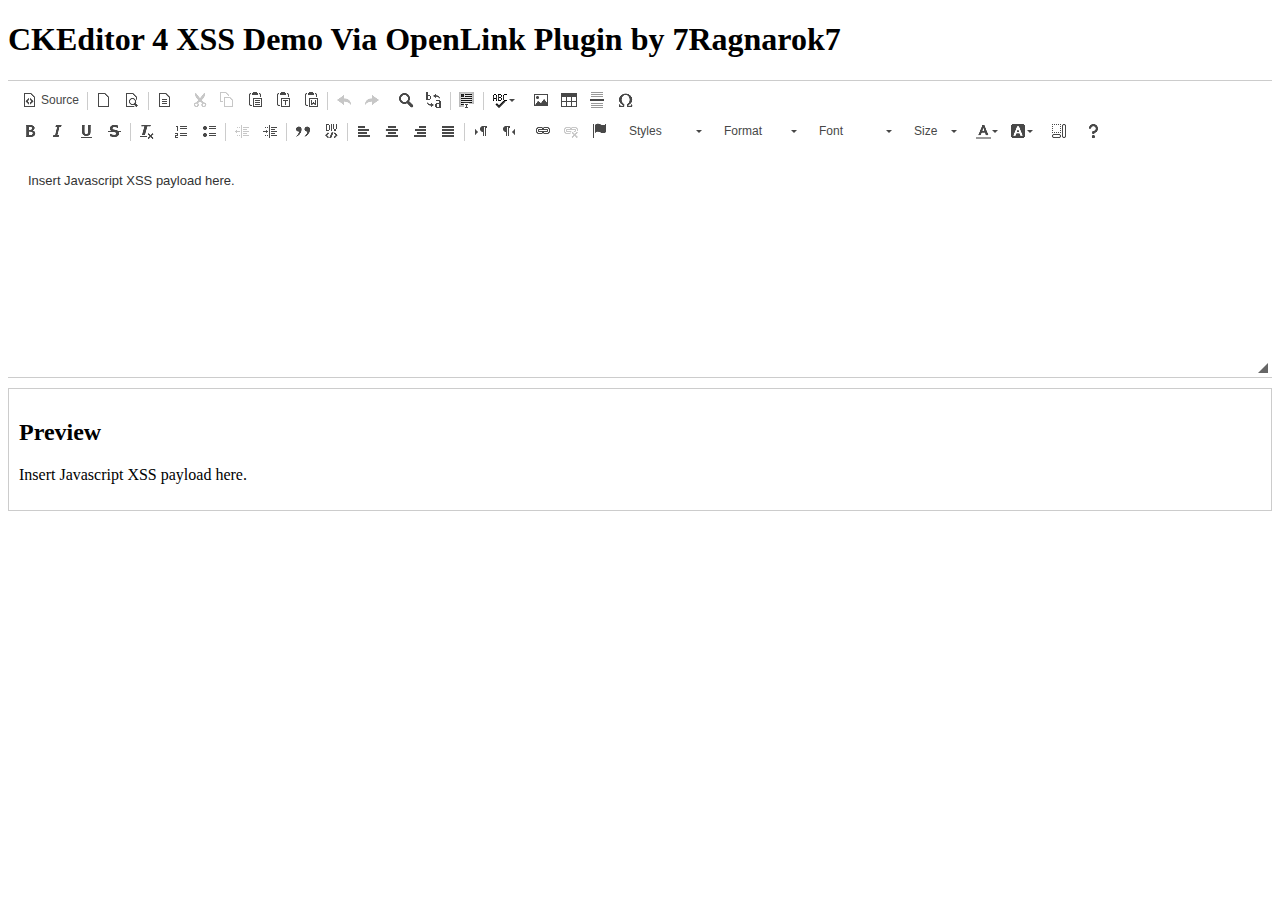
<file: demo/index.html>
<!DOCTYPE html>
<html lang="en">
<head>
    <meta charset="UTF-8">
    <meta name="viewport" content="width=device-width, initial-scale=1.0">
    <title>XSS In CKEditor 4</title>
    <!-- CKEditor Local Script -->
    <script src="ckeditor/ckeditor.js"></script>
    <style>
        #preview {
            border: 1px solid #ccc;
            padding: 10px;
            margin-top: 10px;
        }
    </style>
</head>
<body>
    <h1>CKEditor 4 XSS Demo Via OpenLink Plugin by 7Ragnarok7</h1>
    <textarea name="editor1" id="editor1" rows="10" cols="80">
        Insert Javascript XSS payload here.
    </textarea>
    <div id="preview">
        <h2>Preview</h2>
        <div id="preview-content"></div>
    </div>
    <script>
        // Initialize CKEditor
        CKEDITOR.replace('editor1', {
            toolbar: [
                { name: 'document', items: ['Source', '-', 'NewPage', 'Preview', '-', 'Templates'] },
                { name: 'clipboard', items: ['Cut', 'Copy', 'Paste', 'PasteText', 'PasteFromWord', '-', 'Undo', 'Redo'] },
                { name: 'editing', items: ['Find', 'Replace', '-', 'SelectAll', '-', 'Scayt'] },
                { name: 'insert', items: ['Image', 'Table', 'HorizontalRule', 'SpecialChar'] },
                '/',
                { name: 'basicstyles', items: ['Bold', 'Italic', 'Underline', 'Strike', 'Subscript', 'Superscript', '-', 'RemoveFormat'] },
                { name: 'paragraph', items: ['NumberedList', 'BulletedList', '-', 'Outdent', 'Indent', '-', 'Blockquote', 'CreateDiv', '-', 'JustifyLeft', 'JustifyCenter', 'JustifyRight', 'JustifyBlock', '-', 'BidiLtr', 'BidiRtl'] },
                { name: 'links', items: ['Link', 'Unlink', 'Anchor', 'OpenLink'] },
                { name: 'styles', items: ['Styles', 'Format', 'Font', 'FontSize'] },
                { name: 'colors', items: ['TextColor', 'BGColor'] },
                { name: 'tools', items: ['Maximize', 'ShowBlocks'] },
                { name: 'others', items: ['-'] },
                { name: 'about', items: ['About'] }
            ]
        });

        // Function to update the preview
        function updatePreview() {
            const editorData = CKEDITOR.instances.editor1.getData();
            document.getElementById('preview-content').innerHTML = editorData;
        }

        // Listen for changes in the editor
        CKEDITOR.instances.editor1.on('change', updatePreview);
        CKEDITOR.instances.editor1.on('instanceReady', updatePreview);
    </script>
</body>
</html>
</file>
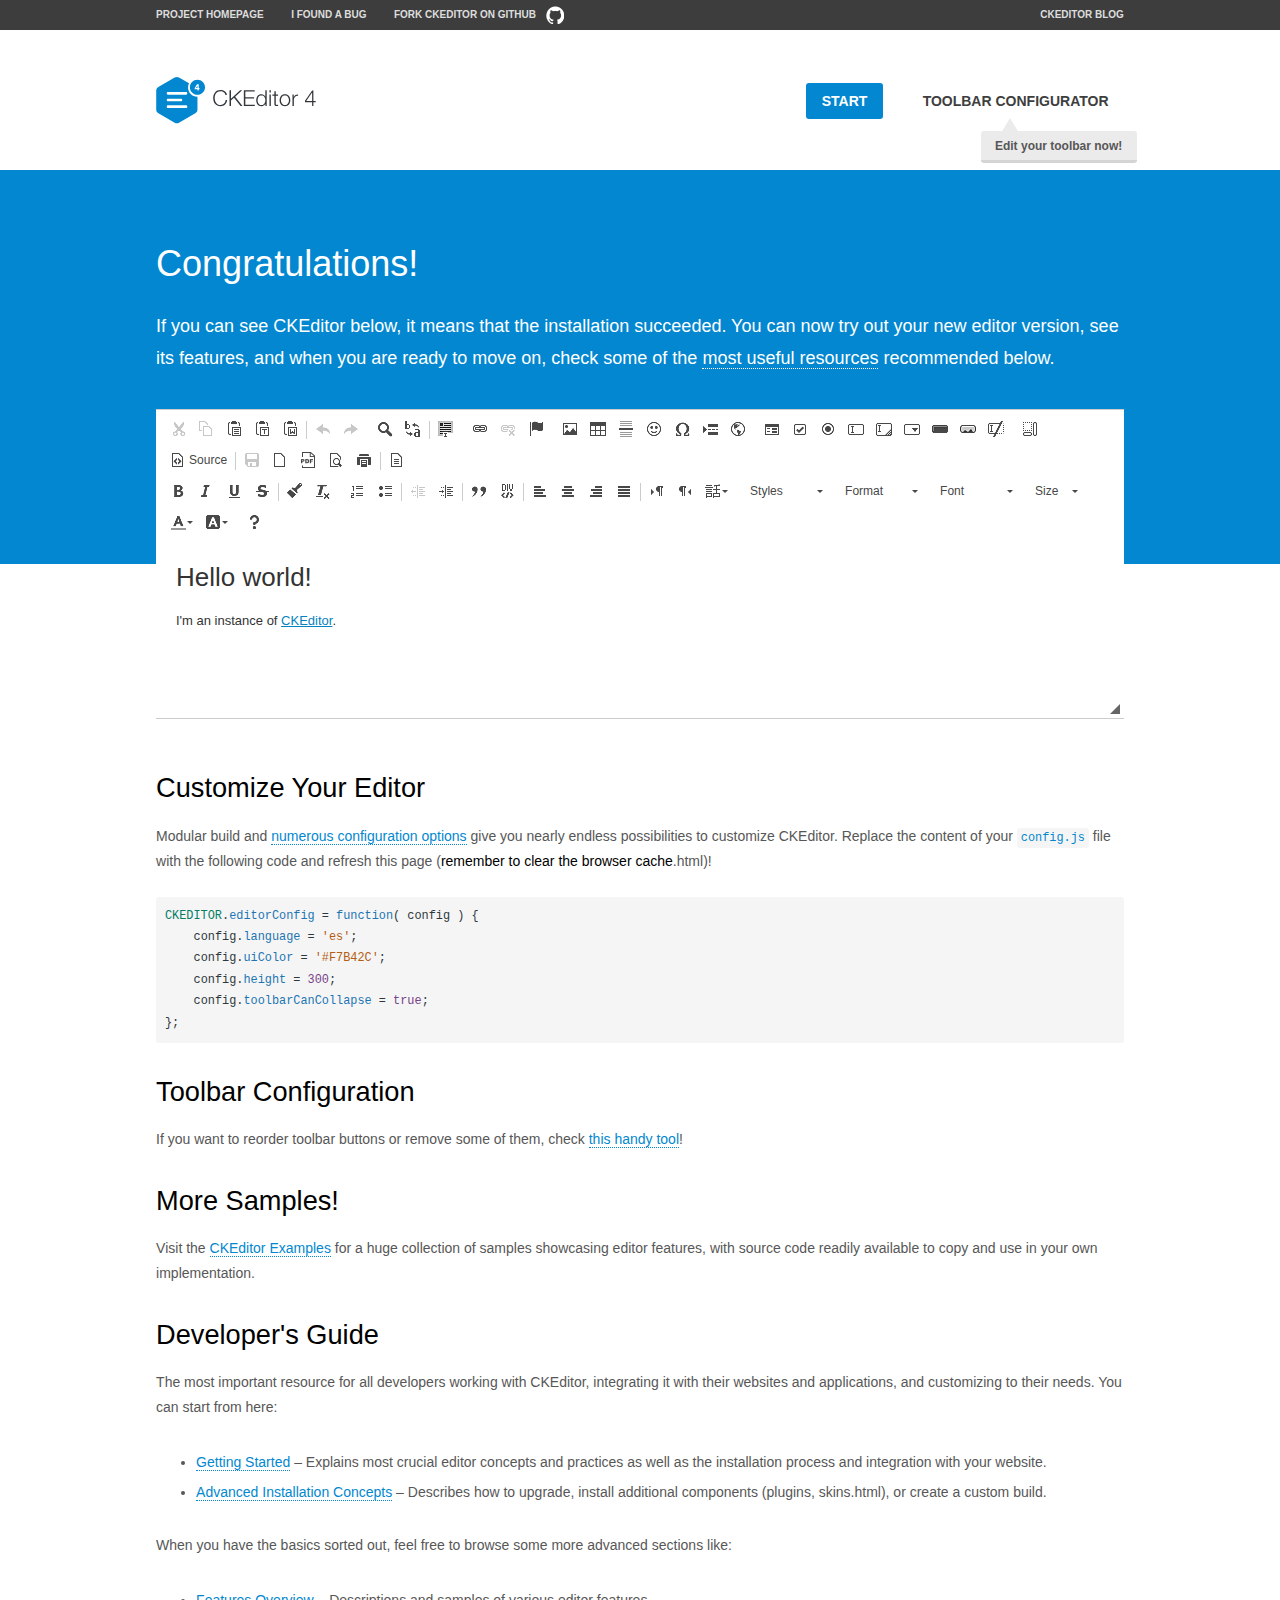
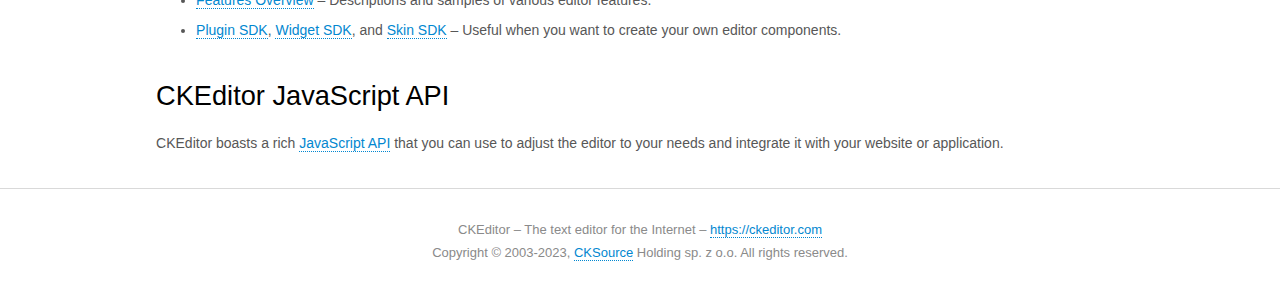
<file: demo/ckeditor/samples/index.html>
<!DOCTYPE html>
<!--
Copyright (c) 2003-2023, CKSource Holding sp. z o.o. All rights reserved.
For licensing, see LICENSE.md or https://ckeditor.com/legal/ckeditor-oss-license
-->
<html lang="en">
<head>
	<meta charset="utf-8">
	<title>CKEditor Sample</title>
	<script src="../ckeditor.js"></script>
	<script src="js/sample.js"></script>
	<link rel="stylesheet" href="css/samples.css">
	<link rel="stylesheet" href="toolbarconfigurator/lib/codemirror/neo.css">
	<meta name="viewport" content="width=device-width,initial-scale=1">
	<meta name="description" content="Try the latest sample of CKEditor 4 and learn more about customizing your WYSIWYG editor with endless possibilities.">
</head>
<body id="main">

<nav class="navigation-a">
	<div class="grid-container">
		<ul class="navigation-a-left grid-width-70">
			<li><a href="https://ckeditor.com/ckeditor-4/">Project Homepage</a></li>
			<li><a href="https://github.com/ckeditor/ckeditor4/issues">I found a bug</a></li>
			<li><a href="https://github.com/ckeditor/ckeditor4" class="icon-pos-right icon-navigation-a-github">Fork CKEditor on GitHub</a></li>
		</ul>
		<ul class="navigation-a-right grid-width-30">
			<li><a href="https://ckeditor.com/blog/">CKEditor Blog</a></li>
		</ul>
	</div>
</nav>

<header class="header-a">
	<div class="grid-container">
		<h1 class="header-a-logo grid-width-30">
			<a href="index.html"><img src="img/logo.svg" onerror="this.src='img/logo.png'; this.onerror=null;" alt="CKEditor Sample"></a>
		</h1>

		<nav class="navigation-b grid-width-70">
			<ul>
				<li><a href="index.html" class="button-a button-a-background">Start</a></li>
				<li><a href="toolbarconfigurator/index.html" class="button-a">Toolbar configurator <span class="balloon-a balloon-a-nw">Edit your toolbar now!</span></a></li>
			</ul>
		</nav>
	</div>
</header>

<main>
	<div class="adjoined-top">
		<div class="grid-container">
			<div class="content grid-width-100">
				<h1>Congratulations!</h1>
				<p>
					If you can see CKEditor below, it means that the installation succeeded.
					You can now try out your new editor version, see its features, and when you are ready to move on, check some of the <a href="#sample-customize">most useful resources</a> recommended below.
				</p>
			</div>
		</div>
	</div>
	<div class="adjoined-bottom">
		<div class="grid-container">
			<div class="grid-width-100">
				<div id="editor">
					<h1>Hello world!</h1>
					<p>I'm an instance of <a href="https://ckeditor.com">CKEditor</a>.</p>
				</div>
			</div>
		</div>
	</div>

	<div class="grid-container">
		<div class="content grid-width-100">
			<section id="sample-customize">
				<h2>Customize Your Editor</h2>
				<p>Modular build and <a href="https://ckeditor.com/docs/ckeditor4/latest/guide/dev_configuration.html">numerous configuration options</a> give you nearly endless possibilities to customize CKEditor. Replace the content of your <code><a href="../config.js">config.js</a></code> file with the following code and refresh this page (<strong>remember to clear the browser cache</strong>.html)!</p>
		<pre class="cm-s-neo CodeMirror"><code><span style="padding-right: 0.1px;"><span class="cm-variable">CKEDITOR</span>.<span class="cm-property">editorConfig</span> <span class="cm-operator">=</span> <span class="cm-keyword">function</span>( <span class="cm-def">config</span> ) {</span>
<span style="padding-right: 0.1px;"><span class="cm-tab">	</span><span class="cm-variable-2">config</span>.<span class="cm-property">language</span> <span class="cm-operator">=</span> <span class="cm-string">'es'</span>;</span>
<span style="padding-right: 0.1px;"><span class="cm-tab">	</span><span class="cm-variable-2">config</span>.<span class="cm-property">uiColor</span> <span class="cm-operator">=</span> <span class="cm-string">'#F7B42C'</span>;</span>
<span style="padding-right: 0.1px;"><span class="cm-tab">	</span><span class="cm-variable-2">config</span>.<span class="cm-property">height</span> <span class="cm-operator">=</span> <span class="cm-number">300</span>;</span>
<span style="padding-right: 0.1px;"><span class="cm-tab">	</span><span class="cm-variable-2">config</span>.<span class="cm-property">toolbarCanCollapse</span> <span class="cm-operator">=</span> <span class="cm-atom">true</span>;</span>
<span style="padding-right: 0.1px;">};</span></code></pre>
			</section>

			<section>
				<h2>Toolbar Configuration</h2>
				<p>If you want to reorder toolbar buttons or remove some of them, check <a href="toolbarconfigurator/index.html">this handy tool</a>!</p>
			</section>

			<section>
				<h2>More Samples!</h2>
				<p>Visit the <a href="https://ckeditor.com/docs/ckeditor4/latest/examples/index.html">CKEditor Examples</a> for a huge collection of samples showcasing editor features, with source code readily available to copy and use in your own implementation.</p>
			</section>

			<section>
				<h2>Developer's Guide</h2>
				<p>The most important resource for all developers working with CKEditor, integrating it with their websites and applications, and customizing to their needs. You can start from here:</p>
				<ul>
					<li><a href="https://ckeditor.com/docs/ckeditor4/latest/guide/dev_installation.html">Getting Started</a> &ndash; Explains most crucial editor concepts and practices as well as the installation process and integration with your website.</li>
					<li><a href="https://ckeditor.com/docs/ckeditor4/latest/guide/dev_advanced_installation.html">Advanced Installation Concepts</a> &ndash; Describes how to upgrade, install additional components (plugins, skins.html), or create a custom build.</li>
				</ul>
					<p>When you have the basics sorted out, feel free to browse some more advanced sections like:</p>
				<ul>
					<li><a href="https://ckeditor.com/docs/ckeditor4/latest/features/index.html">Features Overview</a> &ndash; Descriptions and samples of various editor features.</li>
					<li><a href="https://ckeditor.com/docs/ckeditor4/latest/guide/plugin_sdk_intro.html">Plugin SDK</a>, <a href="https://ckeditor.com/docs/ckeditor4/latest/guide/widget_sdk_intro.html">Widget SDK</a>, and <a href="https://ckeditor.com/docs/ckeditor4/latest/guide/skin_sdk_intro.html">Skin SDK</a> &ndash; Useful when you want to create your own editor components.</li>
				</ul>
			</section>

			<section>
				<h2>CKEditor JavaScript API</h2>
				<p>CKEditor boasts a rich <a href="https://ckeditor.com/docs/ckeditor4/latest/api/index.html">JavaScript API</a> that you can use to adjust the editor to your needs and integrate it with your website or application.</p>
			</section>
		</div>
	</div>
</main>

<footer class="footer-a grid-container">
	<div class="grid-container">
		<p class="grid-width-100">
			CKEditor &ndash; The text editor for the Internet &ndash; <a class="samples" href="https://ckeditor.com/">https://ckeditor.com</a>
		</p>
		<p class="grid-width-100" id="copy">
			Copyright &copy; 2003-2023, <a class="samples" href="https://cksource.com/">CKSource</a> Holding sp. z o.o. All rights reserved.
		</p>
	</div>
</footer>
<script>
	initSample();
</script>

</body>
</html>
</file>
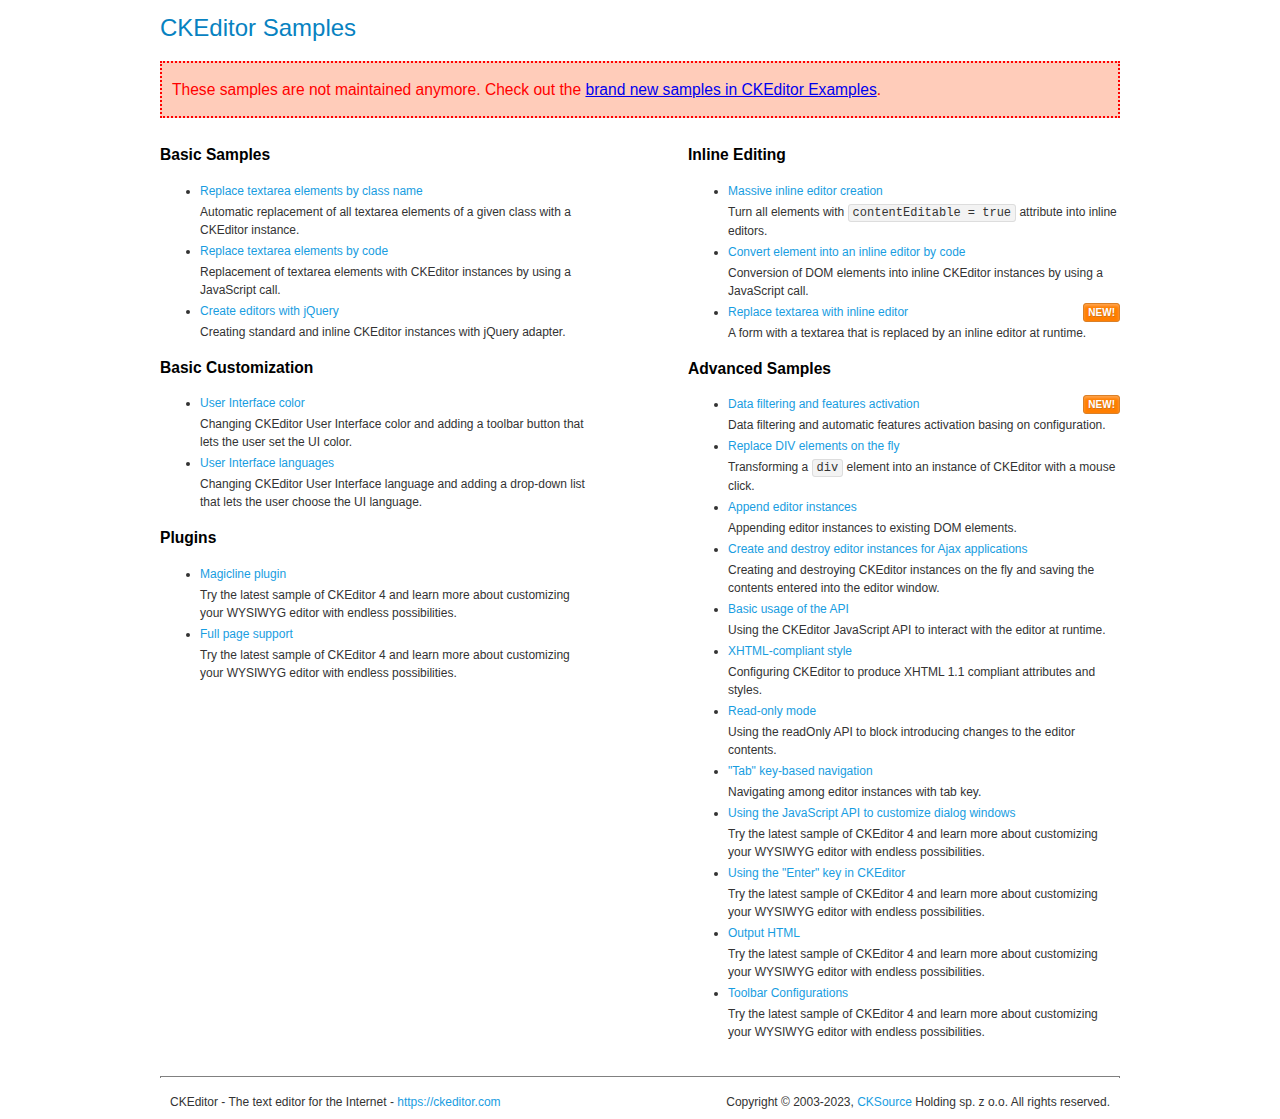
<file: demo/ckeditor/samples/old/index.html>
<!DOCTYPE html>
<!--
Copyright (c) 2003-2023, CKSource Holding sp. z o.o. All rights reserved.
For licensing, see LICENSE.md or https://ckeditor.com/legal/ckeditor-oss-license
-->
<html lang="en">
<head>
	<meta charset="utf-8">
	<title>CKEditor Samples</title>
	<link rel="stylesheet" href="sample.css">
	<meta name="description" content="Try the latest sample of CKEditor 4 and learn more about customizing your WYSIWYG editor with endless possibilities.">
</head>
<body>
	<h1 class="samples">
		CKEditor Samples
	</h1>
	<div class="warning deprecated">
		These samples are not maintained anymore. Check out the <a href="https://ckeditor.com/docs/ckeditor4/latest/examples/index.html">brand new samples in CKEditor Examples</a>.
	</div>
	<div class="twoColumns">
		<div class="twoColumnsLeft">
			<h2 class="samples">
				Basic Samples
			</h2>
			<dl class="samples">
				<dt><a class="samples" href="replacebyclass.html">Replace textarea elements by class name</a></dt>
				<dd>Automatic replacement of all textarea elements of a given class with a CKEditor instance.</dd>

				<dt><a class="samples" href="replacebycode.html">Replace textarea elements by code</a></dt>
				<dd>Replacement of textarea elements with CKEditor instances by using a JavaScript call.</dd>

				<dt><a class="samples" href="jquery.html">Create editors with jQuery</a></dt>
				<dd>Creating standard and inline CKEditor instances with jQuery adapter.</dd>
			</dl>

			<h2 class="samples">
				Basic Customization
			</h2>
			<dl class="samples">
				<dt><a class="samples" href="uicolor.html">User Interface color</a></dt>
				<dd>Changing CKEditor User Interface color and adding a toolbar button that lets the user set the UI color.</dd>

				<dt><a class="samples" href="uilanguages.html">User Interface languages</a></dt>
				<dd>Changing CKEditor User Interface language and adding a drop-down list that lets the user choose the UI language.</dd>
			</dl>


			<h2 class="samples">Plugins</h2>
<dl class="samples">
<dt><a class="samples" href="magicline/magicline.html">Magicline plugin</a></dt>
<dd>Try the latest sample of CKEditor 4 and learn more about customizing your WYSIWYG editor with endless possibilities.</dd>

<dt><a class="samples" href="wysiwygarea/fullpage.html">Full page support</a></dt>
<dd>Try the latest sample of CKEditor 4 and learn more about customizing your WYSIWYG editor with endless possibilities.</dd>
</dl>
		</div>
		<div class="twoColumnsRight">
			<h2 class="samples">
				Inline Editing
			</h2>
			<dl class="samples">
				<dt><a class="samples" href="inlineall.html">Massive inline editor creation</a></dt>
				<dd>Turn all elements with <code>contentEditable = true</code> attribute into inline editors.</dd>

				<dt><a class="samples" href="inlinebycode.html">Convert element into an inline editor by code</a></dt>
				<dd>Conversion of DOM elements into inline CKEditor instances by using a JavaScript call.</dd>

				<dt><a class="samples" href="inlinetextarea.html">Replace textarea with inline editor</a> <span class="new">New!</span></dt>
				<dd>A form with a textarea that is replaced by an inline editor at runtime.</dd>

				
			</dl>

			<h2 class="samples">
				Advanced Samples
			</h2>
			<dl class="samples">
				<dt><a class="samples" href="datafiltering.html">Data filtering and features activation</a> <span class="new">New!</span></dt>
				<dd>Data filtering and automatic features activation basing on configuration.</dd>

				<dt><a class="samples" href="divreplace.html">Replace DIV elements on the fly</a></dt>
				<dd>Transforming a <code>div</code> element into an instance of CKEditor with a mouse click.</dd>

				<dt><a class="samples" href="appendto.html">Append editor instances</a></dt>
				<dd>Appending editor instances to existing DOM elements.</dd>

				<dt><a class="samples" href="ajax.html">Create and destroy editor instances for Ajax applications</a></dt>
				<dd>Creating and destroying CKEditor instances on the fly and saving the contents entered into the editor window.</dd>

				<dt><a class="samples" href="api.html">Basic usage of the API</a></dt>
				<dd>Using the CKEditor JavaScript API to interact with the editor at runtime.</dd>

				<dt><a class="samples" href="xhtmlstyle.html">XHTML-compliant style</a></dt>
				<dd>Configuring CKEditor to produce XHTML 1.1 compliant attributes and styles.</dd>

				<dt><a class="samples" href="readonly.html">Read-only mode</a></dt>
				<dd>Using the readOnly API to block introducing changes to the editor contents.</dd>

				<dt><a class="samples" href="tabindex.html">"Tab" key-based navigation</a></dt>
				<dd>Navigating among editor instances with tab key.</dd>


				
<dt><a class="samples" href="dialog/dialog.html">Using the JavaScript API to customize dialog windows</a></dt>
<dd>Try the latest sample of CKEditor 4 and learn more about customizing your WYSIWYG editor with endless possibilities.</dd>

<dt><a class="samples" href="enterkey/enterkey.html">Using the &quot;Enter&quot; key in CKEditor</a></dt>
<dd>Try the latest sample of CKEditor 4 and learn more about customizing your WYSIWYG editor with endless possibilities.</dd>

<dt><a class="samples" href="htmlwriter/outputhtml.html">Output HTML</a></dt>
<dd>Try the latest sample of CKEditor 4 and learn more about customizing your WYSIWYG editor with endless possibilities.</dd>

<dt><a class="samples" href="toolbar/toolbar.html">Toolbar Configurations</a></dt>
<dd>Try the latest sample of CKEditor 4 and learn more about customizing your WYSIWYG editor with endless possibilities.</dd>

			</dl>
		</div>
	</div>
	<div id="footer">
		<hr>
		<p>
			CKEditor - The text editor for the Internet - <a class="samples" href="https://ckeditor.com/">https://ckeditor.com</a>
		</p>
		<p id="copy">
			Copyright &copy; 2003-2023, <a class="samples" href="https://cksource.com/">CKSource</a> Holding sp. z o.o. All rights reserved.
		</p>
	</div>
</body>
</html>
</file>
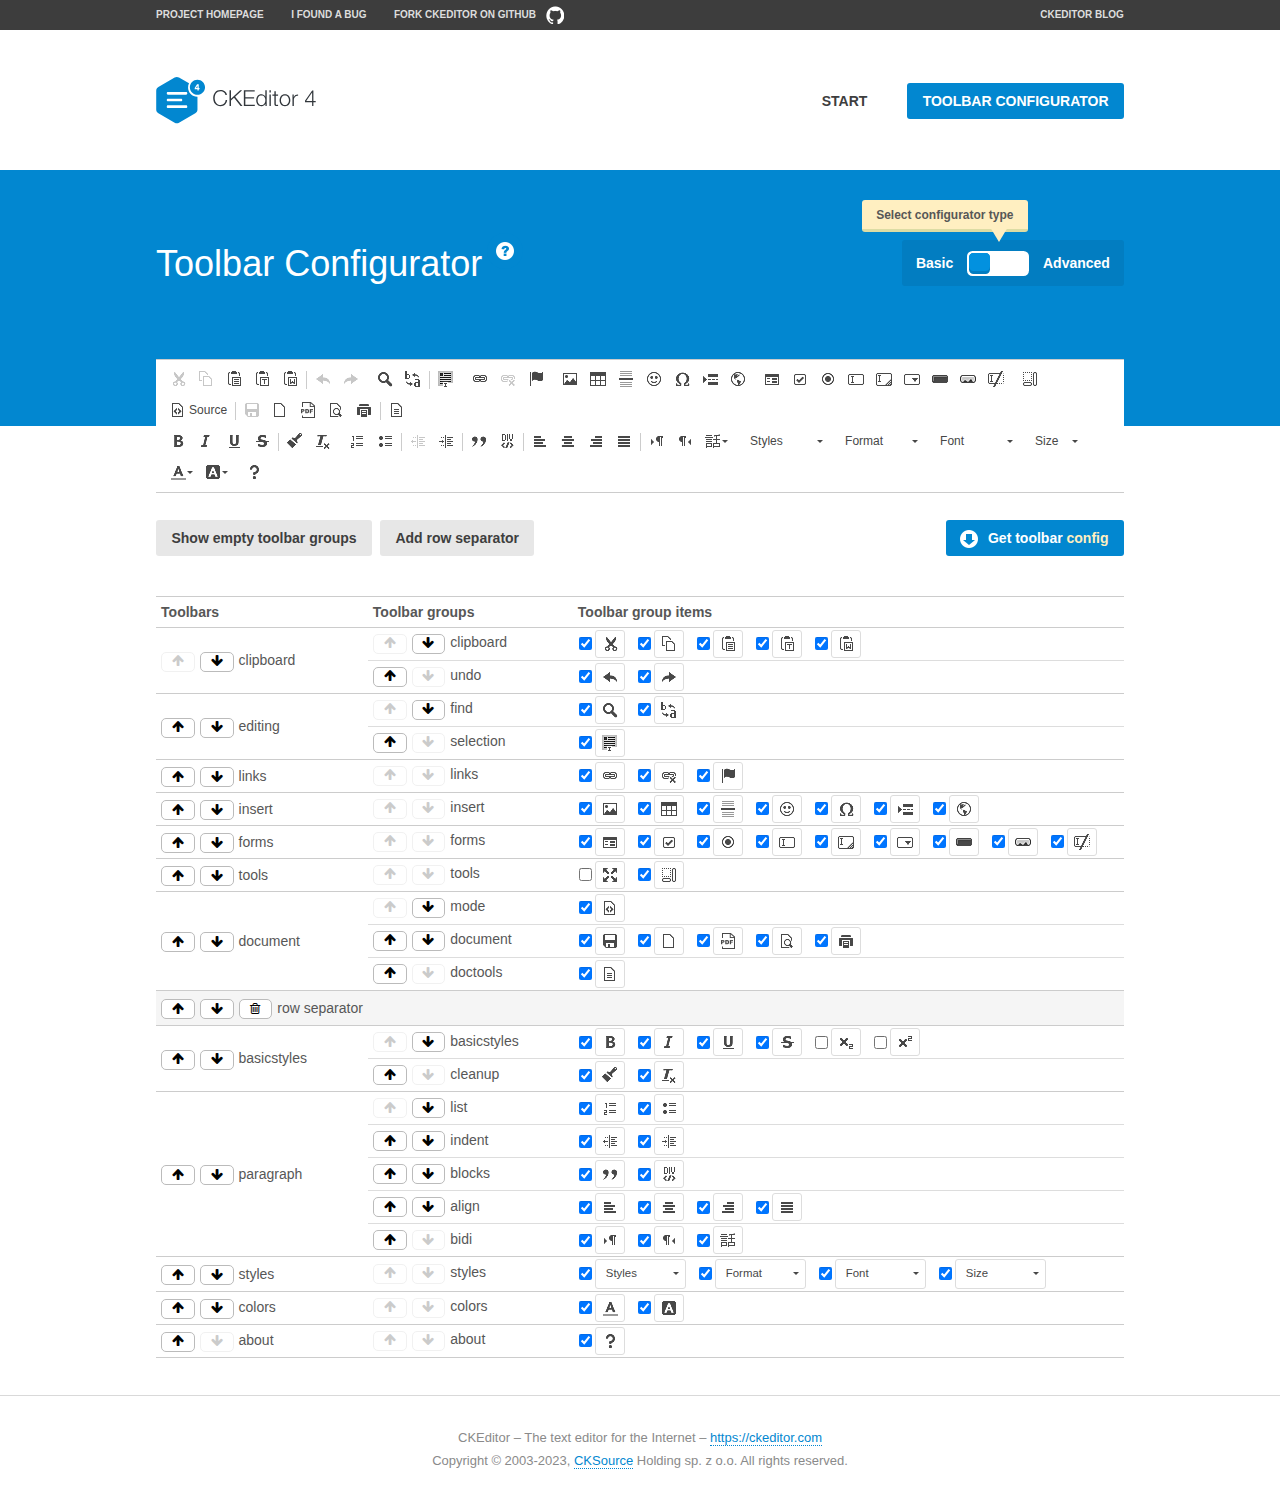
<file: demo/ckeditor/samples/toolbarconfigurator/index.html>
<!DOCTYPE html>
<!--
Copyright (c) 2003-2023, CKSource Holding sp. z o.o. All rights reserved.
For licensing, see LICENSE.md or https://ckeditor.com/legal/ckeditor-oss-license
-->
<!--[if IE 8]><html class="ie8"><![endif]-->
<!--[if gt IE 8]><html><![endif]-->
<!--[if !IE]><!--><html lang="en"><!--<![endif]-->
<head>
	<meta charset="utf-8">
	<title>Toolbar Configurator</title>
	<script src="../../ckeditor.js"></script>
	<script>
		if ( CKEDITOR.env.ie && CKEDITOR.env.version < 9 )
			CKEDITOR.tools.enableHtml5Elements( document );
	</script>
	<link rel="stylesheet" href="lib/codemirror/codemirror.css">
	<link rel="stylesheet" href="lib/codemirror/show-hint.css">
	<link rel="stylesheet" href="lib/codemirror/neo.css">
	<link rel="stylesheet" href="css/fontello.css">
	<link rel="stylesheet" href="../css/samples.css">
	<meta name="description" content="Try the latest sample of CKEditor 4 and learn more about customizing your WYSIWYG editor with endless possibilities.">
</head>
<body id="toolbar">

<nav class="navigation-a">
	<div class="grid-container">
		<ul class="navigation-a-left grid-width-70">
			<li><a href="https://ckeditor.com/ckeditor-4/">Project Homepage</a></li>
			<li><a href="https://github.com/ckeditor/ckeditor4/issues">I found a bug</a></li>
			<li><a href="https://github.com/ckeditor/ckeditor4" class="icon-pos-right icon-navigation-a-github">Fork CKEditor on GitHub</a></li>
		</ul>
		<ul class="navigation-a-right grid-width-30">
			<li><a href="https://ckeditor.com/blog/">CKEditor Blog</a></li>
		</ul>
	</div>
</nav>

<header class="header-a">
	<div class="grid-container">
		<h1 class="header-a-logo grid-width-30">
			<a href="../index.html"><img src="../img/logo.svg" onerror="this.src='../img/logo.png'; this.onerror=null;" alt="CKEditor Logo"></a>
		</h1>
		<nav class="navigation-b grid-width-70">
			<ul>
				<li><a href="../index.html"  class="button-a">Start</a></li>
				<li><a href="index.html"  class="button-a button-a-background">Toolbar configurator</a></li>
			</ul>
		</nav>
	</div>
</header>

<main>
	<div class="adjoined-top">
		<div class="grid-container">
			<div class="content grid-width-100">
				<div class="grid-container-nested">
					<h1 class="grid-width-60">
						Toolbar Configurator
						<a href="#help-content" type="button" title="Configurator help" id="help" class="button-a button-a-background button-a-no-text icon-pos-left icon-question-mark">Help</a>
					</h1>

					<div class="grid-width-40 grid-switch-magic">
						<div class="switch">
							<span class="balloon-a balloon-a-se">Select configurator type</span>
							<input type="radio" name="radio" data-num="1" id="radio-basic" />
							<input type="radio" name="radio" data-num="2" id="radio-advanced" />
							<label data-for="1" for="radio-basic">Basic</label>
							<span class="switch-inner">
								<span class="handler"></span>
							</span>
							<label data-for="2" for="radio-advanced">Advanced</label>
						</div>
					</div>
				</div>
			</div>
		</div>
	</div>
	<div class="adjoined-bottom">
		<div class="grid-container">
			<div class="grid-width-100">
				<div class="editors-container">
					<div id="editor-basic"></div>
					<div id="editor-advanced"></div>
				</div>
			</div>
		</div>
	</div>

	<div class="grid-container configurator">
		<div class="content grid-width-100">
			<div class="configurator">
				<div>
					<div id="toolbarModifierWrapper"></div>
				</div>
			</div>
		</div>
	</div>

	<div id="help-content">
		<div class="grid-container">
			<div class="grid-width-100">
				<h2>What Am I Doing Here?</h2>

				<div class="grid-container grid-container-nested">
					<div class="basic">
						<div class="grid-width-50">
							<p>Arrange <a href="https://ckeditor.com/docs/ckeditor4/latest/api/CKEDITOR_config.html#cfg-toolbarGroups">toolbar groups</a>, toggle <a href="https://ckeditor.com/docs/ckeditor4/latest/api/CKEDITOR_config.html#cfg-removeButtons">button visibility</a> according to your needs and get your toolbar configuration.</p>
							<p>You can replace the content of the <a href="../../config.js"><code>config.js</code></a> file with the generated configuration. If you already set some configuration options you will need to merge both configurations.</p>
						</div>
						<div class="grid-width-50">
							<p>Read more about different ways of <a href="https://ckeditor.com/docs/ckeditor4/latest/guide/dev_configuration.html">setting configuration</a> and do not forget about <strong>clearing browser cache</strong>.</p>
							<p>Arranging toolbar groups is the recommended way of configuring the toolbar, but if you need more freedom you can use the <a href="#advanced">advanced configurator</a>.</p>
						</div>
					</div>
					<div class="advanced" style="display: none;">
						<div class="grid-width-50">
							<p>With this code editor you can edit your <a href="https://ckeditor.com/docs/ckeditor4/latest/api/CKEDITOR_config.html#cfg-toolbar">toolbar configuration</a> live.</p>
							<p>You can replace the content of the <a href="../../config.js"><code>config.js</code></a> file with the generated configuration. If you already set some configuration options you will need to merge both configurations.</p>
						</div>
						<div class="grid-width-50">
							<p>Read more about different ways of <a href="https://ckeditor.com/docs/ckeditor4/latest/guide/dev_configuration.html">setting configuration</a> and do not forget about <strong>clearing browser cache</strong>.</p>
						</div>
					</div>
				</div>

				<p class="grid-container grid-container-nested">
					<button type="button" class="help-content-close grid-width-100 button-a button-a-background">Got it. Let's play!</button>
				</p>
			</div>
		</div>
	</div>
</main>

<footer class="footer-a grid-container">
	<p class="grid-width-100">
		CKEditor &ndash; The text editor for the Internet &ndash; <a class="samples" href="https://ckeditor.com/">https://ckeditor.com</a>
	</p>
	<p class="grid-width-100" id="copy">
		Copyright &copy; 2003-2023, <a class="samples" href="https://cksource.com/">CKSource</a> Holding sp. z o.o. All rights reserved.
	</p>
</footer>

<script src="lib/codemirror/codemirror.js"></script>
<script src="lib/codemirror/javascript.js"></script>
<script src="lib/codemirror/show-hint.js"></script>

<script src="js/fulltoolbareditor.js"></script>
<script src="js/abstracttoolbarmodifier.js"></script>
<script src="js/toolbarmodifier.js"></script>
<script src="js/toolbartextmodifier.js"></script>
<script src="../js/sf.js"></script>

<script>
	( function() {
		'use strict';

		var mode = ( window.location.hash.substr( 1 ) === 'advanced' ) ? 'advanced' : 'basic',
			configuratorSection = CKEDITOR.document.findOne( 'main > .grid-container.configurator' ),
			basicInstruction = CKEDITOR.document.findOne( '#help-content .basic' ),
			advancedInstruction = CKEDITOR.document.findOne( '#help-content .advanced' ),

			// Configurator mode switcher.
			modeSwitchBasic = CKEDITOR.document.getById( 'radio-basic' ),
			modeSwitchAdvanced = CKEDITOR.document.getById( 'radio-advanced' );

		// Initial setup
		function updateSwitcher() {
			if ( mode === 'advanced' ) {
				modeSwitchAdvanced.$.checked = true;
			} else {
				modeSwitchBasic.$.checked = true;
			}
		}

		updateSwitcher();

		CKEDITOR.document.getWindow().on( 'hashchange', function( e ) {
			var hash = window.location.hash.substr( 1 );
			if ( !( hash === 'advanced' || hash === 'basic' ) ) {
				return;
			}
			mode = hash;
			onToolbarsDone( mode );
		} );

		CKEDITOR.document.getWindow().on( 'resize', function() {
			updateToolbar( ( mode === 'basic' ? toolbarModifier : toolbarTextModifier )[ 'editorInstance' ] );
		} );

		function onRefresh( modifier ) {
			modifier = modifier || this;

			if ( mode === 'basic' && modifier instanceof ToolbarConfigurator.ToolbarTextModifier ) {
				return;
			}

			// CodeMirror container becomes visible, so we need to refresh and to avoid rendering problems.
			if ( mode === 'advanced' && modifier instanceof ToolbarConfigurator.ToolbarTextModifier ) {
				modifier.codeContainer.refresh();
			}

			updateToolbar( modifier.editorInstance );
		}

		function updateToolbar( editor ) {
			var editorContainer = editor.container;

			// Not always editor is loaded.
			if ( !editorContainer ) {
				return;
			}

			var displayStyle = editorContainer.getStyle( 'display' );

			editorContainer.setStyle( 'display', 'block' );

			var newHeight = editorContainer.getSize( 'height' );

			var newMarginTop = parseInt( editorContainer.getComputedStyle( 'margin-top' ), 10 );
			newMarginTop = ( isNaN( newMarginTop ) ? 0 : Number( newMarginTop ) );

			var newMarginBottom = parseInt( editorContainer.getComputedStyle( 'margin-bottom' ), 10 );
			newMarginBottom = ( isNaN( newMarginBottom ) ? 0 : Number( newMarginBottom ) );

			var result = newHeight + newMarginTop + newMarginBottom;

			editorContainer.setStyle( 'display', displayStyle );

			editor.container.getAscendant( 'div' ).setStyle( 'height', result + 'px' );
		}

		var toolbarModifier = new ToolbarConfigurator.ToolbarModifier( 'editor-basic' );

		var done = 0;
		toolbarModifier.init( onToolbarInit );
		toolbarModifier.onRefresh = onRefresh;

		CKEDITOR.document.getById( 'toolbarModifierWrapper' ).append( toolbarModifier.mainContainer );

		var toolbarTextModifier = new ToolbarConfigurator.ToolbarTextModifier( 'editor-advanced' );
		toolbarTextModifier.init( onToolbarInit );
		toolbarTextModifier.onRefresh = onRefresh;

		function onToolbarInit() {
			if ( ++done === 2 ) {
				onToolbarsDone();

				positionSticky.watch( CKEDITOR.document.findOne( '.toolbar' ), function() {
					return mode === 'advanced';
				} );
			}
		}

		function onToolbarsDone() {
			if ( mode === 'basic' ) {
				toggleModeBasic( false );
			} else {
				toggleModeAdvanced( false );
			}

			updateSwitcher();

			setTimeout( function() {
				CKEDITOR.document.findOne( '.editors-container' ).addClass( 'active' );
				CKEDITOR.document.findOne( '#toolbarModifierWrapper' ).addClass( 'active' );
			}, 200 );
		}

		CKEDITOR.document.getById( 'toolbarModifierWrapper' ).append( toolbarTextModifier.mainContainer );

		function toogleModeSwitch( onElement, offElement, onModifier, offModifier ) {
			onElement.addClass( 'fancy-button-active' );
			offElement.removeClass( 'fancy-button-active' );

			onModifier.showUI();
			offModifier.hideUI();
		}

		function toggleModeBasic( callOnRefresh ) {
			callOnRefresh = ( callOnRefresh !== false );
			mode = 'basic';
			window.location.hash = '#basic';
			toogleModeSwitch( modeSwitchBasic, modeSwitchAdvanced, toolbarModifier, toolbarTextModifier );

			configuratorSection.removeClass( 'freed-width' );
			basicInstruction.show();
			advancedInstruction.hide();

			callOnRefresh && onRefresh( toolbarModifier );
		}

		function toggleModeAdvanced( callOnRefresh ) {
			callOnRefresh = ( callOnRefresh !== false );
			mode = 'advanced';
			window.location.hash = '#advanced';
			toogleModeSwitch( modeSwitchAdvanced, modeSwitchBasic, toolbarTextModifier, toolbarModifier );

			configuratorSection.addClass( 'freed-width' );
			advancedInstruction.show();
			basicInstruction.hide();

			callOnRefresh && onRefresh( toolbarTextModifier );
		}

		modeSwitchBasic.on( 'click', toggleModeBasic );
		modeSwitchAdvanced.on( 'click', toggleModeAdvanced );

		//
		// Position:sticky for the toolbar.
		//

		// Will make elements behave like they were styled with position:sticky.
		var positionSticky = {
			// Store object: {
			// 		element: CKEDITOR.dom.element, // Element which will float.
			// 		placeholder: CKEDITOR.dom.element, // Placeholder which is place to prevent page bounce.
			// 		isFixed: boolean // Whether element float now.
			// }
			watched: [],

			active: [],

			staticContainer: null,

			init: function() {
				var element = CKEDITOR.dom.element.createFromHtml(
					'<div class="staticContainer">' +
						'<div class="grid-container" >' +
							'<div class="grid-width-100">' +
								'<div class="inner"></div>' +
							'</div>' +
						'</div>' +
					'</div>' );

				this.staticContainer = element.findOne( '.inner' );

				CKEDITOR.document.getBody().append( element );
			},

			watch: function( element, preventFunc ) {
				this.watched.push( {
					element: element,
					placeholder: new CKEDITOR.dom.element( 'div' ),
					isFixed: false,
					preventFunc: preventFunc
				} );
			},

			checkAll: function() {
				for ( var i = 0; i < this.watched.length; i++ ) {
					this.check( this.watched[ i ] );
				}
			},

			check: function( element ) {
				var isFixed = element.isFixed;
				var shouldBeFixed = this.shouldBeFixed( element );

				// Nothing to be done.
				if ( isFixed === shouldBeFixed ) {
					return;
				}

				var placeholder = element.placeholder;

				if ( isFixed ) {
					// Unfixing.

					element.element.insertBefore( placeholder );
					placeholder.remove();

					element.element.removeStyle( 'margin' );

					this.active.splice( CKEDITOR.tools.indexOf( this.active, element ), 1 );

				} else {
					// Fixing.
					placeholder.setStyle( 'width', element.element.getSize( 'width' ) + 'px' );
					placeholder.setStyle( 'height', element.element.getSize( 'height' ) + 'px' );
					placeholder.setStyle( 'margin-bottom', element.element.getComputedStyle( 'margin-bottom' ) );
					placeholder.setStyle( 'display', element.element.getComputedStyle( 'display' ) );
					placeholder.insertAfter( element.element );

					this.staticContainer.append( element.element );

					this.active.push( element );
				}

				element.isFixed = !element.isFixed;
			},

			shouldBeFixed: function( element ) {
				if ( element.preventFunc && element.preventFunc() ) {
					return false;
				}

				// If element is already fixed we are checking it's placeholder.
				var related = ( element.isFixed ? element.placeholder : element.element ),
					clientRect = related.$.getBoundingClientRect(),
					staticHeight = this.staticContainer.getSize('height' ),
					elemHeight = element.element.getSize( 'height' );

				if ( element.isFixed ) {
					return ( clientRect.top + elemHeight < staticHeight );
				} else {
					return ( clientRect.top < staticHeight );
				}
			}
		};

		positionSticky.init();

		CKEDITOR.document.getWindow().on( 'scroll',
			CKEDITOR.tools.eventsBuffer( 100, positionSticky.checkAll, positionSticky ).input
		);

		// Make the toolbar sticky.
		positionSticky.watch( CKEDITOR.document.findOne( '.editors-container' ) );

		// Help button and help-content.
		( function() {
			var helpButton = CKEDITOR.document.getById( 'help' ),
				helpContent = CKEDITOR.document.getById( 'help-content' );

			// Don't show help button on IE8 because it's unsupported by Pico Modal.
			if ( CKEDITOR.env.ie && CKEDITOR.env.version == 8 ) {
				helpButton.hide();
			} else {
				// Display help modal when the button is clicked.
				helpButton.on( 'click', function( evt ) {
					SF.modal( {
						// Clone modal content from DOM.
						content: helpContent.getHtml(),

						afterCreate: function( modal ) {
							// Enable modal content button to close the modal.
							new CKEDITOR.dom.element( modal.modalElem() ).findOne( '.help-content-close' ).once( 'click', modal.close );
						}
					} ).show();
				} );
			}
		} )();
	} )();
</script>
</body>
</html>
</file>
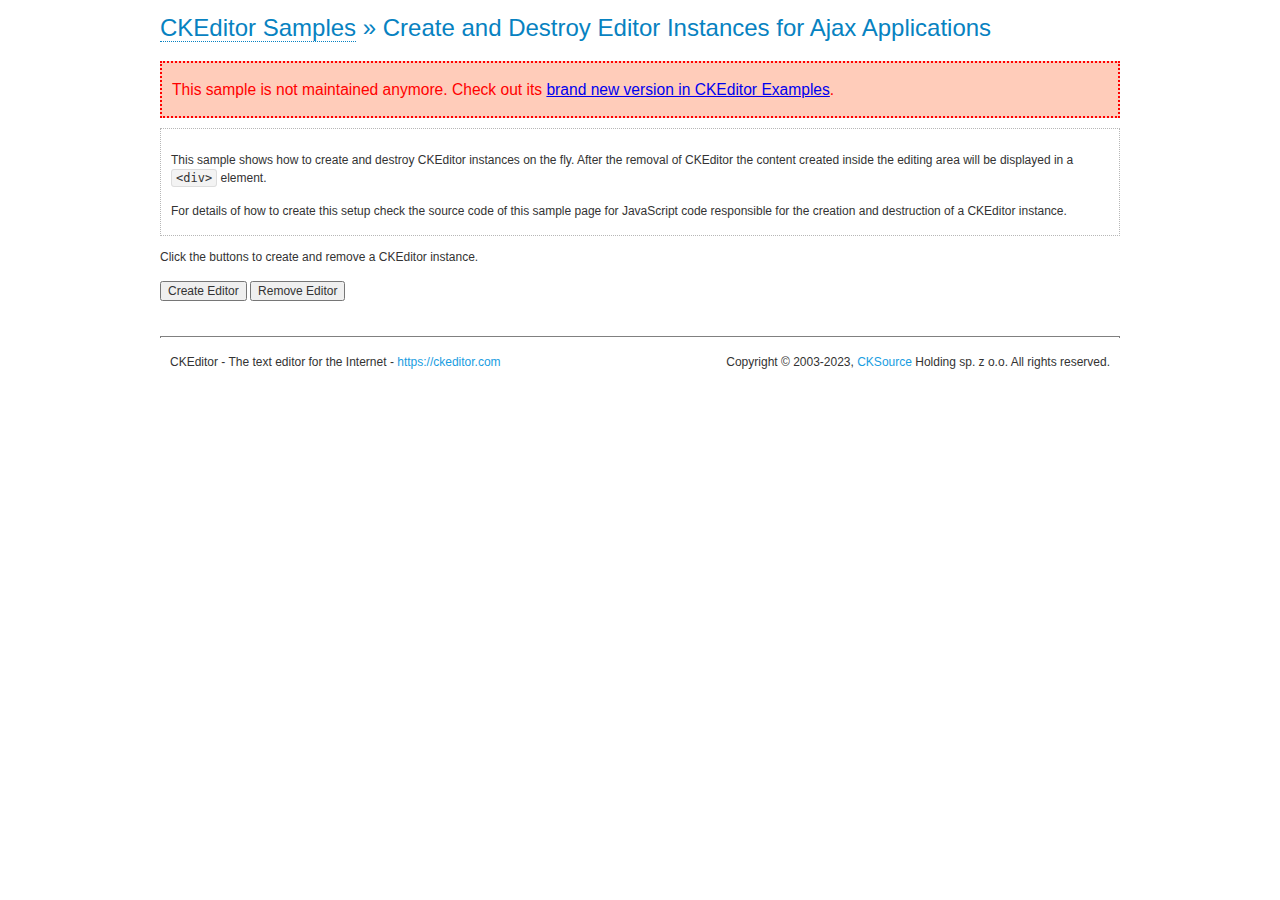
<file: demo/ckeditor/samples/old/ajax.html>
<!DOCTYPE html>
<!--
Copyright (c) 2003-2023, CKSource Holding sp. z o.o. All rights reserved.
For licensing, see LICENSE.md or https://ckeditor.com/legal/ckeditor-oss-license
-->
<html lang="en">
<head>
	<meta charset="utf-8">
	<title>Ajax &mdash; CKEditor Sample</title>
	<script src="../../ckeditor.js"></script>
	<link rel="stylesheet" href="sample.css">
	<meta name="description" content="Try the latest sample of CKEditor 4 and learn more about customizing your WYSIWYG editor with endless possibilities.">
	<script>

		var editor, html = '';

		function createEditor() {
			if ( editor )
				return;

			// Create a new editor inside the <div id="editor">, setting its value to html
			var config = {};
			editor = CKEDITOR.appendTo( 'editor', config, html );
		}

		function removeEditor() {
			if ( !editor )
				return;

			// Retrieve the editor contents. In an Ajax application, this data would be
			// sent to the server or used in any other way.
			document.getElementById( 'editorcontents' ).innerHTML = html = editor.getData();
			document.getElementById( 'contents' ).style.display = '';

			// Destroy the editor.
			editor.destroy();
			editor = null;
		}

	</script>
</head>
<body>
	<h1 class="samples">
		<a href="index.html">CKEditor Samples</a> &raquo; Create and Destroy Editor Instances for Ajax Applications
	</h1>
	<div class="warning deprecated">
		This sample is not maintained anymore. Check out its <a href="https://ckeditor.com/docs/ckeditor4/latest/examples/saveajax.html">brand new version in CKEditor Examples</a>.
	</div>
	<div class="description">
		<p>
			This sample shows how to create and destroy CKEditor instances on the fly. After the removal of CKEditor the content created inside the editing
			area will be displayed in a <code>&lt;div&gt;</code> element.
		</p>
		<p>
			For details of how to create this setup check the source code of this sample page
			for JavaScript code responsible for the creation and destruction of a CKEditor instance.
		</p>
	</div>
	<p>Click the buttons to create and remove a CKEditor instance.</p>
	<p>
		<input onclick="createEditor();" type="button" value="Create Editor">
		<input onclick="removeEditor();" type="button" value="Remove Editor">
	</p>
	<!-- This div will hold the editor. -->
	<div id="editor">
	</div>
	<div id="contents" style="display: none">
		<p>
			Edited Contents:
		</p>
		<!-- This div will be used to display the editor contents. -->
		<div id="editorcontents">
		</div>
	</div>
	<div id="footer">
		<hr>
		<p>
			CKEditor - The text editor for the Internet - <a class="samples" href="https://ckeditor.com/">https://ckeditor.com</a>
		</p>
		<p id="copy">
			Copyright &copy; 2003-2023, <a class="samples" href="https://cksource.com/">CKSource</a> Holding sp. z o.o. All rights reserved.
		</p>
	</div>
</body>
</html>
</file>
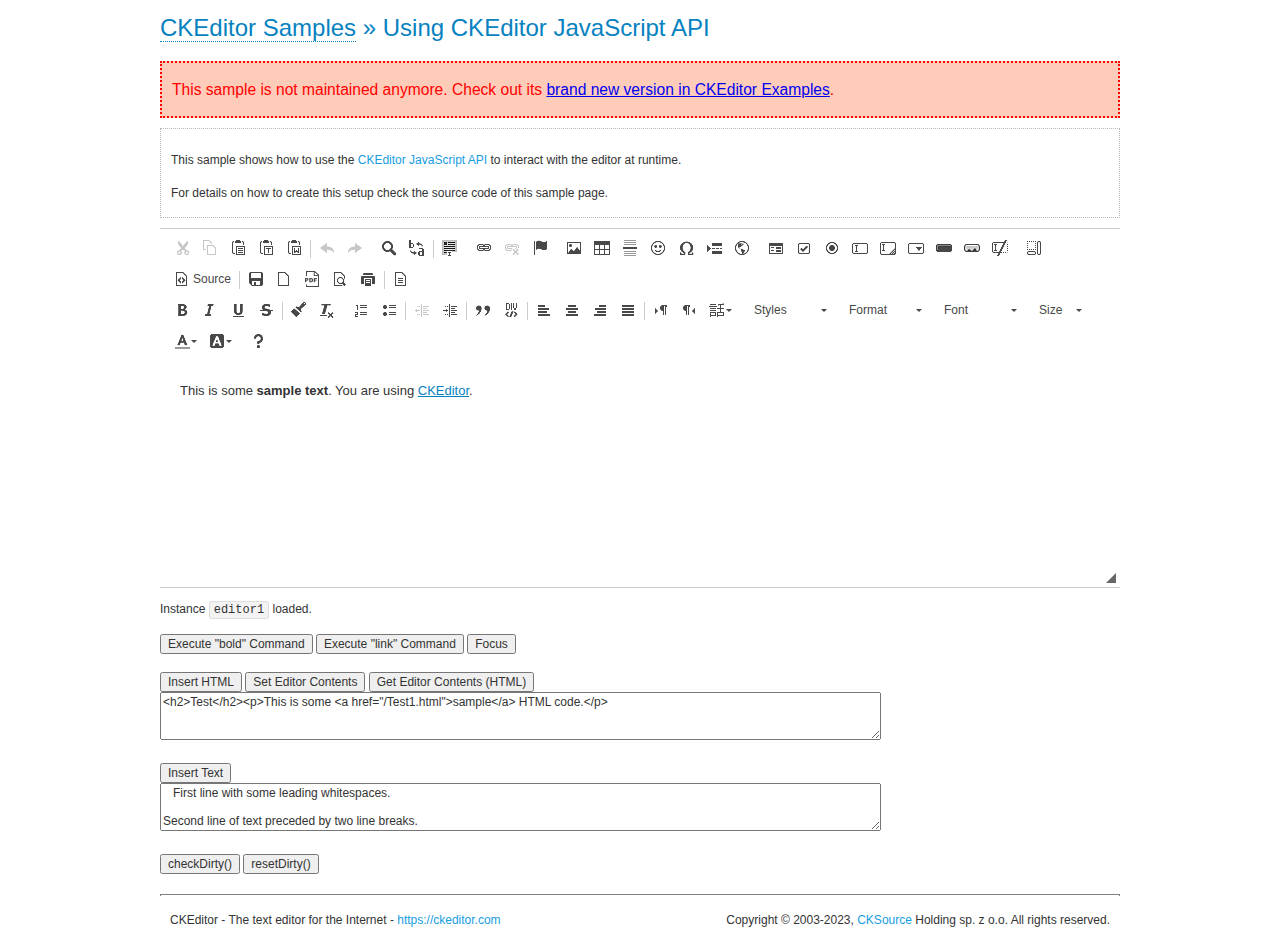
<file: demo/ckeditor/samples/old/api.html>
<!DOCTYPE html>
<!--
Copyright (c) 2003-2023, CKSource Holding sp. z o.o. All rights reserved.
For licensing, see LICENSE.md or https://ckeditor.com/legal/ckeditor-oss-license
-->
<html lang="en">
<head>
	<meta charset="utf-8">
	<title>API Usage &mdash; CKEditor Sample</title>
	<script src="../../ckeditor.js"></script>
	<link href="sample.css" rel="stylesheet">
	<meta name="description" content="Try the latest sample of CKEditor 4 and learn more about customizing your WYSIWYG editor with endless possibilities.">
	<script>

// The instanceReady event is fired, when an instance of CKEditor has finished
// its initialization.
CKEDITOR.on( 'instanceReady', function( ev ) {
	// Show the editor name and description in the browser status bar.
	document.getElementById( 'eMessage' ).innerHTML = 'Instance <code>' + ev.editor.name + '<\/code> loaded.';

	// Show this sample buttons.
	document.getElementById( 'eButtons' ).style.display = 'block';
});

function InsertHTML() {
	// Get the editor instance that we want to interact with.
	var editor = CKEDITOR.instances.editor1;
	var value = document.getElementById( 'htmlArea' ).value;

	// Check the active editing mode.
	if ( editor.mode == 'wysiwyg' )
	{
		// Insert HTML code.
		// https://ckeditor.com/docs/ckeditor4/latest/api/CKEDITOR_editor.html#method-insertHtml
		editor.insertHtml( value );
	}
	else
		alert( 'You must be in WYSIWYG mode!' );
}

function InsertText() {
	// Get the editor instance that we want to interact with.
	var editor = CKEDITOR.instances.editor1;
	var value = document.getElementById( 'txtArea' ).value;

	// Check the active editing mode.
	if ( editor.mode == 'wysiwyg' )
	{
		// Insert as plain text.
		// https://ckeditor.com/docs/ckeditor4/latest/api/CKEDITOR_editor.html#method-insertText
		editor.insertText( value );
	}
	else
		alert( 'You must be in WYSIWYG mode!' );
}

function SetContents() {
	// Get the editor instance that we want to interact with.
	var editor = CKEDITOR.instances.editor1;
	var value = document.getElementById( 'htmlArea' ).value;

	// Set editor contents (replace current contents).
	// https://ckeditor.com/docs/ckeditor4/latest/api/CKEDITOR_editor.html#method-setData
	editor.setData( value );
}

function GetContents() {
	// Get the editor instance that you want to interact with.
	var editor = CKEDITOR.instances.editor1;

	// Get editor contents
	// https://ckeditor.com/docs/ckeditor4/latest/api/CKEDITOR_editor.html#method-getData
	alert( editor.getData() );
}

function ExecuteCommand( commandName ) {
	// Get the editor instance that we want to interact with.
	var editor = CKEDITOR.instances.editor1;

	// Check the active editing mode.
	if ( editor.mode == 'wysiwyg' )
	{
		// Execute the command.
		// https://ckeditor.com/docs/ckeditor4/latest/api/CKEDITOR_editor.html#method-execCommand
		editor.execCommand( commandName );
	}
	else
		alert( 'You must be in WYSIWYG mode!' );
}

function CheckDirty() {
	// Get the editor instance that we want to interact with.
	var editor = CKEDITOR.instances.editor1;
	// Checks whether the current editor contents present changes when compared
	// to the contents loaded into the editor at startup
	// https://ckeditor.com/docs/ckeditor4/latest/api/CKEDITOR_editor.html#method-checkDirty
	alert( editor.checkDirty() );
}

function ResetDirty() {
	// Get the editor instance that we want to interact with.
	var editor = CKEDITOR.instances.editor1;
	// Resets the "dirty state" of the editor (see CheckDirty())
	// https://ckeditor.com/docs/ckeditor4/latest/api/CKEDITOR_editor.html#method-resetDirty
	editor.resetDirty();
	alert( 'The "IsDirty" status has been reset' );
}

function Focus() {
	CKEDITOR.instances.editor1.focus();
}

function onFocus() {
	document.getElementById( 'eMessage' ).innerHTML = '<b>' + this.name + ' is focused </b>';
}

function onBlur() {
	document.getElementById( 'eMessage' ).innerHTML = this.name + ' lost focus';
}

	</script>

</head>
<body>
	<h1 class="samples">
		<a href="index.html">CKEditor Samples</a> &raquo; Using CKEditor JavaScript API
	</h1>
	<div class="warning deprecated">
		This sample is not maintained anymore. Check out its <a href="https://ckeditor.com/docs/ckeditor4/latest/examples/api.html">brand new version in CKEditor Examples</a>.
	</div>
	<div class="description">
	<p>
		This sample shows how to use the
		<a class="samples" href="https://ckeditor.com/docs/ckeditor4/latest/api/CKEDITOR_editor.html">CKEditor JavaScript API</a>
		to interact with the editor at runtime.
	</p>
	<p>
		For details on how to create this setup check the source code of this sample page.
	</p>
	</div>

	<!-- This <div> holds alert messages to be display in the sample page. -->
	<div id="alerts">
		<noscript>
			<p>
				<strong>CKEditor requires JavaScript to run</strong>. In a browser with no JavaScript
				support, like yours, you should still see the contents (HTML data) and you should
				be able to edit it normally, without a rich editor interface.
			</p>
		</noscript>
	</div>
	<form action="../../../samples/sample_posteddata.php" method="post">
		<textarea cols="100" id="editor1" name="editor1" rows="10">&lt;p&gt;This is some &lt;strong&gt;sample text&lt;/strong&gt;. You are using &lt;a href="https://ckeditor.com/"&gt;CKEditor&lt;/a&gt;.&lt;/p&gt;</textarea>

		<script>
			// Replace the <textarea id="editor1"> with an CKEditor instance.
			CKEDITOR.replace( 'editor1', {
				on: {
					focus: onFocus,
					blur: onBlur,

					// Check for availability of corresponding plugins.
					pluginsLoaded: function( evt ) {
						var doc = CKEDITOR.document, ed = evt.editor;
						if ( !ed.getCommand( 'bold' ) )
							doc.getById( 'exec-bold' ).hide();
						if ( !ed.getCommand( 'link' ) )
							doc.getById( 'exec-link' ).hide();
					}
				}
			});
		</script>

		<p id="eMessage">
		</p>

		<div id="eButtons" style="display: none">
			<input id="exec-bold" onclick="ExecuteCommand('bold');" type="button" value="Execute &quot;bold&quot; Command">
			<input id="exec-link" onclick="ExecuteCommand('link');" type="button" value="Execute &quot;link&quot; Command">
			<input onclick="Focus();" type="button" value="Focus">
			<br><br>
			<input onclick="InsertHTML();" type="button" value="Insert HTML">
			<input onclick="SetContents();" type="button" value="Set Editor Contents">
			<input onclick="GetContents();" type="button" value="Get Editor Contents (HTML)">
			<br>
			<textarea cols="100" id="htmlArea" rows="3">&lt;h2&gt;Test&lt;/h2&gt;&lt;p&gt;This is some &lt;a href="/Test1.html"&gt;sample&lt;/a&gt; HTML code.&lt;/p&gt;</textarea>
			<br>
			<br>
			<input onclick="InsertText();" type="button" value="Insert Text">
			<br>
			<textarea cols="100" id="txtArea" rows="3">   First line with some leading whitespaces.

Second line of text preceded by two line breaks.</textarea>
			<br>
			<br>
			<input onclick="CheckDirty();" type="button" value="checkDirty()">
			<input onclick="ResetDirty();" type="button" value="resetDirty()">
		</div>
	</form>
	<div id="footer">
		<hr>
		<p>
			CKEditor - The text editor for the Internet - <a class="samples" href="https://ckeditor.com/">https://ckeditor.com</a>
		</p>
		<p id="copy">
			Copyright &copy; 2003-2023, <a class="samples" href="https://cksource.com/">CKSource</a> Holding sp. z o.o. All rights reserved.
		</p>
	</div>
</body>
</html>
</file>
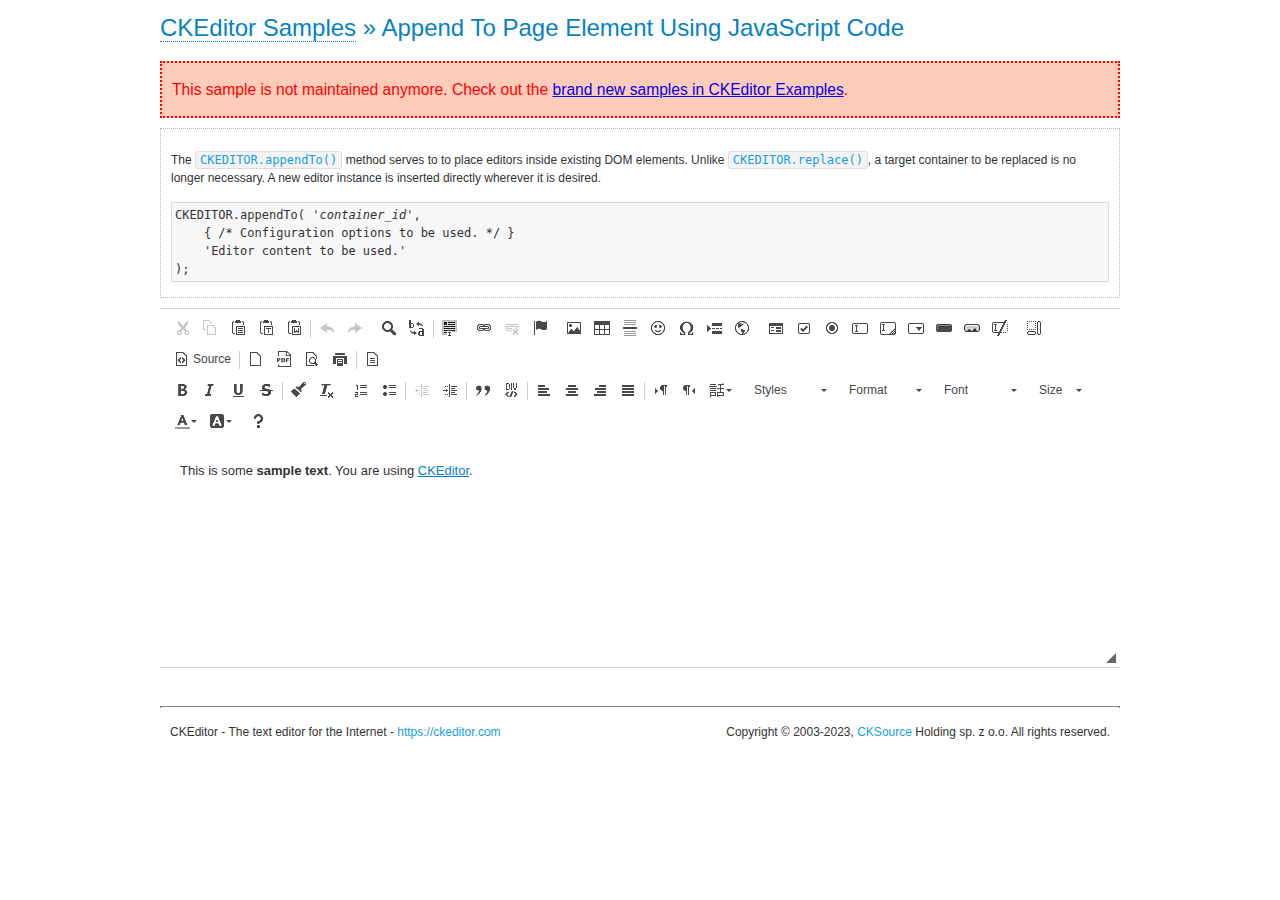
<file: demo/ckeditor/samples/old/appendto.html>
<!DOCTYPE html>
<!--
Copyright (c) 2003-2023, CKSource Holding sp. z o.o. All rights reserved.
For licensing, see LICENSE.md or https://ckeditor.com/legal/ckeditor-oss-license
-->
<html lang="en">
<head>
	<meta charset="utf-8">
	<title>Append To Page Element Using JavaScript Code &mdash; CKEditor Sample</title>
	<script src="../../ckeditor.js"></script>
	<link rel="stylesheet" href="sample.css">
	<meta name="description" content="Try the latest sample of CKEditor 4 and learn more about customizing your WYSIWYG editor with endless possibilities.">
</head>
<body>
	<h1 class="samples">
		<a href="index.html">CKEditor Samples</a> &raquo; Append To Page Element Using JavaScript Code
	</h1>
	<div class="warning deprecated">
		This sample is not maintained anymore. Check out the <a href="https://ckeditor.com/docs/ckeditor4/latest/examples/index.html">brand new samples in CKEditor Examples</a>.
	</div>
	<div id="section1">
		<div class="description">
			<p>
				The <code><a class="samples" href="https://ckeditor.com/docs/ckeditor4/latest/api/CKEDITOR.html#method-appendTo">CKEDITOR.appendTo()</a></code> method serves to to place editors inside existing DOM elements. Unlike <code><a class="samples" href="https://ckeditor.com/docs/ckeditor4/latest/api/CKEDITOR.html#method-replace">CKEDITOR.replace()</a></code>,
				a target container to be replaced is no longer necessary. A new editor
				instance is inserted directly wherever it is desired.
			</p>
<pre class="samples">CKEDITOR.appendTo( '<em>container_id</em>',
	{ /* Configuration options to be used. */ }
	'Editor content to be used.'
);</pre>
		</div>
		<script>

			// This call can be placed at any point after the
			// DOM element to append CKEditor to or inside the <head><script>
			// in a window.onload event handler.

			// Append a CKEditor instance using the default configuration and the
			// provided content to the <div> element of ID "section1".
			CKEDITOR.appendTo( 'section1',
				null,
				'<p>This is some <strong>sample text</strong>. You are using <a href="https://ckeditor.com/">CKEditor</a>.</p>'
			);

		</script>
	</div>
	<br>
	<div id="footer">
		<hr>
		<p>
			CKEditor - The text editor for the Internet - <a class="samples" href="https://ckeditor.com/">https://ckeditor.com</a>
		</p>
		<p id="copy">
			Copyright &copy; 2003-2023, <a class="samples" href="https://cksource.com/">CKSource</a> Holding sp. z o.o. All rights reserved.
		</p>
	</div>
</body>
</html>
</file>
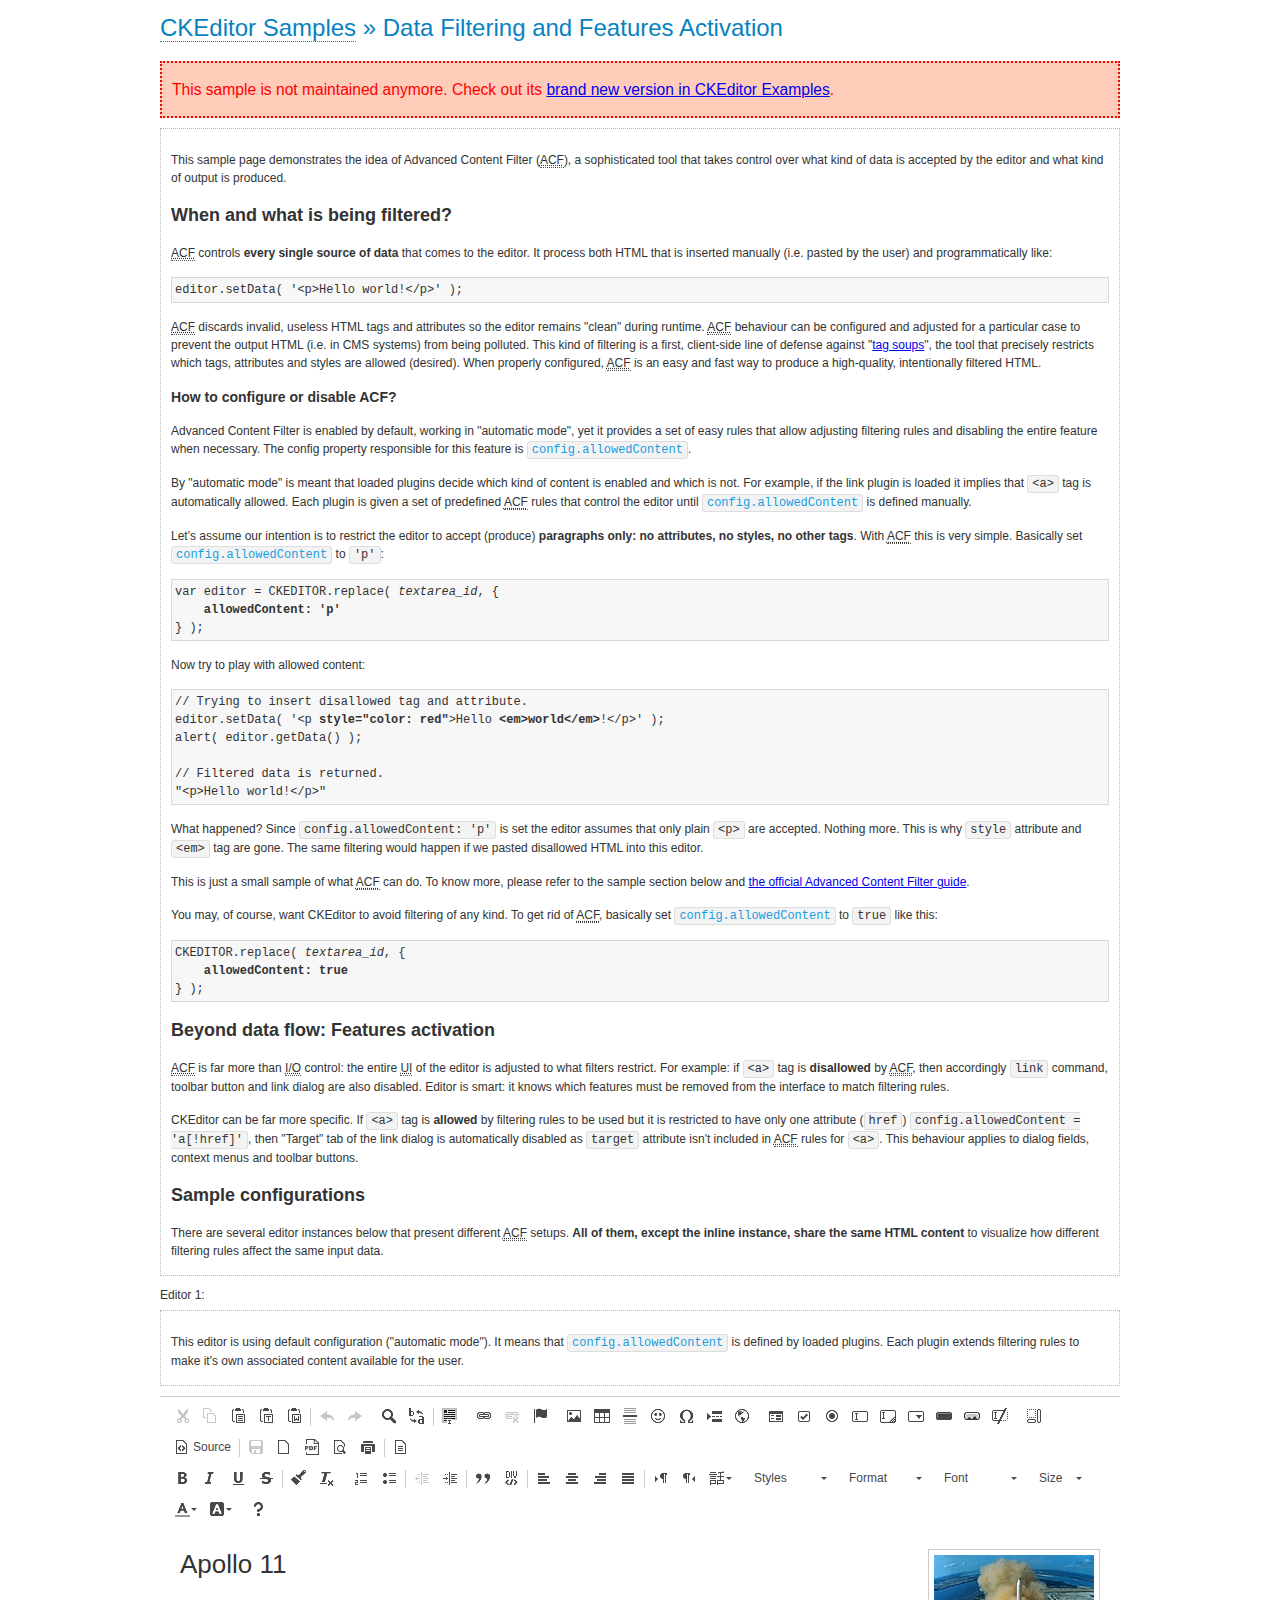
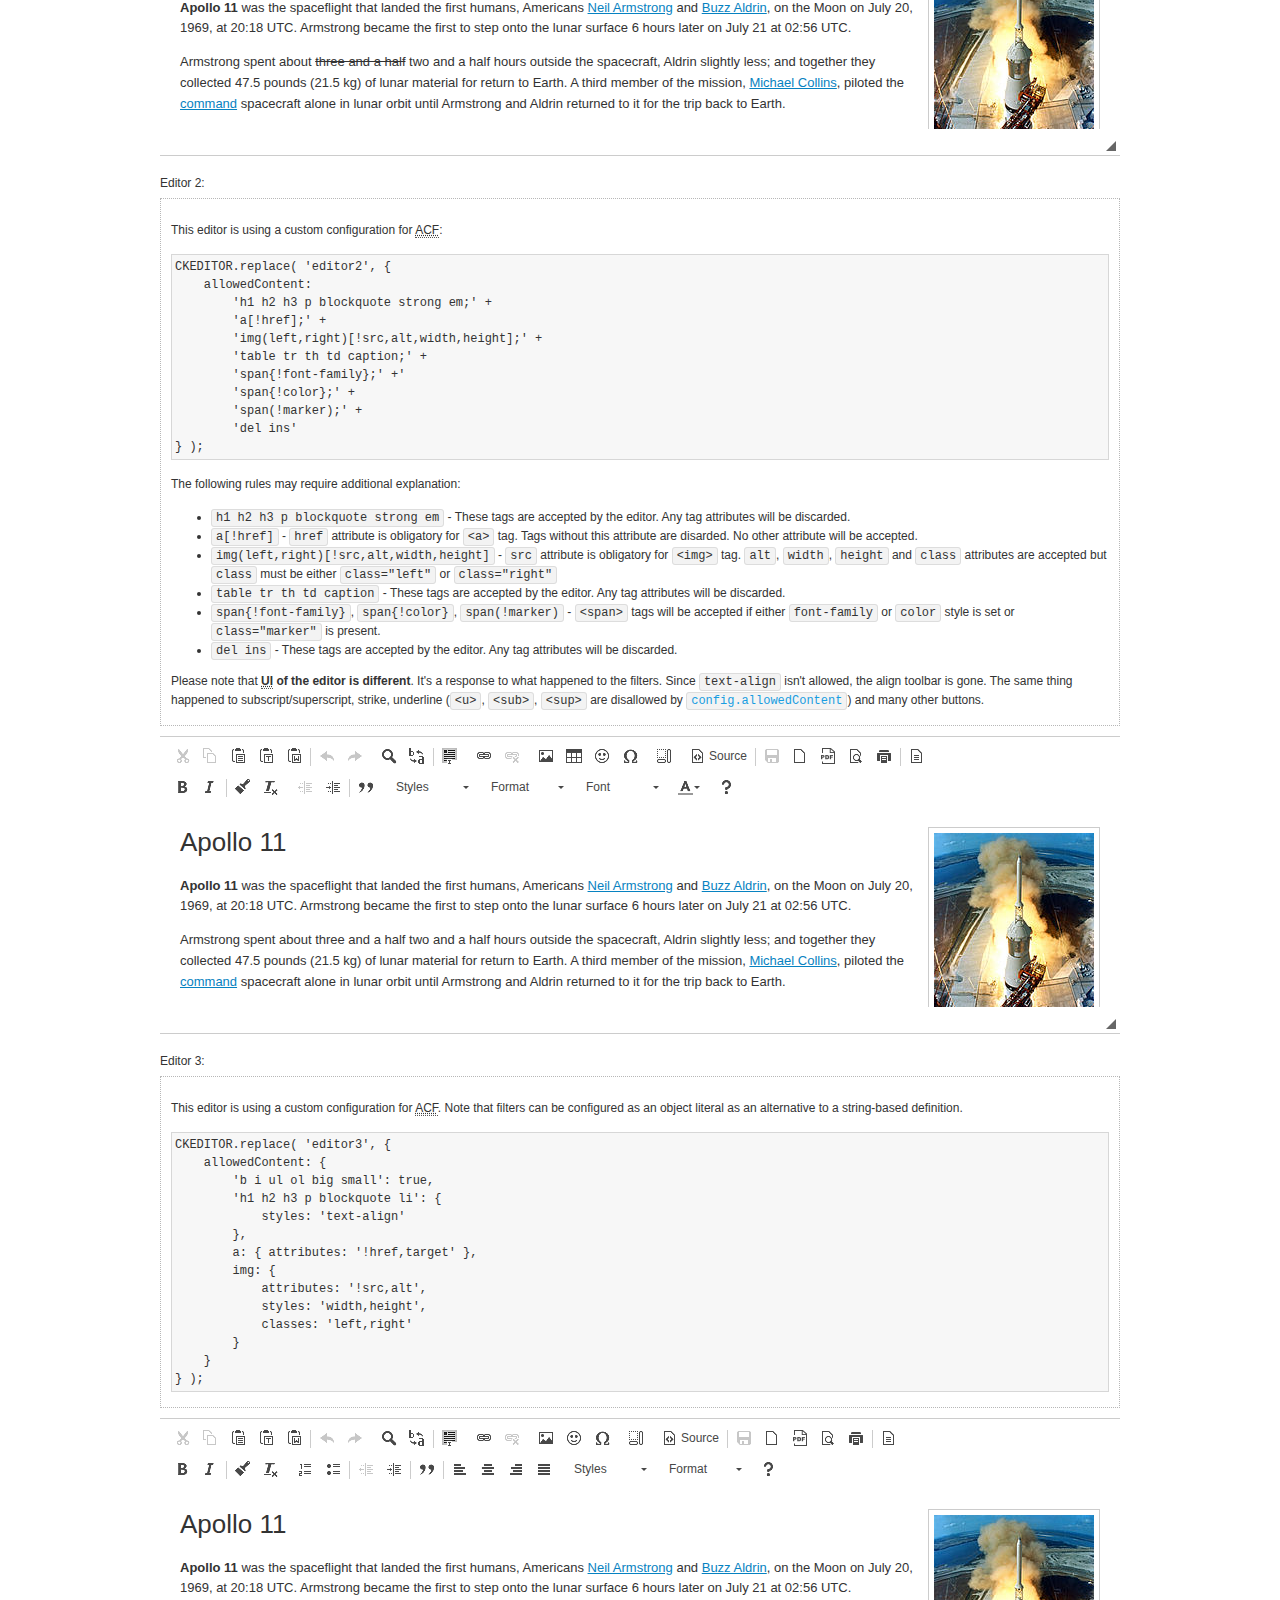
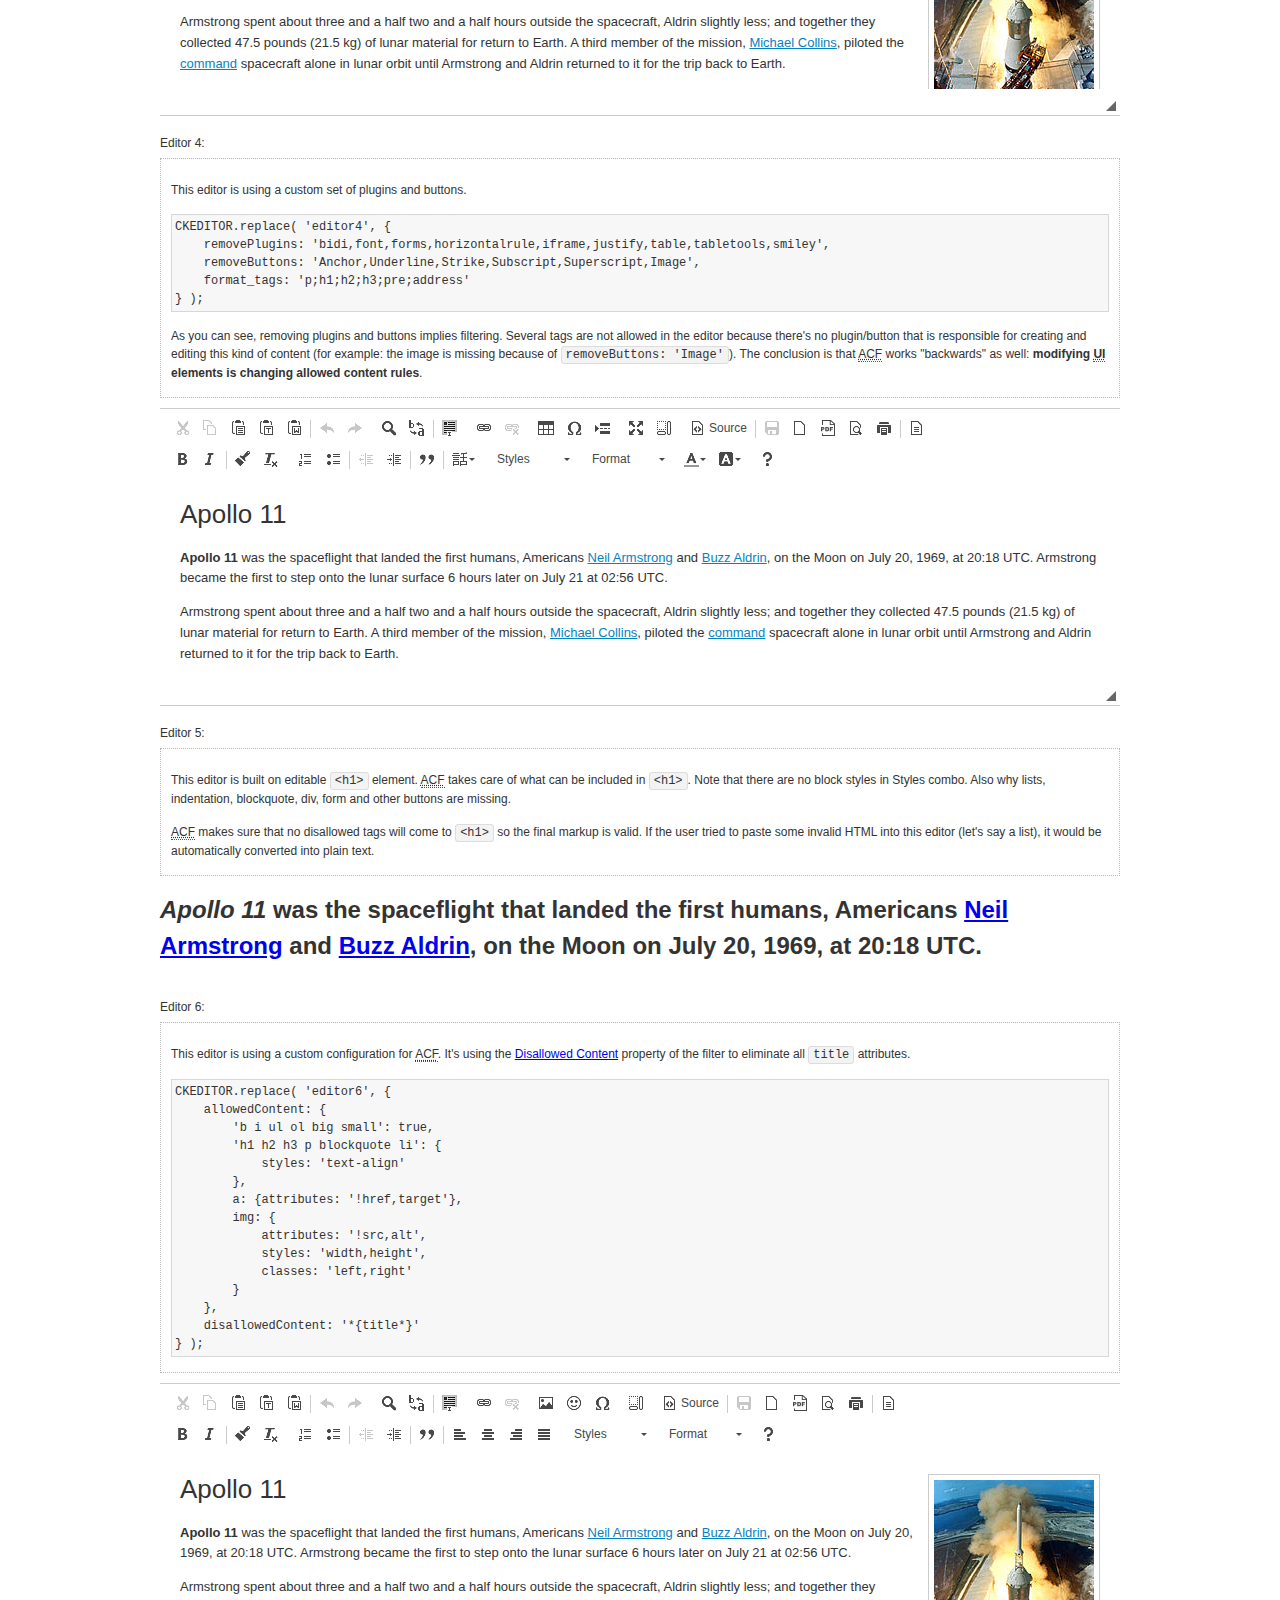
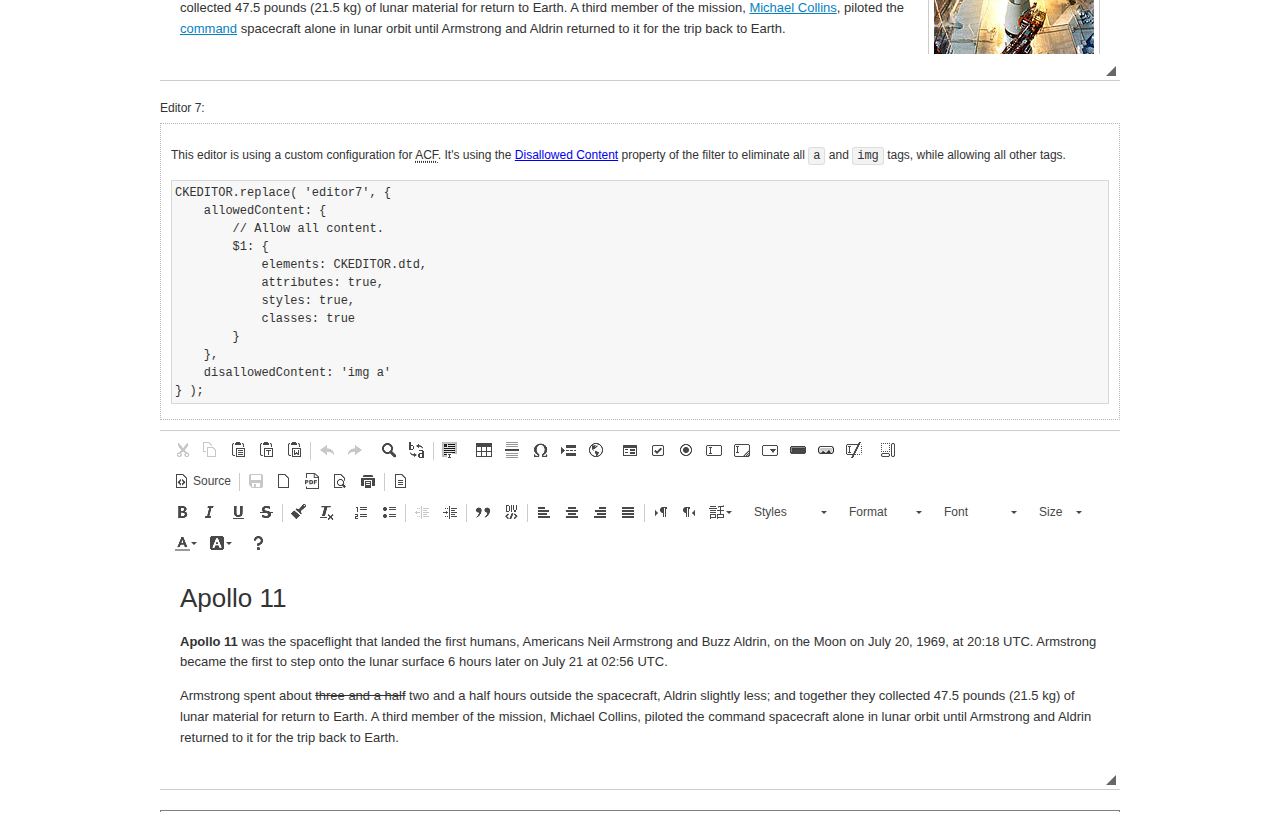
<file: demo/ckeditor/samples/old/datafiltering.html>
<!DOCTYPE html>
<!--
Copyright (c) 2003-2023, CKSource Holding sp. z o.o. All rights reserved.
For licensing, see LICENSE.md or https://ckeditor.com/legal/ckeditor-oss-license
-->
<html lang="en">
<head>
	<meta charset="utf-8">
	<title>Data Filtering &mdash; CKEditor Sample</title>
	<script src="../../ckeditor.js"></script>
	<link rel="stylesheet" href="sample.css">
	<meta name="description" content="Try the latest sample of CKEditor 4 and learn more about customizing your WYSIWYG editor with endless possibilities.">
	<script>
		// Remove advanced tabs for all editors.
		CKEDITOR.config.removeDialogTabs = 'image:advanced;link:advanced;creatediv:advanced;editdiv:advanced';
	</script>
</head>
<body>
	<h1 class="samples">
		<a href="index.html">CKEditor Samples</a> &raquo; Data Filtering and Features Activation
	</h1>
	<div class="warning deprecated">
		This sample is not maintained anymore. Check out its <a href="https://ckeditor.com/docs/ckeditor4/latest/examples/acf.html">brand new version in CKEditor Examples</a>.
	</div>
	<div class="description">
		<p>
			This sample page demonstrates the idea of Advanced Content Filter
			(<abbr title="Advanced Content Filter">ACF</abbr>), a sophisticated
			tool that takes control over what kind of data is accepted by the editor and what
			kind of output is produced.
		</p>
		<h2>When and what is being filtered?</h2>
		<p>
			<abbr title="Advanced Content Filter">ACF</abbr> controls
			<strong>every single source of data</strong> that comes to the editor.
			It process both HTML that is inserted manually (i.e. pasted by the user)
			and programmatically like:
		</p>
<pre class="samples">
editor.setData( '&lt;p&gt;Hello world!&lt;/p&gt;' );
</pre>
		<p>
			<abbr title="Advanced Content Filter">ACF</abbr> discards invalid,
			useless HTML tags and attributes so the editor remains "clean" during
			runtime. <abbr title="Advanced Content Filter">ACF</abbr> behaviour
			can be configured and adjusted for a particular case to prevent the
			output HTML (i.e. in CMS systems) from being polluted.

			This kind of filtering is a first, client-side line of defense
			against "<a href="http://en.wikipedia.org/wiki/Tag_soup">tag soups</a>",
			the tool that precisely restricts which tags, attributes and styles
			are allowed (desired). When properly configured, <abbr title="Advanced Content Filter">ACF</abbr>
			is an easy and fast way to produce a high-quality, intentionally filtered HTML.
		</p>

		<h3>How to configure or disable ACF?</h3>
		<p>
			Advanced Content Filter is enabled by default, working in "automatic mode", yet
			it provides a set of easy rules that allow adjusting filtering rules
			and disabling the entire feature when necessary. The config property
			responsible for this feature is <code><a class="samples"
			href="https://ckeditor.com/docs/ckeditor4/latest/api/CKEDITOR_config.html#cfg-allowedContent">config.allowedContent</a></code>.
		</p>
		<p>
			By "automatic mode" is meant that loaded plugins decide which kind
			of content is enabled and which is not. For example, if the link
			plugin is loaded it implies that <code>&lt;a&gt;</code> tag is
			automatically allowed. Each plugin is given a set
			of predefined <abbr title="Advanced Content Filter">ACF</abbr> rules
			that control the editor until <code><a class="samples"
			href="https://ckeditor.com/docs/ckeditor4/latest/api/CKEDITOR_config.html#cfg-allowedContent">
			config.allowedContent</a></code>
			is defined manually.
		</p>
		<p>
			Let's assume our intention is to restrict the editor to accept (produce) <strong>paragraphs
			only: no attributes, no styles, no other tags</strong>.
			With <abbr title="Advanced Content Filter">ACF</abbr>
			this is very simple. Basically set <code><a class="samples"
			href="https://ckeditor.com/docs/ckeditor4/latest/api/CKEDITOR_config.html#cfg-allowedContent">
			config.allowedContent</a></code> to <code>'p'</code>:
		</p>
<pre class="samples">
var editor = CKEDITOR.replace( <em>textarea_id</em>, {
	<strong>allowedContent: 'p'</strong>
} );
</pre>
		<p>
			Now try to play with allowed content:
		</p>
<pre class="samples">
// Trying to insert disallowed tag and attribute.
editor.setData( '&lt;p <strong>style="color: red"</strong>&gt;Hello <strong>&lt;em&gt;world&lt;/em&gt;</strong>!&lt;/p&gt;' );
alert( editor.getData() );

// Filtered data is returned.
"&lt;p&gt;Hello world!&lt;/p&gt;"
</pre>
		<p>
			What happened? Since <code>config.allowedContent: 'p'</code> is set the editor assumes
			that only plain <code>&lt;p&gt;</code> are accepted. Nothing more. This is why
			<code>style</code> attribute and <code>&lt;em&gt;</code> tag are gone. The same
			filtering would happen if we pasted disallowed HTML into this editor.
		</p>
		<p>
			This is just a small sample of what <abbr title="Advanced Content Filter">ACF</abbr>
			can do. To know more, please refer to the sample section below and
			<a href="https://ckeditor.com/docs/ckeditor4/latest/guide/dev_advanced_content_filter.html">the official Advanced Content Filter guide</a>.
		</p>
		<p>
			You may, of course, want CKEditor to avoid filtering of any kind.
			To get rid of <abbr title="Advanced Content Filter">ACF</abbr>,
			basically set <code><a class="samples"
			href="https://ckeditor.com/docs/ckeditor4/latest/api/CKEDITOR_config.html#cfg-allowedContent">
			config.allowedContent</a></code> to <code>true</code> like this:
		</p>
<pre class="samples">
CKEDITOR.replace( <em>textarea_id</em>, {
	<strong>allowedContent: true</strong>
} );
</pre>

		<h2>Beyond data flow: Features activation</h2>
		<p>
			<abbr title="Advanced Content Filter">ACF</abbr> is far more than
			<abbr title="Input/Output">I/O</abbr> control: the entire
			<abbr title="User Interface">UI</abbr> of the editor is adjusted to what
			filters restrict. For example: if <code>&lt;a&gt;</code> tag is
			<strong>disallowed</strong>
			by <abbr title="Advanced Content Filter">ACF</abbr>,
			then accordingly <code>link</code> command, toolbar button and link dialog
			are also disabled. Editor is smart: it knows which features must be
			removed from the interface to match filtering rules.
		</p>
		<p>
			CKEditor can be far more specific. If <code>&lt;a&gt;</code> tag is
			<strong>allowed</strong> by filtering rules to be used but it is restricted
			to have only one attribute (<code>href</code>)
			<code>config.allowedContent = 'a[!href]'</code>, then
			"Target" tab of the link dialog is automatically disabled as <code>target</code>
			attribute isn't included in <abbr title="Advanced Content Filter">ACF</abbr> rules
			for <code>&lt;a&gt;</code>. This behaviour applies to dialog fields, context
			menus and toolbar buttons.
		</p>

		<h2>Sample configurations</h2>
		<p>
			There are several editor instances below that present different
			<abbr title="Advanced Content Filter">ACF</abbr> setups. <strong>All of them,
			except the inline instance, share the same HTML content</strong> to visualize
			how different filtering rules affect the same input data.
		</p>
	</div>

	<div>
		<label for="editor1">
			Editor 1:
		</label>
		<div class="description">
			<p>
				This editor is using default configuration ("automatic mode"). It means that
				<code><a class="samples"
				href="https://ckeditor.com/docs/ckeditor4/latest/api/CKEDITOR_config.html#cfg-allowedContent">
				config.allowedContent</a></code> is defined by loaded plugins.
				Each plugin extends filtering rules to make it's own associated content
				available for the user.
			</p>
		</div>
		<textarea cols="80" id="editor1" name="editor1" rows="10">
			&lt;h1&gt;&lt;img alt=&quot;Saturn V carrying Apollo 11&quot; class=&quot;right&quot; src=&quot;assets/sample.jpg&quot;/&gt; Apollo 11&lt;/h1&gt; &lt;p&gt;&lt;b&gt;Apollo 11&lt;/b&gt; was the spaceflight that landed the first humans, Americans &lt;a href=&quot;http://en.wikipedia.org/wiki/Neil_Armstrong&quot; title=&quot;Neil Armstrong&quot;&gt;Neil Armstrong&lt;/a&gt; and &lt;a href=&quot;http://en.wikipedia.org/wiki/Buzz_Aldrin&quot; title=&quot;Buzz Aldrin&quot;&gt;Buzz Aldrin&lt;/a&gt;, on the Moon on July 20, 1969, at 20:18 UTC. Armstrong became the first to step onto the lunar surface 6 hours later on July 21 at 02:56 UTC.&lt;/p&gt; &lt;p&gt;Armstrong spent about &lt;s&gt;three and a half&lt;/s&gt; two and a half hours outside the spacecraft, Aldrin slightly less; and together they collected 47.5 pounds (21.5&amp;nbsp;kg) of lunar material for return to Earth. A third member of the mission, &lt;a href=&quot;http://en.wikipedia.org/wiki/Michael_Collins_(astronaut)&quot; title=&quot;Michael Collins (astronaut)&quot;&gt;Michael Collins&lt;/a&gt;, piloted the &lt;a href=&quot;http://en.wikipedia.org/wiki/Apollo_Command/Service_Module&quot; title=&quot;Apollo Command/Service Module&quot;&gt;command&lt;/a&gt; spacecraft alone in lunar orbit until Armstrong and Aldrin returned to it for the trip back to Earth.&lt;/p&gt; &lt;h2&gt;Broadcasting and &lt;em&gt;quotes&lt;/em&gt; &lt;a id=&quot;quotes&quot; name=&quot;quotes&quot;&gt;&lt;/a&gt;&lt;/h2&gt; &lt;p&gt;Broadcast on live TV to a world-wide audience, Armstrong stepped onto the lunar surface and described the event as:&lt;/p&gt; &lt;blockquote&gt;&lt;p&gt;One small step for [a] man, one giant leap for mankind.&lt;/p&gt;&lt;/blockquote&gt; &lt;p&gt;Apollo 11 effectively ended the &lt;a href=&quot;http://en.wikipedia.org/wiki/Space_Race&quot; title=&quot;Space Race&quot;&gt;Space Race&lt;/a&gt; and fulfilled a national goal proposed in 1961 by the late U.S. President &lt;a href=&quot;http://en.wikipedia.org/wiki/John_F._Kennedy&quot; title=&quot;John F. Kennedy&quot;&gt;John F. Kennedy&lt;/a&gt; in a speech before the United States Congress:&lt;/p&gt; &lt;blockquote&gt;&lt;p&gt;[...] before this decade is out, of landing a man on the Moon and returning him safely to the Earth.&lt;/p&gt;&lt;/blockquote&gt; &lt;h2&gt;Technical details &lt;a id=&quot;tech-details&quot; name=&quot;tech-details&quot;&gt;&lt;/a&gt;&lt;/h2&gt; &lt;table align=&quot;right&quot; border=&quot;1&quot; bordercolor=&quot;#ccc&quot; cellpadding=&quot;5&quot; cellspacing=&quot;0&quot; style=&quot;border-collapse:collapse;margin:10px 0 10px 15px;&quot;&gt; &lt;caption&gt;&lt;strong&gt;Mission crew&lt;/strong&gt;&lt;/caption&gt; &lt;thead&gt; &lt;tr&gt; &lt;th scope=&quot;col&quot;&gt;Position&lt;/th&gt; &lt;th scope=&quot;col&quot;&gt;Astronaut&lt;/th&gt; &lt;/tr&gt; &lt;/thead&gt; &lt;tbody&gt; &lt;tr&gt; &lt;td&gt;Commander&lt;/td&gt; &lt;td&gt;Neil A. Armstrong&lt;/td&gt; &lt;/tr&gt; &lt;tr&gt; &lt;td&gt;Command Module Pilot&lt;/td&gt; &lt;td&gt;Michael Collins&lt;/td&gt; &lt;/tr&gt; &lt;tr&gt; &lt;td&gt;Lunar Module Pilot&lt;/td&gt; &lt;td&gt;Edwin &amp;quot;Buzz&amp;quot; E. Aldrin, Jr.&lt;/td&gt; &lt;/tr&gt; &lt;/tbody&gt; &lt;/table&gt; &lt;p&gt;Launched by a &lt;strong&gt;Saturn V&lt;/strong&gt; rocket from &lt;a href=&quot;http://en.wikipedia.org/wiki/Kennedy_Space_Center&quot; title=&quot;Kennedy Space Center&quot;&gt;Kennedy Space Center&lt;/a&gt; in Merritt Island, Florida on July 16, Apollo 11 was the fifth manned mission of &lt;a href=&quot;http://en.wikipedia.org/wiki/NASA&quot; title=&quot;NASA&quot;&gt;NASA&lt;/a&gt;&amp;#39;s Apollo program. The Apollo spacecraft had three parts:&lt;/p&gt; &lt;ol&gt; &lt;li&gt;&lt;strong&gt;Command Module&lt;/strong&gt; with a cabin for the three astronauts which was the only part which landed back on Earth&lt;/li&gt; &lt;li&gt;&lt;strong&gt;Service Module&lt;/strong&gt; which supported the Command Module with propulsion, electrical power, oxygen and water&lt;/li&gt; &lt;li&gt;&lt;strong&gt;Lunar Module&lt;/strong&gt; for landing on the Moon.&lt;/li&gt; &lt;/ol&gt; &lt;p&gt;After being sent to the Moon by the Saturn V&amp;#39;s upper stage, the astronauts separated the spacecraft from it and travelled for three days until they entered into lunar orbit. Armstrong and Aldrin then moved into the Lunar Module and landed in the &lt;a href=&quot;http://en.wikipedia.org/wiki/Mare_Tranquillitatis&quot; title=&quot;Mare Tranquillitatis&quot;&gt;Sea of Tranquility&lt;/a&gt;. They stayed a total of about 21 and a half hours on the lunar surface. After lifting off in the upper part of the Lunar Module and rejoining Collins in the Command Module, they returned to Earth and landed in the &lt;a href=&quot;http://en.wikipedia.org/wiki/Pacific_Ocean&quot; title=&quot;Pacific Ocean&quot;&gt;Pacific Ocean&lt;/a&gt; on July 24.&lt;/p&gt; &lt;hr/&gt; &lt;p style=&quot;text-align: right;&quot;&gt;&lt;small&gt;Source: &lt;a href=&quot;http://en.wikipedia.org/wiki/Apollo_11&quot;&gt;Wikipedia.org&lt;/a&gt;&lt;/small&gt;&lt;/p&gt;
		</textarea>

		<script>

			CKEDITOR.replace( 'editor1' );

		</script>
	</div>

	<br>

	<div>
		<label for="editor2">
			Editor 2:
		</label>
		<div class="description">
			<p>
				This editor is using a custom configuration for
				<abbr title="Advanced Content Filter">ACF</abbr>:
			</p>
<pre class="samples">
CKEDITOR.replace( 'editor2', {
	allowedContent:
		'h1 h2 h3 p blockquote strong em;' +
		'a[!href];' +
		'img(left,right)[!src,alt,width,height];' +
		'table tr th td caption;' +
		'span{!font-family};' +'
		'span{!color};' +
		'span(!marker);' +
		'del ins'
} );
</pre>
			<p>
				The following rules may require additional explanation:
			</p>
			<ul>
				<li>
					<code>h1 h2 h3 p blockquote strong em</code> - These tags
					are accepted by the editor. Any tag attributes will be discarded.
				</li>
				<li>
					<code>a[!href]</code> - <code>href</code> attribute is obligatory
					for <code>&lt;a&gt;</code> tag. Tags without this attribute
					are disarded. No other attribute will be accepted.
				</li>
				<li>
					<code>img(left,right)[!src,alt,width,height]</code> - <code>src</code>
					attribute is obligatory for <code>&lt;img&gt;</code> tag.
					<code>alt</code>, <code>width</code>, <code>height</code>
					and <code>class</code> attributes are accepted but
					<code>class</code> must be either <code>class="left"</code>
					or <code>class="right"</code>
				</li>
				<li>
					<code>table tr th td caption</code> - These tags
					are accepted by the editor. Any tag attributes will be discarded.
				</li>
				<li>
					<code>span{!font-family}</code>, <code>span{!color}</code>,
					<code>span(!marker)</code> - <code>&lt;span&gt;</code> tags
					will be accepted if either <code>font-family</code> or
					<code>color</code> style is set or <code>class="marker"</code>
					is present.
				</li>
				<li>
					<code>del ins</code> - These tags
					are accepted by the editor. Any tag attributes will be discarded.
				</li>
			</ul>
			<p>
				Please note that <strong><abbr title="User Interface">UI</abbr> of the
				editor is different</strong>. It's a response to what happened to the filters.
				Since <code>text-align</code> isn't allowed, the align toolbar is gone.
				The same thing happened to subscript/superscript, strike, underline
				(<code>&lt;u&gt;</code>, <code>&lt;sub&gt;</code>, <code>&lt;sup&gt;</code>
				are disallowed by <code><a class="samples"
				href="https://ckeditor.com/docs/ckeditor4/latest/api/CKEDITOR_config.html#cfg-allowedContent">
				config.allowedContent</a></code>) and many other buttons.
			</p>
		</div>
		<textarea cols="80" id="editor2" name="editor2" rows="10">
			&lt;h1&gt;&lt;img alt=&quot;Saturn V carrying Apollo 11&quot; class=&quot;right&quot; src=&quot;assets/sample.jpg&quot;/&gt; Apollo 11&lt;/h1&gt; &lt;p&gt;&lt;b&gt;Apollo 11&lt;/b&gt; was the spaceflight that landed the first humans, Americans &lt;a href=&quot;http://en.wikipedia.org/wiki/Neil_Armstrong&quot; title=&quot;Neil Armstrong&quot;&gt;Neil Armstrong&lt;/a&gt; and &lt;a href=&quot;http://en.wikipedia.org/wiki/Buzz_Aldrin&quot; title=&quot;Buzz Aldrin&quot;&gt;Buzz Aldrin&lt;/a&gt;, on the Moon on July 20, 1969, at 20:18 UTC. Armstrong became the first to step onto the lunar surface 6 hours later on July 21 at 02:56 UTC.&lt;/p&gt; &lt;p&gt;Armstrong spent about &lt;s&gt;three and a half&lt;/s&gt; two and a half hours outside the spacecraft, Aldrin slightly less; and together they collected 47.5 pounds (21.5&amp;nbsp;kg) of lunar material for return to Earth. A third member of the mission, &lt;a href=&quot;http://en.wikipedia.org/wiki/Michael_Collins_(astronaut)&quot; title=&quot;Michael Collins (astronaut)&quot;&gt;Michael Collins&lt;/a&gt;, piloted the &lt;a href=&quot;http://en.wikipedia.org/wiki/Apollo_Command/Service_Module&quot; title=&quot;Apollo Command/Service Module&quot;&gt;command&lt;/a&gt; spacecraft alone in lunar orbit until Armstrong and Aldrin returned to it for the trip back to Earth.&lt;/p&gt; &lt;h2&gt;Broadcasting and &lt;em&gt;quotes&lt;/em&gt; &lt;a id=&quot;quotes&quot; name=&quot;quotes&quot;&gt;&lt;/a&gt;&lt;/h2&gt; &lt;p&gt;Broadcast on live TV to a world-wide audience, Armstrong stepped onto the lunar surface and described the event as:&lt;/p&gt; &lt;blockquote&gt;&lt;p&gt;One small step for [a] man, one giant leap for mankind.&lt;/p&gt;&lt;/blockquote&gt; &lt;p&gt;Apollo 11 effectively ended the &lt;a href=&quot;http://en.wikipedia.org/wiki/Space_Race&quot; title=&quot;Space Race&quot;&gt;Space Race&lt;/a&gt; and fulfilled a national goal proposed in 1961 by the late U.S. President &lt;a href=&quot;http://en.wikipedia.org/wiki/John_F._Kennedy&quot; title=&quot;John F. Kennedy&quot;&gt;John F. Kennedy&lt;/a&gt; in a speech before the United States Congress:&lt;/p&gt; &lt;blockquote&gt;&lt;p&gt;[...] before this decade is out, of landing a man on the Moon and returning him safely to the Earth.&lt;/p&gt;&lt;/blockquote&gt; &lt;h2&gt;Technical details &lt;a id=&quot;tech-details&quot; name=&quot;tech-details&quot;&gt;&lt;/a&gt;&lt;/h2&gt; &lt;table align=&quot;right&quot; border=&quot;1&quot; bordercolor=&quot;#ccc&quot; cellpadding=&quot;5&quot; cellspacing=&quot;0&quot; style=&quot;border-collapse:collapse;margin:10px 0 10px 15px;&quot;&gt; &lt;caption&gt;&lt;strong&gt;Mission crew&lt;/strong&gt;&lt;/caption&gt; &lt;thead&gt; &lt;tr&gt; &lt;th scope=&quot;col&quot;&gt;Position&lt;/th&gt; &lt;th scope=&quot;col&quot;&gt;Astronaut&lt;/th&gt; &lt;/tr&gt; &lt;/thead&gt; &lt;tbody&gt; &lt;tr&gt; &lt;td&gt;Commander&lt;/td&gt; &lt;td&gt;Neil A. Armstrong&lt;/td&gt; &lt;/tr&gt; &lt;tr&gt; &lt;td&gt;Command Module Pilot&lt;/td&gt; &lt;td&gt;Michael Collins&lt;/td&gt; &lt;/tr&gt; &lt;tr&gt; &lt;td&gt;Lunar Module Pilot&lt;/td&gt; &lt;td&gt;Edwin &amp;quot;Buzz&amp;quot; E. Aldrin, Jr.&lt;/td&gt; &lt;/tr&gt; &lt;/tbody&gt; &lt;/table&gt; &lt;p&gt;Launched by a &lt;strong&gt;Saturn V&lt;/strong&gt; rocket from &lt;a href=&quot;http://en.wikipedia.org/wiki/Kennedy_Space_Center&quot; title=&quot;Kennedy Space Center&quot;&gt;Kennedy Space Center&lt;/a&gt; in Merritt Island, Florida on July 16, Apollo 11 was the fifth manned mission of &lt;a href=&quot;http://en.wikipedia.org/wiki/NASA&quot; title=&quot;NASA&quot;&gt;NASA&lt;/a&gt;&amp;#39;s Apollo program. The Apollo spacecraft had three parts:&lt;/p&gt; &lt;ol&gt; &lt;li&gt;&lt;strong&gt;Command Module&lt;/strong&gt; with a cabin for the three astronauts which was the only part which landed back on Earth&lt;/li&gt; &lt;li&gt;&lt;strong&gt;Service Module&lt;/strong&gt; which supported the Command Module with propulsion, electrical power, oxygen and water&lt;/li&gt; &lt;li&gt;&lt;strong&gt;Lunar Module&lt;/strong&gt; for landing on the Moon.&lt;/li&gt; &lt;/ol&gt; &lt;p&gt;After being sent to the Moon by the Saturn V&amp;#39;s upper stage, the astronauts separated the spacecraft from it and travelled for three days until they entered into lunar orbit. Armstrong and Aldrin then moved into the Lunar Module and landed in the &lt;a href=&quot;http://en.wikipedia.org/wiki/Mare_Tranquillitatis&quot; title=&quot;Mare Tranquillitatis&quot;&gt;Sea of Tranquility&lt;/a&gt;. They stayed a total of about 21 and a half hours on the lunar surface. After lifting off in the upper part of the Lunar Module and rejoining Collins in the Command Module, they returned to Earth and landed in the &lt;a href=&quot;http://en.wikipedia.org/wiki/Pacific_Ocean&quot; title=&quot;Pacific Ocean&quot;&gt;Pacific Ocean&lt;/a&gt; on July 24.&lt;/p&gt; &lt;hr/&gt; &lt;p style=&quot;text-align: right;&quot;&gt;&lt;small&gt;Source: &lt;a href=&quot;http://en.wikipedia.org/wiki/Apollo_11&quot;&gt;Wikipedia.org&lt;/a&gt;&lt;/small&gt;&lt;/p&gt;
		</textarea>
		<script>

			CKEDITOR.replace( 'editor2', {
				allowedContent:
					'h1 h2 h3 p blockquote strong em;' +
					'a[!href];' +
					'img(left,right)[!src,alt,width,height];' +
					'table tr th td caption;' +
					'span{!font-family};' +
					'span{!color};' +
					'span(!marker);' +
					'del ins'
			} );

		</script>
	</div>

	<br>

	<div>
		<label for="editor3">
			Editor 3:
		</label>
		<div class="description">
			<p>
				This editor is using a custom configuration for
				<abbr title="Advanced Content Filter">ACF</abbr>.
				Note that filters can be configured as an object literal
				as an alternative to a string-based definition.
			</p>
<pre class="samples">
CKEDITOR.replace( 'editor3', {
	allowedContent: {
		'b i ul ol big small': true,
		'h1 h2 h3 p blockquote li': {
			styles: 'text-align'
		},
		a: { attributes: '!href,target' },
		img: {
			attributes: '!src,alt',
			styles: 'width,height',
			classes: 'left,right'
		}
	}
} );
</pre>
		</div>
		<textarea cols="80" id="editor3" name="editor3" rows="10">
			&lt;h1&gt;&lt;img alt=&quot;Saturn V carrying Apollo 11&quot; class=&quot;right&quot; src=&quot;assets/sample.jpg&quot;/&gt; Apollo 11&lt;/h1&gt; &lt;p&gt;&lt;b&gt;Apollo 11&lt;/b&gt; was the spaceflight that landed the first humans, Americans &lt;a href=&quot;http://en.wikipedia.org/wiki/Neil_Armstrong&quot; title=&quot;Neil Armstrong&quot;&gt;Neil Armstrong&lt;/a&gt; and &lt;a href=&quot;http://en.wikipedia.org/wiki/Buzz_Aldrin&quot; title=&quot;Buzz Aldrin&quot;&gt;Buzz Aldrin&lt;/a&gt;, on the Moon on July 20, 1969, at 20:18 UTC. Armstrong became the first to step onto the lunar surface 6 hours later on July 21 at 02:56 UTC.&lt;/p&gt; &lt;p&gt;Armstrong spent about &lt;s&gt;three and a half&lt;/s&gt; two and a half hours outside the spacecraft, Aldrin slightly less; and together they collected 47.5 pounds (21.5&amp;nbsp;kg) of lunar material for return to Earth. A third member of the mission, &lt;a href=&quot;http://en.wikipedia.org/wiki/Michael_Collins_(astronaut)&quot; title=&quot;Michael Collins (astronaut)&quot;&gt;Michael Collins&lt;/a&gt;, piloted the &lt;a href=&quot;http://en.wikipedia.org/wiki/Apollo_Command/Service_Module&quot; title=&quot;Apollo Command/Service Module&quot;&gt;command&lt;/a&gt; spacecraft alone in lunar orbit until Armstrong and Aldrin returned to it for the trip back to Earth.&lt;/p&gt; &lt;h2&gt;Broadcasting and &lt;em&gt;quotes&lt;/em&gt; &lt;a id=&quot;quotes&quot; name=&quot;quotes&quot;&gt;&lt;/a&gt;&lt;/h2&gt; &lt;p&gt;Broadcast on live TV to a world-wide audience, Armstrong stepped onto the lunar surface and described the event as:&lt;/p&gt; &lt;blockquote&gt;&lt;p&gt;One small step for [a] man, one giant leap for mankind.&lt;/p&gt;&lt;/blockquote&gt; &lt;p&gt;Apollo 11 effectively ended the &lt;a href=&quot;http://en.wikipedia.org/wiki/Space_Race&quot; title=&quot;Space Race&quot;&gt;Space Race&lt;/a&gt; and fulfilled a national goal proposed in 1961 by the late U.S. President &lt;a href=&quot;http://en.wikipedia.org/wiki/John_F._Kennedy&quot; title=&quot;John F. Kennedy&quot;&gt;John F. Kennedy&lt;/a&gt; in a speech before the United States Congress:&lt;/p&gt; &lt;blockquote&gt;&lt;p&gt;[...] before this decade is out, of landing a man on the Moon and returning him safely to the Earth.&lt;/p&gt;&lt;/blockquote&gt; &lt;h2&gt;Technical details &lt;a id=&quot;tech-details&quot; name=&quot;tech-details&quot;&gt;&lt;/a&gt;&lt;/h2&gt; &lt;table align=&quot;right&quot; border=&quot;1&quot; bordercolor=&quot;#ccc&quot; cellpadding=&quot;5&quot; cellspacing=&quot;0&quot; style=&quot;border-collapse:collapse;margin:10px 0 10px 15px;&quot;&gt; &lt;caption&gt;&lt;strong&gt;Mission crew&lt;/strong&gt;&lt;/caption&gt; &lt;thead&gt; &lt;tr&gt; &lt;th scope=&quot;col&quot;&gt;Position&lt;/th&gt; &lt;th scope=&quot;col&quot;&gt;Astronaut&lt;/th&gt; &lt;/tr&gt; &lt;/thead&gt; &lt;tbody&gt; &lt;tr&gt; &lt;td&gt;Commander&lt;/td&gt; &lt;td&gt;Neil A. Armstrong&lt;/td&gt; &lt;/tr&gt; &lt;tr&gt; &lt;td&gt;Command Module Pilot&lt;/td&gt; &lt;td&gt;Michael Collins&lt;/td&gt; &lt;/tr&gt; &lt;tr&gt; &lt;td&gt;Lunar Module Pilot&lt;/td&gt; &lt;td&gt;Edwin &amp;quot;Buzz&amp;quot; E. Aldrin, Jr.&lt;/td&gt; &lt;/tr&gt; &lt;/tbody&gt; &lt;/table&gt; &lt;p&gt;Launched by a &lt;strong&gt;Saturn V&lt;/strong&gt; rocket from &lt;a href=&quot;http://en.wikipedia.org/wiki/Kennedy_Space_Center&quot; title=&quot;Kennedy Space Center&quot;&gt;Kennedy Space Center&lt;/a&gt; in Merritt Island, Florida on July 16, Apollo 11 was the fifth manned mission of &lt;a href=&quot;http://en.wikipedia.org/wiki/NASA&quot; title=&quot;NASA&quot;&gt;NASA&lt;/a&gt;&amp;#39;s Apollo program. The Apollo spacecraft had three parts:&lt;/p&gt; &lt;ol&gt; &lt;li&gt;&lt;strong&gt;Command Module&lt;/strong&gt; with a cabin for the three astronauts which was the only part which landed back on Earth&lt;/li&gt; &lt;li&gt;&lt;strong&gt;Service Module&lt;/strong&gt; which supported the Command Module with propulsion, electrical power, oxygen and water&lt;/li&gt; &lt;li&gt;&lt;strong&gt;Lunar Module&lt;/strong&gt; for landing on the Moon.&lt;/li&gt; &lt;/ol&gt; &lt;p&gt;After being sent to the Moon by the Saturn V&amp;#39;s upper stage, the astronauts separated the spacecraft from it and travelled for three days until they entered into lunar orbit. Armstrong and Aldrin then moved into the Lunar Module and landed in the &lt;a href=&quot;http://en.wikipedia.org/wiki/Mare_Tranquillitatis&quot; title=&quot;Mare Tranquillitatis&quot;&gt;Sea of Tranquility&lt;/a&gt;. They stayed a total of about 21 and a half hours on the lunar surface. After lifting off in the upper part of the Lunar Module and rejoining Collins in the Command Module, they returned to Earth and landed in the &lt;a href=&quot;http://en.wikipedia.org/wiki/Pacific_Ocean&quot; title=&quot;Pacific Ocean&quot;&gt;Pacific Ocean&lt;/a&gt; on July 24.&lt;/p&gt; &lt;hr/&gt; &lt;p style=&quot;text-align: right;&quot;&gt;&lt;small&gt;Source: &lt;a href=&quot;http://en.wikipedia.org/wiki/Apollo_11&quot;&gt;Wikipedia.org&lt;/a&gt;&lt;/small&gt;&lt;/p&gt;
		</textarea>
		<script>

			CKEDITOR.replace( 'editor3', {
				allowedContent: {
					'b i ul ol big small': true,
					'h1 h2 h3 p blockquote li': {
						styles: 'text-align'
					},
					a: { attributes: '!href,target' },
					img: {
						attributes: '!src,alt',
						styles: 'width,height',
						classes: 'left,right'
					}
				}
			} );

		</script>
	</div>

	<br>

	<div>
		<label for="editor4">
			Editor 4:
		</label>
		<div class="description">
			<p>
				This editor is using a custom set of plugins and buttons.
			</p>
<pre class="samples">
CKEDITOR.replace( 'editor4', {
	removePlugins: 'bidi,font,forms,horizontalrule,iframe,justify,table,tabletools,smiley',
	removeButtons: 'Anchor,Underline,Strike,Subscript,Superscript,Image',
	format_tags: 'p;h1;h2;h3;pre;address'
} );
</pre>
			<p>
				As you can see, removing plugins and buttons implies filtering.
				Several tags are not allowed in the editor because there's no
				plugin/button that is responsible for creating and editing this
				kind of content (for example: the image is missing because
				of <code>removeButtons: 'Image'</code>). The conclusion is that
				<abbr title="Advanced Content Filter">ACF</abbr> works "backwards"
				as well: <strong>modifying <abbr title="User Interface">UI</abbr>
				elements is changing allowed content rules</strong>.
			</p>
		</div>
		<textarea cols="80" id="editor4" name="editor4" rows="10">
			&lt;h1&gt;&lt;img alt=&quot;Saturn V carrying Apollo 11&quot; class=&quot;right&quot; src=&quot;assets/sample.jpg&quot;/&gt; Apollo 11&lt;/h1&gt; &lt;p&gt;&lt;b&gt;Apollo 11&lt;/b&gt; was the spaceflight that landed the first humans, Americans &lt;a href=&quot;http://en.wikipedia.org/wiki/Neil_Armstrong&quot; title=&quot;Neil Armstrong&quot;&gt;Neil Armstrong&lt;/a&gt; and &lt;a href=&quot;http://en.wikipedia.org/wiki/Buzz_Aldrin&quot; title=&quot;Buzz Aldrin&quot;&gt;Buzz Aldrin&lt;/a&gt;, on the Moon on July 20, 1969, at 20:18 UTC. Armstrong became the first to step onto the lunar surface 6 hours later on July 21 at 02:56 UTC.&lt;/p&gt; &lt;p&gt;Armstrong spent about &lt;s&gt;three and a half&lt;/s&gt; two and a half hours outside the spacecraft, Aldrin slightly less; and together they collected 47.5 pounds (21.5&amp;nbsp;kg) of lunar material for return to Earth. A third member of the mission, &lt;a href=&quot;http://en.wikipedia.org/wiki/Michael_Collins_(astronaut)&quot; title=&quot;Michael Collins (astronaut)&quot;&gt;Michael Collins&lt;/a&gt;, piloted the &lt;a href=&quot;http://en.wikipedia.org/wiki/Apollo_Command/Service_Module&quot; title=&quot;Apollo Command/Service Module&quot;&gt;command&lt;/a&gt; spacecraft alone in lunar orbit until Armstrong and Aldrin returned to it for the trip back to Earth.&lt;/p&gt; &lt;h2&gt;Broadcasting and &lt;em&gt;quotes&lt;/em&gt; &lt;a id=&quot;quotes&quot; name=&quot;quotes&quot;&gt;&lt;/a&gt;&lt;/h2&gt; &lt;p&gt;Broadcast on live TV to a world-wide audience, Armstrong stepped onto the lunar surface and described the event as:&lt;/p&gt; &lt;blockquote&gt;&lt;p&gt;One small step for [a] man, one giant leap for mankind.&lt;/p&gt;&lt;/blockquote&gt; &lt;p&gt;Apollo 11 effectively ended the &lt;a href=&quot;http://en.wikipedia.org/wiki/Space_Race&quot; title=&quot;Space Race&quot;&gt;Space Race&lt;/a&gt; and fulfilled a national goal proposed in 1961 by the late U.S. President &lt;a href=&quot;http://en.wikipedia.org/wiki/John_F._Kennedy&quot; title=&quot;John F. Kennedy&quot;&gt;John F. Kennedy&lt;/a&gt; in a speech before the United States Congress:&lt;/p&gt; &lt;blockquote&gt;&lt;p&gt;[...] before this decade is out, of landing a man on the Moon and returning him safely to the Earth.&lt;/p&gt;&lt;/blockquote&gt; &lt;h2&gt;Technical details &lt;a id=&quot;tech-details&quot; name=&quot;tech-details&quot;&gt;&lt;/a&gt;&lt;/h2&gt; &lt;table align=&quot;right&quot; border=&quot;1&quot; bordercolor=&quot;#ccc&quot; cellpadding=&quot;5&quot; cellspacing=&quot;0&quot; style=&quot;border-collapse:collapse;margin:10px 0 10px 15px;&quot;&gt; &lt;caption&gt;&lt;strong&gt;Mission crew&lt;/strong&gt;&lt;/caption&gt; &lt;thead&gt; &lt;tr&gt; &lt;th scope=&quot;col&quot;&gt;Position&lt;/th&gt; &lt;th scope=&quot;col&quot;&gt;Astronaut&lt;/th&gt; &lt;/tr&gt; &lt;/thead&gt; &lt;tbody&gt; &lt;tr&gt; &lt;td&gt;Commander&lt;/td&gt; &lt;td&gt;Neil A. Armstrong&lt;/td&gt; &lt;/tr&gt; &lt;tr&gt; &lt;td&gt;Command Module Pilot&lt;/td&gt; &lt;td&gt;Michael Collins&lt;/td&gt; &lt;/tr&gt; &lt;tr&gt; &lt;td&gt;Lunar Module Pilot&lt;/td&gt; &lt;td&gt;Edwin &amp;quot;Buzz&amp;quot; E. Aldrin, Jr.&lt;/td&gt; &lt;/tr&gt; &lt;/tbody&gt; &lt;/table&gt; &lt;p&gt;Launched by a &lt;strong&gt;Saturn V&lt;/strong&gt; rocket from &lt;a href=&quot;http://en.wikipedia.org/wiki/Kennedy_Space_Center&quot; title=&quot;Kennedy Space Center&quot;&gt;Kennedy Space Center&lt;/a&gt; in Merritt Island, Florida on July 16, Apollo 11 was the fifth manned mission of &lt;a href=&quot;http://en.wikipedia.org/wiki/NASA&quot; title=&quot;NASA&quot;&gt;NASA&lt;/a&gt;&amp;#39;s Apollo program. The Apollo spacecraft had three parts:&lt;/p&gt; &lt;ol&gt; &lt;li&gt;&lt;strong&gt;Command Module&lt;/strong&gt; with a cabin for the three astronauts which was the only part which landed back on Earth&lt;/li&gt; &lt;li&gt;&lt;strong&gt;Service Module&lt;/strong&gt; which supported the Command Module with propulsion, electrical power, oxygen and water&lt;/li&gt; &lt;li&gt;&lt;strong&gt;Lunar Module&lt;/strong&gt; for landing on the Moon.&lt;/li&gt; &lt;/ol&gt; &lt;p&gt;After being sent to the Moon by the Saturn V&amp;#39;s upper stage, the astronauts separated the spacecraft from it and travelled for three days until they entered into lunar orbit. Armstrong and Aldrin then moved into the Lunar Module and landed in the &lt;a href=&quot;http://en.wikipedia.org/wiki/Mare_Tranquillitatis&quot; title=&quot;Mare Tranquillitatis&quot;&gt;Sea of Tranquility&lt;/a&gt;. They stayed a total of about 21 and a half hours on the lunar surface. After lifting off in the upper part of the Lunar Module and rejoining Collins in the Command Module, they returned to Earth and landed in the &lt;a href=&quot;http://en.wikipedia.org/wiki/Pacific_Ocean&quot; title=&quot;Pacific Ocean&quot;&gt;Pacific Ocean&lt;/a&gt; on July 24.&lt;/p&gt; &lt;hr/&gt; &lt;p style=&quot;text-align: right;&quot;&gt;&lt;small&gt;Source: &lt;a href=&quot;http://en.wikipedia.org/wiki/Apollo_11&quot;&gt;Wikipedia.org&lt;/a&gt;&lt;/small&gt;&lt;/p&gt;
		</textarea>
		<script>

			CKEDITOR.replace( 'editor4', {
				removePlugins: 'bidi,div,font,forms,horizontalrule,iframe,justify,table,tabletools,smiley',
				removeButtons: 'Anchor,Underline,Strike,Subscript,Superscript,Image',
				format_tags: 'p;h1;h2;h3;pre;address'
			} );

		</script>
	</div>

	<br>

	<div>
		<label for="editor5">
			Editor 5:
		</label>
		<div class="description">
			<p>
				This editor is built on editable <code>&lt;h1&gt;</code> element.
				<abbr title="Advanced Content Filter">ACF</abbr> takes care of
				what can be included in <code>&lt;h1&gt;</code>. Note that there
				are no block styles in Styles combo. Also why lists, indentation,
				blockquote, div, form and other buttons are missing.
			</p>
			<p>
				<abbr title="Advanced Content Filter">ACF</abbr> makes sure that
				no disallowed tags will come to <code>&lt;h1&gt;</code> so the final
				markup is valid. If the user tried to paste some invalid HTML
				into this editor (let's say a list), it would be automatically
				converted into plain text.
			</p>
		</div>
		<h1 id="editor5" contenteditable="true">
			<em>Apollo 11</em> was the spaceflight that landed the first humans, Americans <a href="http://en.wikipedia.org/wiki/Neil_Armstrong" title="Neil Armstrong">Neil Armstrong</a> and <a href="http://en.wikipedia.org/wiki/Buzz_Aldrin" title="Buzz Aldrin">Buzz Aldrin</a>, on the Moon on July 20, 1969, at 20:18 UTC.
		</h1>
	</div>

	<br>

	<div>
		<label for="editor3">
			Editor 6:
		</label>
		<div class="description">
			<p>
				This editor is using a custom configuration for <abbr title="Advanced Content Filter">ACF</abbr>.
				It's using the <a href="https://ckeditor.com/docs/ckeditor4/latest/guide/dev_disallowed_content.html" rel="noopener noreferrer" target="_blank">
				Disallowed Content</a> property of the filter to eliminate all <code>title</code> attributes.
			</p>

<pre class="samples">
CKEDITOR.replace( 'editor6', {
	allowedContent: {
		'b i ul ol big small': true,
		'h1 h2 h3 p blockquote li': {
			styles: 'text-align'
		},
		a: {attributes: '!href,target'},
		img: {
			attributes: '!src,alt',
			styles: 'width,height',
			classes: 'left,right'
		}
	},
	disallowedContent: '*{title*}'
} );
</pre>
		</div>
		<textarea cols="80" id="editor6" name="editor6" rows="10">
			&lt;h1&gt;&lt;img alt=&quot;Saturn V carrying Apollo 11&quot; class=&quot;right&quot; src=&quot;assets/sample.jpg&quot;/&gt; Apollo 11&lt;/h1&gt; &lt;p&gt;&lt;b&gt;Apollo 11&lt;/b&gt; was the spaceflight that landed the first humans, Americans &lt;a href=&quot;http://en.wikipedia.org/wiki/Neil_Armstrong&quot; title=&quot;Neil Armstrong&quot;&gt;Neil Armstrong&lt;/a&gt; and &lt;a href=&quot;http://en.wikipedia.org/wiki/Buzz_Aldrin&quot; title=&quot;Buzz Aldrin&quot;&gt;Buzz Aldrin&lt;/a&gt;, on the Moon on July 20, 1969, at 20:18 UTC. Armstrong became the first to step onto the lunar surface 6 hours later on July 21 at 02:56 UTC.&lt;/p&gt; &lt;p&gt;Armstrong spent about &lt;s&gt;three and a half&lt;/s&gt; two and a half hours outside the spacecraft, Aldrin slightly less; and together they collected 47.5 pounds (21.5&amp;nbsp;kg) of lunar material for return to Earth. A third member of the mission, &lt;a href=&quot;http://en.wikipedia.org/wiki/Michael_Collins_(astronaut)&quot; title=&quot;Michael Collins (astronaut)&quot;&gt;Michael Collins&lt;/a&gt;, piloted the &lt;a href=&quot;http://en.wikipedia.org/wiki/Apollo_Command/Service_Module&quot; title=&quot;Apollo Command/Service Module&quot;&gt;command&lt;/a&gt; spacecraft alone in lunar orbit until Armstrong and Aldrin returned to it for the trip back to Earth.&lt;/p&gt; &lt;h2&gt;Broadcasting and &lt;em&gt;quotes&lt;/em&gt; &lt;a id=&quot;quotes&quot; name=&quot;quotes&quot;&gt;&lt;/a&gt;&lt;/h2&gt; &lt;p&gt;Broadcast on live TV to a world-wide audience, Armstrong stepped onto the lunar surface and described the event as:&lt;/p&gt; &lt;blockquote&gt;&lt;p&gt;One small step for [a] man, one giant leap for mankind.&lt;/p&gt;&lt;/blockquote&gt; &lt;p&gt;Apollo 11 effectively ended the &lt;a href=&quot;http://en.wikipedia.org/wiki/Space_Race&quot; title=&quot;Space Race&quot;&gt;Space Race&lt;/a&gt; and fulfilled a national goal proposed in 1961 by the late U.S. President &lt;a href=&quot;http://en.wikipedia.org/wiki/John_F._Kennedy&quot; title=&quot;John F. Kennedy&quot;&gt;John F. Kennedy&lt;/a&gt; in a speech before the United States Congress:&lt;/p&gt; &lt;blockquote&gt;&lt;p&gt;[...] before this decade is out, of landing a man on the Moon and returning him safely to the Earth.&lt;/p&gt;&lt;/blockquote&gt; &lt;h2&gt;Technical details &lt;a id=&quot;tech-details&quot; name=&quot;tech-details&quot;&gt;&lt;/a&gt;&lt;/h2&gt; &lt;table align=&quot;right&quot; border=&quot;1&quot; bordercolor=&quot;#ccc&quot; cellpadding=&quot;5&quot; cellspacing=&quot;0&quot; style=&quot;border-collapse:collapse;margin:10px 0 10px 15px;&quot;&gt; &lt;caption&gt;&lt;strong&gt;Mission crew&lt;/strong&gt;&lt;/caption&gt; &lt;thead&gt; &lt;tr&gt; &lt;th scope=&quot;col&quot;&gt;Position&lt;/th&gt; &lt;th scope=&quot;col&quot;&gt;Astronaut&lt;/th&gt; &lt;/tr&gt; &lt;/thead&gt; &lt;tbody&gt; &lt;tr&gt; &lt;td&gt;Commander&lt;/td&gt; &lt;td&gt;Neil A. Armstrong&lt;/td&gt; &lt;/tr&gt; &lt;tr&gt; &lt;td&gt;Command Module Pilot&lt;/td&gt; &lt;td&gt;Michael Collins&lt;/td&gt; &lt;/tr&gt; &lt;tr&gt; &lt;td&gt;Lunar Module Pilot&lt;/td&gt; &lt;td&gt;Edwin &amp;quot;Buzz&amp;quot; E. Aldrin, Jr.&lt;/td&gt; &lt;/tr&gt; &lt;/tbody&gt; &lt;/table&gt; &lt;p&gt;Launched by a &lt;strong&gt;Saturn V&lt;/strong&gt; rocket from &lt;a href=&quot;http://en.wikipedia.org/wiki/Kennedy_Space_Center&quot; title=&quot;Kennedy Space Center&quot;&gt;Kennedy Space Center&lt;/a&gt; in Merritt Island, Florida on July 16, Apollo 11 was the fifth manned mission of &lt;a href=&quot;http://en.wikipedia.org/wiki/NASA&quot; title=&quot;NASA&quot;&gt;NASA&lt;/a&gt;&amp;#39;s Apollo program. The Apollo spacecraft had three parts:&lt;/p&gt; &lt;ol&gt; &lt;li&gt;&lt;strong&gt;Command Module&lt;/strong&gt; with a cabin for the three astronauts which was the only part which landed back on Earth&lt;/li&gt; &lt;li&gt;&lt;strong&gt;Service Module&lt;/strong&gt; which supported the Command Module with propulsion, electrical power, oxygen and water&lt;/li&gt; &lt;li&gt;&lt;strong&gt;Lunar Module&lt;/strong&gt; for landing on the Moon.&lt;/li&gt; &lt;/ol&gt; &lt;p&gt;After being sent to the Moon by the Saturn V&amp;#39;s upper stage, the astronauts separated the spacecraft from it and travelled for three days until they entered into lunar orbit. Armstrong and Aldrin then moved into the Lunar Module and landed in the &lt;a href=&quot;http://en.wikipedia.org/wiki/Mare_Tranquillitatis&quot; title=&quot;Mare Tranquillitatis&quot;&gt;Sea of Tranquility&lt;/a&gt;. They stayed a total of about 21 and a half hours on the lunar surface. After lifting off in the upper part of the Lunar Module and rejoining Collins in the Command Module, they returned to Earth and landed in the &lt;a href=&quot;http://en.wikipedia.org/wiki/Pacific_Ocean&quot; title=&quot;Pacific Ocean&quot;&gt;Pacific Ocean&lt;/a&gt; on July 24.&lt;/p&gt; &lt;hr/&gt; &lt;p style=&quot;text-align: right;&quot;&gt;&lt;small&gt;Source: &lt;a href=&quot;http://en.wikipedia.org/wiki/Apollo_11&quot;&gt;Wikipedia.org&lt;/a&gt;&lt;/small&gt;&lt;/p&gt;
		</textarea>
		<script>

			CKEDITOR.replace( 'editor6', {
				allowedContent: {
					'b i ul ol big small': true,
					'h1 h2 h3 p blockquote li': {
						styles: 'text-align'
					},
					a: {attributes: '!href,target'},
					img: {
						attributes: '!src,alt',
						styles: 'width,height',
						classes: 'left,right'
					}
				},
				disallowedContent: '*{title*}'
			} );

		</script>
	</div>

	<br>

	<div>
		<label for="editor7">
			Editor 7:
		</label>
		<div class="description">
			<p>
				This editor is using a custom configuration for <abbr title="Advanced Content Filter">ACF</abbr>.
				It's using the <a href="https://ckeditor.com/docs/ckeditor4/latest/guide/dev_disallowed_content.html" rel="noopener noreferrer" target="_blank">
				Disallowed Content</a> property of the filter to eliminate all <code>a</code> and <code>img</code> tags,
				while allowing all other tags.
			</p>
<pre class="samples">
CKEDITOR.replace( 'editor7', {
	allowedContent: {
		// Allow all content.
		$1: {
			elements: CKEDITOR.dtd,
			attributes: true,
			styles: true,
			classes: true
		}
	},
	disallowedContent: 'img a'
} );
</pre>
		</div>
		<textarea cols="80" id="editor7" name="editor7" rows="10">
			&lt;h1&gt;&lt;img alt=&quot;Saturn V carrying Apollo 11&quot; class=&quot;right&quot; src=&quot;assets/sample.jpg&quot;/&gt; Apollo 11&lt;/h1&gt; &lt;p&gt;&lt;b&gt;Apollo 11&lt;/b&gt; was the spaceflight that landed the first humans, Americans &lt;a href=&quot;http://en.wikipedia.org/wiki/Neil_Armstrong&quot; title=&quot;Neil Armstrong&quot;&gt;Neil Armstrong&lt;/a&gt; and &lt;a href=&quot;http://en.wikipedia.org/wiki/Buzz_Aldrin&quot; title=&quot;Buzz Aldrin&quot;&gt;Buzz Aldrin&lt;/a&gt;, on the Moon on July 20, 1969, at 20:18 UTC. Armstrong became the first to step onto the lunar surface 6 hours later on July 21 at 02:56 UTC.&lt;/p&gt; &lt;p&gt;Armstrong spent about &lt;s&gt;three and a half&lt;/s&gt; two and a half hours outside the spacecraft, Aldrin slightly less; and together they collected 47.5 pounds (21.5&amp;nbsp;kg) of lunar material for return to Earth. A third member of the mission, &lt;a href=&quot;http://en.wikipedia.org/wiki/Michael_Collins_(astronaut)&quot; title=&quot;Michael Collins (astronaut)&quot;&gt;Michael Collins&lt;/a&gt;, piloted the &lt;a href=&quot;http://en.wikipedia.org/wiki/Apollo_Command/Service_Module&quot; title=&quot;Apollo Command/Service Module&quot;&gt;command&lt;/a&gt; spacecraft alone in lunar orbit until Armstrong and Aldrin returned to it for the trip back to Earth.&lt;/p&gt; &lt;h2&gt;Broadcasting and &lt;em&gt;quotes&lt;/em&gt; &lt;a id=&quot;quotes&quot; name=&quot;quotes&quot;&gt;&lt;/a&gt;&lt;/h2&gt; &lt;p&gt;Broadcast on live TV to a world-wide audience, Armstrong stepped onto the lunar surface and described the event as:&lt;/p&gt; &lt;blockquote&gt;&lt;p&gt;One small step for [a] man, one giant leap for mankind.&lt;/p&gt;&lt;/blockquote&gt; &lt;p&gt;Apollo 11 effectively ended the &lt;a href=&quot;http://en.wikipedia.org/wiki/Space_Race&quot; title=&quot;Space Race&quot;&gt;Space Race&lt;/a&gt; and fulfilled a national goal proposed in 1961 by the late U.S. President &lt;a href=&quot;http://en.wikipedia.org/wiki/John_F._Kennedy&quot; title=&quot;John F. Kennedy&quot;&gt;John F. Kennedy&lt;/a&gt; in a speech before the United States Congress:&lt;/p&gt; &lt;blockquote&gt;&lt;p&gt;[...] before this decade is out, of landing a man on the Moon and returning him safely to the Earth.&lt;/p&gt;&lt;/blockquote&gt; &lt;h2&gt;Technical details &lt;a id=&quot;tech-details&quot; name=&quot;tech-details&quot;&gt;&lt;/a&gt;&lt;/h2&gt; &lt;table align=&quot;right&quot; border=&quot;1&quot; bordercolor=&quot;#ccc&quot; cellpadding=&quot;5&quot; cellspacing=&quot;0&quot; style=&quot;border-collapse:collapse;margin:10px 0 10px 15px;&quot;&gt; &lt;caption&gt;&lt;strong&gt;Mission crew&lt;/strong&gt;&lt;/caption&gt; &lt;thead&gt; &lt;tr&gt; &lt;th scope=&quot;col&quot;&gt;Position&lt;/th&gt; &lt;th scope=&quot;col&quot;&gt;Astronaut&lt;/th&gt; &lt;/tr&gt; &lt;/thead&gt; &lt;tbody&gt; &lt;tr&gt; &lt;td&gt;Commander&lt;/td&gt; &lt;td&gt;Neil A. Armstrong&lt;/td&gt; &lt;/tr&gt; &lt;tr&gt; &lt;td&gt;Command Module Pilot&lt;/td&gt; &lt;td&gt;Michael Collins&lt;/td&gt; &lt;/tr&gt; &lt;tr&gt; &lt;td&gt;Lunar Module Pilot&lt;/td&gt; &lt;td&gt;Edwin &amp;quot;Buzz&amp;quot; E. Aldrin, Jr.&lt;/td&gt; &lt;/tr&gt; &lt;/tbody&gt; &lt;/table&gt; &lt;p&gt;Launched by a &lt;strong&gt;Saturn V&lt;/strong&gt; rocket from &lt;a href=&quot;http://en.wikipedia.org/wiki/Kennedy_Space_Center&quot; title=&quot;Kennedy Space Center&quot;&gt;Kennedy Space Center&lt;/a&gt; in Merritt Island, Florida on July 16, Apollo 11 was the fifth manned mission of &lt;a href=&quot;http://en.wikipedia.org/wiki/NASA&quot; title=&quot;NASA&quot;&gt;NASA&lt;/a&gt;&amp;#39;s Apollo program. The Apollo spacecraft had three parts:&lt;/p&gt; &lt;ol&gt; &lt;li&gt;&lt;strong&gt;Command Module&lt;/strong&gt; with a cabin for the three astronauts which was the only part which landed back on Earth&lt;/li&gt; &lt;li&gt;&lt;strong&gt;Service Module&lt;/strong&gt; which supported the Command Module with propulsion, electrical power, oxygen and water&lt;/li&gt; &lt;li&gt;&lt;strong&gt;Lunar Module&lt;/strong&gt; for landing on the Moon.&lt;/li&gt; &lt;/ol&gt; &lt;p&gt;After being sent to the Moon by the Saturn V&amp;#39;s upper stage, the astronauts separated the spacecraft from it and travelled for three days until they entered into lunar orbit. Armstrong and Aldrin then moved into the Lunar Module and landed in the &lt;a href=&quot;http://en.wikipedia.org/wiki/Mare_Tranquillitatis&quot; title=&quot;Mare Tranquillitatis&quot;&gt;Sea of Tranquility&lt;/a&gt;. They stayed a total of about 21 and a half hours on the lunar surface. After lifting off in the upper part of the Lunar Module and rejoining Collins in the Command Module, they returned to Earth and landed in the &lt;a href=&quot;http://en.wikipedia.org/wiki/Pacific_Ocean&quot; title=&quot;Pacific Ocean&quot;&gt;Pacific Ocean&lt;/a&gt; on July 24.&lt;/p&gt; &lt;hr/&gt; &lt;p style=&quot;text-align: right;&quot;&gt;&lt;small&gt;Source: &lt;a href=&quot;http://en.wikipedia.org/wiki/Apollo_11&quot;&gt;Wikipedia.org&lt;/a&gt;&lt;/small&gt;&lt;/p&gt;
		</textarea>
		<script>

			CKEDITOR.replace( 'editor7', {
				allowedContent: {
					// allow all content
					$1: {
						elements: CKEDITOR.dtd,
						attributes: true,
						styles: true,
						classes: true
					}
				},
				disallowedContent: 'img a'
			} );

		</script>
	</div>

	<div id="footer">
		<hr>
		<p>
			CKEditor - The text editor for the Internet - <a class="samples" href="https://ckeditor.com/">https://ckeditor.com</a>
		</p>
		<p id="copy">
			Copyright &copy; 2003-2023, <a class="samples" href="https://cksource.com/">CKSource</a> Holding sp. z o.o. All rights reserved.
		</p>
	</div>
</body>
</html>
</file>
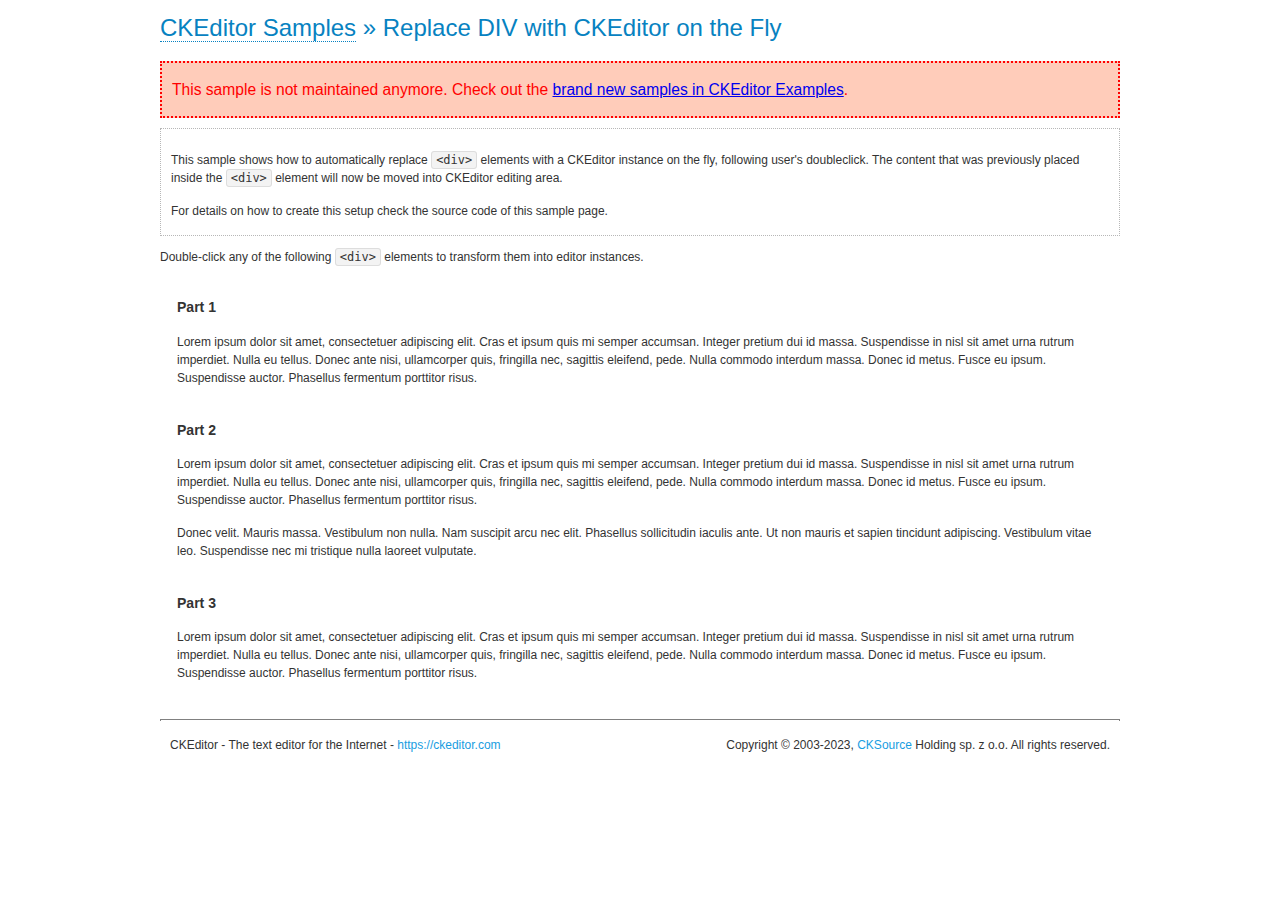
<file: demo/ckeditor/samples/old/divreplace.html>
<!DOCTYPE html>
<!--
Copyright (c) 2003-2023, CKSource Holding sp. z o.o. All rights reserved.
For licensing, see LICENSE.md or https://ckeditor.com/legal/ckeditor-oss-license
-->
<html lang="en">
<head>
	<meta charset="utf-8">
	<title>Replace DIV &mdash; CKEditor Sample</title>
	<script src="../../ckeditor.js"></script>
	<link href="sample.css" rel="stylesheet">
	<meta name="description" content="Try the latest sample of CKEditor 4 and learn more about customizing your WYSIWYG editor with endless possibilities.">
	<style>

		div.editable
		{
			border: solid 2px transparent;
			padding-left: 15px;
			padding-right: 15px;
		}

		div.editable:hover
		{
			border-color: black;
		}

	</style>
	<script>

		// Uncomment the following code to test the "Timeout Loading Method".
		// CKEDITOR.loadFullCoreTimeout = 5;

		window.onload = function() {
			// Listen to the double click event.
			if ( window.addEventListener )
				document.body.addEventListener( 'dblclick', onDoubleClick, false );
			else if ( window.attachEvent )
				document.body.attachEvent( 'ondblclick', onDoubleClick );

		};

		function onDoubleClick( ev ) {
			// Get the element which fired the event. This is not necessarily the
			// element to which the event has been attached.
			var element = ev.target || ev.srcElement;

			// Find out the div that holds this element.
			var name;

			do {
				element = element.parentNode;
			}
			while ( element && ( name = element.nodeName.toLowerCase() ) &&
				( name != 'div' || element.className.indexOf( 'editable' ) == -1 ) && name != 'body' );

			if ( name == 'div' && element.className.indexOf( 'editable' ) != -1 )
				replaceDiv( element );
		}

		var editor;

		function replaceDiv( div ) {
			if ( editor )
				editor.destroy();

			editor = CKEDITOR.replace( div );
		}

	</script>
</head>
<body>
	<h1 class="samples">
		<a href="index.html">CKEditor Samples</a> &raquo; Replace DIV with CKEditor on the Fly
	</h1>
	<div class="warning deprecated">
		This sample is not maintained anymore. Check out the <a href="https://ckeditor.com/docs/ckeditor4/latest/examples/index.html">brand new samples in CKEditor Examples</a>.
	</div>
	<div class="description">
		<p>
			This sample shows how to automatically replace <code>&lt;div&gt;</code> elements
			with a CKEditor instance on the fly, following user's doubleclick. The content
			that was previously placed inside the <code>&lt;div&gt;</code> element will now
			be moved into CKEditor editing area.
		</p>
		<p>
			For details on how to create this setup check the source code of this sample page.
		</p>
	</div>
	<p>
		Double-click any of the following <code>&lt;div&gt;</code> elements to transform them into
		editor instances.
	</p>
	<div class="editable">
		<h3>
			Part 1
		</h3>
		<p>
			Lorem ipsum dolor sit amet, consectetuer adipiscing elit. Cras et ipsum quis mi
			semper accumsan. Integer pretium dui id massa. Suspendisse in nisl sit amet urna
			rutrum imperdiet. Nulla eu tellus. Donec ante nisi, ullamcorper quis, fringilla
			nec, sagittis eleifend, pede. Nulla commodo interdum massa. Donec id metus. Fusce
			eu ipsum. Suspendisse auctor. Phasellus fermentum porttitor risus.
		</p>
	</div>
	<div class="editable">
		<h3>
			Part 2
		</h3>
		<p>
			Lorem ipsum dolor sit amet, consectetuer adipiscing elit. Cras et ipsum quis mi
			semper accumsan. Integer pretium dui id massa. Suspendisse in nisl sit amet urna
			rutrum imperdiet. Nulla eu tellus. Donec ante nisi, ullamcorper quis, fringilla
			nec, sagittis eleifend, pede. Nulla commodo interdum massa. Donec id metus. Fusce
			eu ipsum. Suspendisse auctor. Phasellus fermentum porttitor risus.
		</p>
		<p>
			Donec velit. Mauris massa. Vestibulum non nulla. Nam suscipit arcu nec elit. Phasellus
			sollicitudin iaculis ante. Ut non mauris et sapien tincidunt adipiscing. Vestibulum
			vitae leo. Suspendisse nec mi tristique nulla laoreet vulputate.
		</p>
	</div>
	<div class="editable">
		<h3>
			Part 3
		</h3>
		<p>
			Lorem ipsum dolor sit amet, consectetuer adipiscing elit. Cras et ipsum quis mi
			semper accumsan. Integer pretium dui id massa. Suspendisse in nisl sit amet urna
			rutrum imperdiet. Nulla eu tellus. Donec ante nisi, ullamcorper quis, fringilla
			nec, sagittis eleifend, pede. Nulla commodo interdum massa. Donec id metus. Fusce
			eu ipsum. Suspendisse auctor. Phasellus fermentum porttitor risus.
		</p>
	</div>
	<div id="footer">
		<hr>
		<p>
			CKEditor - The text editor for the Internet - <a class="samples" href="https://ckeditor.com/">https://ckeditor.com</a>
		</p>
		<p id="copy">
			Copyright &copy; 2003-2023, <a class="samples" href="https://cksource.com/">CKSource</a> Holding sp. z o.o. All rights reserved.
		</p>
	</div>
</body>
</html>
</file>
<file: demo/ckeditor/samples/css/samples.css>
/**
 * @license Copyright (c) 2003-2023, CKSource Holding sp. z o.o. All rights reserved.
 * For licensing, see LICENSE.md or https://ckeditor.com/legal/ckeditor-oss-license
 */
@media (max-width: 900px) {
  .global-is-mobile-hidden {
    display: none !important;
  }
}
article,
aside,
details,
figcaption,
figure,
footer,
header,
hgroup,
main,
menu,
nav,
section {
  display: block;
}
body,
html {
  margin: 0;
  padding: 0;
  font: 16px / 1.8 Arial, 'Helvetica Neue', Helvetica, sans-serif;
  font-weight: 300;
  color: #575757;
}
.grid-width-10 {
  width: 10%;
}
.grid-width-20 {
  width: 20%;
}
.grid-width-30 {
  width: 30%;
}
.grid-width-40 {
  width: 40%;
}
.grid-width-50 {
  width: 50%;
}
.grid-width-60 {
  width: 60%;
}
.grid-width-70 {
  width: 70%;
}
.grid-width-80 {
  width: 80%;
}
.grid-width-90 {
  width: 90%;
}
.grid-width-100 {
  width: 100%;
}
@media (max-width: 900px) {
  .grid-width-10,
  .grid-width-20,
  .grid-width-30,
  .grid-width-40,
  .grid-width-50,
  .grid-width-60,
  .grid-width-70,
  .grid-width-80,
  .grid-width-90,
  .grid-width-100 {
    width: 100%;
  }
}
*[class*="grid-width"] {
  -webkit-box-sizing: border-box;
  -moz-box-sizing: border-box;
  box-sizing: border-box;
  padding-left: 4%;
  padding-right: 4%;
  float: left;
}
*[class*="grid-width"]:after,
.grid-container:after,
*[class*="grid-width"]:before,
.grid-container:before {
  content: '';
  display: block;
  overflow: hidden;
  visibility: hidden;
  font-size: 0;
  line-height: 0;
  width: 0;
  height: 0;
}
*[class*="grid-width"]:after,
.grid-container:after {
  clear: both;
}
.grid-container {
  -webkit-box-sizing: border-box;
  -moz-box-sizing: border-box;
  box-sizing: border-box;
  margin-left: auto;
  margin-right: auto;
}
.grid-container-nested *[class*="grid-width"]:first-child {
  padding-left: 0;
}
.grid-container-nested *[class*="grid-width"]:last-child {
  padding-right: 0;
}
@media (max-width: 900px) {
  .grid-container-nested *[class*="grid-width"]:first-child {
    padding-left: 4%;
  }
  .grid-container-nested *[class*="grid-width"]:last-child {
    padding-right: 4%;
  }
}
.header-a {
  min-height: 140px;
  overflow: hidden;
}
.header-a .header-a-logo {
  margin: 40px 0 0;
}
@media (max-width: 900px) {
  .header-a .header-a-logo {
    text-align: center;
  }
}
.header-a .header-a-logo img {
  border: transparent;
}
.navigation-a {
  height: 30px;
  background: #3D3D3D;
  position: absolute;
  left: 0;
  right: 0;
  top: 0;
  padding: 0;
  overflow: hidden;
}
@media (max-width: 900px) {
  .navigation-a {
    text-align: center;
  }
}
.navigation-a ul {
  list-style: none;
  margin: 0;
  overflow: hidden;
}
.navigation-a ul li,
.navigation-a ul li a {
  display: inline-block;
}
@media (max-width: 900px) {
  .navigation-a ul {
    width: auto;
    text-overflow: ellipsis;
    white-space: nowrap;
    display: inline-block;
    float: none;
  }
  .navigation-a ul:before,
  .navigation-a ul:after {
    display: none;
  }
}
.navigation-a ul.navigation-a-left {
  text-align: left;
}
@media (max-width: 900px) {
  .navigation-a ul.navigation-a-left {
    padding-right: 0;
  }
}
.navigation-a ul.navigation-a-right {
  text-align: right;
}
@media (max-width: 900px) {
  .navigation-a ul.navigation-a-right {
    padding-left: 23px;
  }
}
.navigation-a ul li + li {
  margin-left: 23px;
}
.navigation-a ul li a {
  font-size: 10px;
  font-size: 0.625rem;
  line-height: 18px;
  line-height: 1.13rem;
  line-height: 30px;
  float: left;
  color: #ddd;
  font-weight: bold;
  text-decoration: none;
  text-transform: uppercase;
}
.navigation-a ul li a:hover {
  cursor: pointer;
  color: #fff;
}
.icon-navigation-a-github:before,
.icon-navigation-a-github:after {
  background-image: url("[data-uri]");
}
.navigation-b {
  text-align: right;
  margin: 52px 0 0;
  overflow: visible;
}
@media (max-width: 900px) {
  .navigation-b {
    text-align: center;
    margin-top: 20px;
    padding: 0;
  }
}
.navigation-b ul {
  padding: 0;
  list-style: none;
  margin: 0;
  overflow: visible;
}
.navigation-b ul li,
.navigation-b ul li a {
  display: inline-block;
}
@media (max-width: 900px) {
  .navigation-b ul {
    display: table;
    width: 100%;
    padding-bottom: 1.5em;
  }
}
@media (max-width: 900px) {
  .navigation-b ul li {
    display: table-row;
  }
}
.navigation-b ul li + li {
  margin-left: 20px;
}
@media (max-width: 900px) {
  .navigation-b ul li + li {
    margin-left: 0;
  }
}
.navigation-b ul li a {
  -webkit-box-sizing: border-box;
  -moz-box-sizing: border-box;
  box-sizing: border-box;
  text-transform: uppercase;
  text-decoration: none;
  outline: none;
}
@media (max-width: 900px) {
  .navigation-b ul li a {
    width: 100%;
    -webkit-border-radius: 0;
    -webkit-background-clip: padding-box;
    -moz-border-radius: 0;
    -moz-background-clip: padding;
    border-radius: 0;
    background-clip: padding-box;
  }
}
.footer-a {
  font-size: 13px;
  font-size: 0.8125rem;
  line-height: 23.4px;
  line-height: 1.46rem;
  padding-top: 2.25em;
  padding-bottom: 2.25em;
  overflow: hidden;
  color: #8a8a8a;
}
.footer-a a {
  color: #0287D0;
  text-decoration: none;
  border-bottom: 1px dotted #0287D0;
}
.footer-a a:hover {
  color: #0277b7;
}
.footer-a p {
  margin: 0;
  display: inline-block;
  text-align: center;
}
.content {
  font-size: 14px;
  font-size: 0.875rem;
  line-height: 25.2px;
  line-height: 1.57rem;
  overflow: hidden;
  padding-top: 1.5em;
  padding-bottom: 1.5em;
}
.content p {
  margin: 0.75em 0;
}
.content ul,
.content ol,
.content pre,
.content blockquote,
.content textarea:not([class^="cke"]),
.content .cke {
  margin: 1.875em 0;
}
.content code,
.content kbd {
  -webkit-border-radius: 3px;
  -webkit-background-clip: padding-box;
  -moz-border-radius: 3px;
  -moz-background-clip: padding;
  border-radius: 3px;
  background-clip: padding-box;
  padding: 3px 4px;
}
.content pre,
.content code,
.content kbd,
.content blockquote {
  background: #f5f5f5;
}
.content blockquote,
.content pre {
  background: none;
  border-left: 4px solid #0287D0;
  padding: 1.5em 2.25em;
}
.content p a,
.content ul a,
.content ol a,
.content blockquote a,
.content h1 a,
.content h2 a,
.content h3 a,
.content h4 a,
.content h5 a {
  color: #0287D0;
  text-decoration: none;
  border-bottom: 1px dotted #0287D0;
}
.content p a:hover,
.content ul a:hover,
.content ol a:hover,
.content blockquote a:hover,
.content h1 a:hover,
.content h2 a:hover,
.content h3 a:hover,
.content h4 a:hover,
.content h5 a:hover {
  color: #0277b7;
}
.content h1,
.content h2,
.content h3,
.content h4,
.content h5 {
  color: #000;
  font-weight: 100;
}
.content h1 code,
.content h2 code,
.content h3 code,
.content h4 code,
.content h5 code,
.content h1 kbd,
.content h2 kbd,
.content h3 kbd,
.content h4 kbd,
.content h5 kbd {
  font-size: inherit;
}
.content h1 a.content-heading-anchor,
.content h2 a.content-heading-anchor,
.content h3 a.content-heading-anchor,
.content h4 a.content-heading-anchor,
.content h5 a.content-heading-anchor {
  font-weight: 100;
  vertical-align: middle;
  opacity: 0;
  border: 0;
}
.content h1:hover a.content-heading-anchor,
.content h2:hover a.content-heading-anchor,
.content h3:hover a.content-heading-anchor,
.content h4:hover a.content-heading-anchor,
.content h5:hover a.content-heading-anchor {
  opacity: 1;
}
.content h1:target a,
.content h2:target a,
.content h3:target a,
.content h4:target a,
.content h5:target a {
  -webkit-animation: targetLinkOpacity 0.5s linear alternate;
  -moz-animation: targetLinkOpacity 0.5s linear alternate;
  -o-animation: targetLinkOpacity 0.5s linear alternate;
  animation: targetLinkOpacity 0.5s linear alternate;
  opacity: 1;
}
.content input,
.content select,
.content textarea:not([class^="cke"]) {
  -webkit-border-radius: 3px;
  -webkit-background-clip: padding-box;
  -moz-border-radius: 3px;
  -moz-background-clip: padding;
  border-radius: 3px;
  background-clip: padding-box;
  -webkit-box-shadow: inset 0 1px 1px rgba(0, 0, 0, 0.08);
  -moz-box-shadow: inset 0 1px 1px rgba(0, 0, 0, 0.08);
  box-shadow: inset 0 1px 1px rgba(0, 0, 0, 0.08);
  font: inherit;
  color: inherit;
  border: 1px solid #D9D9D9;
  padding: .2em .5em;
}
.content input:focus,
.content select:focus,
.content textarea:not([class^="cke"]):focus {
  border-color: #66afe9;
  outline: 0;
  -webkit-box-shadow: inset 0 1px 1px rgba(0, 0, 0, 0.08), 0 0 8px #93c6ef;
  -moz-box-shadow: inset 0 1px 1px rgba(0, 0, 0, 0.08), 0 0 8px #93c6ef;
  box-shadow: inset 0 1px 1px rgba(0, 0, 0, 0.08), 0 0 8px #93c6ef;
}
.content abbr {
  border-bottom: 1px dotted #666;
  cursor: pointer;
}
.content blockquote {
  font-style: italic;
  font-family: Georgia, Times, "Times New Roman", serif;
  font-size: 16px;
  font-size: 1rem;
  line-height: 28.8px;
  line-height: 1.8rem;
}
.content em {
  font-style: italic;
}
.content h1 {
  font-size: 36px;
  font-size: 2.25rem;
  line-height: 64.8px;
  line-height: 4.05rem;
  margin: 1.125em 0 0;
}
.content h2 {
  font-size: 27.2px;
  font-size: 1.7rem;
  line-height: 48.96px;
  line-height: 3.06rem;
  margin: 0.9em 0 0;
}
.content h3 {
  font-size: 24px;
  font-size: 1.5rem;
  line-height: 43.2px;
  line-height: 2.7rem;
  font-weight: 500;
  margin: 0.75em 0 0;
}
.content h4 {
  font-size: 19.2px;
  font-size: 1.2rem;
  line-height: 34.56px;
  line-height: 2.16rem;
  font-weight: 500;
  margin: 0.75em 0 0;
}
.content h5 {
  font-size: 17.6px;
  font-size: 1.1rem;
  line-height: 31.68px;
  line-height: 1.98rem;
  font-weight: 500;
  margin: 0.75em 0 0;
}
.content hr {
  border: 0;
  border-top: 4px solid #D9D9D9;
  margin: 1.5em 0;
}
.content input[type="text"] {
  height: 1.8em;
  line-height: 1.8em;
}
.content input[type="button"] {
  -webkit-appearance: button;
  -moz-appearance: button;
  appearance: button;
}
.content kbd {
  font-size: 12px;
  font-size: 0.75rem;
  line-height: 21.6px;
  line-height: 1.35rem;
  font-family: Arial, 'Helvetica Neue', Helvetica, sans-serif;
  padding: 2px 6px;
  -webkit-box-shadow: 0 0 4px #fff inset, 0 2px 0 #D9D9D9;
  -moz-box-shadow: 0 0 4px #fff inset, 0 2px 0 #D9D9D9;
  box-shadow: 0 0 4px #fff inset, 0 2px 0 #D9D9D9;
}
.content p img {
  vertical-align: middle;
}
.content p pre {
  padding: 1.5em;
}
.content pre {
  padding: 0;
  border: 0;
  tab-size: 4;
  -o-tab-size: 4;
  -moz-tab-size: 4;
}
.content pre,
.content code {
  font-size: 11.89px;
  font-size: 0.743rem;
  line-height: 21.4px;
  line-height: 1.34rem;
  font-family: Consolas, Menlo, Monaco, Lucida Console, Liberation Mono, DejaVu Sans Mono, Bitstream Vera Sans Mono, Courier New, monospace, serif;
}
.content pre a,
.content code a {
  border: 0;
}
.content pre code {
  padding: 0.75em;
  display: block;
}
.content strong {
  color: #000;
}
.content ul ul,
.content ol ul,
.content ul ol,
.content ol ol {
  margin: 0.75em 0;
}
.content ul li,
.content ol li {
  font-size: 14px;
  font-size: 0.875rem;
  line-height: 30.24px;
  line-height: 1.89rem;
}
.content textarea:not([class^="cke"]) {
  width: 100%;
}
.content div.todo {
  border: 2px dotted #444;
  padding: 10px;
  margin: 60px 0 10px 0;
  /* Remove me some day */
}
.content div.todo:before {
  content: "TODO";
  font-weight: bold;
}
body a.button-a,
body button.button-a,
body input.button-a {
  -webkit-border-radius: 3px;
  -webkit-background-clip: padding-box;
  -moz-border-radius: 3px;
  -moz-background-clip: padding;
  border-radius: 3px;
  background-clip: padding-box;
  font-size: 14px;
  font-size: 0.875rem;
  line-height: 25.2px;
  line-height: 1.57rem;
  height: 36px;
  line-height: 36px;
  padding: 0 1.1em;
  font-weight: 700;
  color: #3e3e3e;
  white-space: nowrap;
  text-decoration: none;
  display: inline-block;
  cursor: pointer;
  border: 0;
  vertical-align: middle;
  margin: 1px 0;
  background: transparent;
}
body a.button-a.icon-pos-left,
body button.button-a.icon-pos-left,
body input.button-a.icon-pos-left {
  padding-left: .8em;
}
body a.button-a.icon-pos-right,
body button.button-a.icon-pos-right,
body input.button-a.icon-pos-right {
  padding-right: .8em;
}
body a.button-a.button-a-no-text,
body button.button-a.button-a-no-text,
body input.button-a.button-a-no-text {
  -webkit-border-radius: 100px;
  -webkit-background-clip: padding-box;
  -moz-border-radius: 100px;
  -moz-background-clip: padding;
  border-radius: 100px;
  background-clip: padding-box;
  width: 36px;
  padding: 0;
  text-indent: -999px;
  overflow: hidden;
  position: relative;
  text-align: center;
}
body a.button-a.button-a-no-text:before,
body button.button-a.button-a-no-text:before,
body input.button-a.button-a-no-text:before {
  position: absolute;
  left: 50%;
  top: 50%;
  margin: -9px 0 0 -9px;
}
@media (max-width: 900px) {
  body a.button-a.button-a-mobile-collapsed,
  body button.button-a.button-a-mobile-collapsed,
  body input.button-a.button-a-mobile-collapsed {
    -webkit-border-radius: 100px;
    -webkit-background-clip: padding-box;
    -moz-border-radius: 100px;
    -moz-background-clip: padding;
    border-radius: 100px;
    background-clip: padding-box;
    width: 36px;
    padding: 0;
    text-indent: -999px;
    overflow: hidden;
    position: relative;
    text-align: center;
  }
  body a.button-a.button-a-mobile-collapsed:before,
  body button.button-a.button-a-mobile-collapsed:before,
  body input.button-a.button-a-mobile-collapsed:before {
    position: absolute;
    left: 50%;
    top: 50%;
    margin: -9px 0 0 -9px;
  }
  body a.button-a.button-a-mobile-collapsed:before,
  body button.button-a.button-a-mobile-collapsed:before,
  body input.button-a.button-a-mobile-collapsed:before {
    position: absolute;
    left: 50%;
    top: 50%;
    margin: -9px 0 0 -9px;
  }
}
body a.button-a:active,
body button.button-a:active,
body input.button-a:active,
body a.button-a:hover,
body button.button-a:hover,
body input.button-a:hover {
  color: #fff;
  background: #0277b7;
}
body a.button-a:focus,
body button.button-a:focus,
body input.button-a:focus {
  border-color: #66afe9;
  outline: 0;
  -webkit-box-shadow: inset 0 1px 1px rgba(0, 0, 0, 0.075), 0 0 8px #93c6ef;
  -moz-box-shadow: inset 0 1px 1px rgba(0, 0, 0, 0.075), 0 0 8px #93c6ef;
  box-shadow: inset 0 1px 1px rgba(0, 0, 0, 0.075), 0 0 8px #93c6ef;
}
body a.button-a-soft,
body button.button-a-soft,
body input.button-a-soft {
  background: #e7e7e7;
}
body a.button-a-soft:active,
body button.button-a-soft:active,
body input.button-a-soft:active,
body a.button-a-soft:hover,
body button.button-a-soft:hover,
body input.button-a-soft:hover {
  color: #3e3e3e;
  background: #cecece;
}
body a.button-a-background,
body button.button-a-background,
body input.button-a-background,
body a.navigation-b ul li a:hover,
body button.navigation-b ul li a:hover,
body input.navigation-b ul li a:hover {
  color: #fff;
  background: #0287D0;
}
body a.button-a-background:active,
body button.button-a-background:active,
body input.button-a-background:active,
body a.button-a-background:hover,
body button.button-a-background:hover,
body input.button-a-background:hover,
body a.navigation-b ul li a:hover:active,
body button.navigation-b ul li a:hover:active,
body input.navigation-b ul li a:hover:active,
body a.navigation-b ul li a:hover:hover,
body button.navigation-b ul li a:hover:hover,
body input.navigation-b ul li a:hover:hover {
  color: #fff;
  background: #0277b7;
}
.balloon-a {
  font-size: 12px;
  font-size: 0.75rem;
  line-height: 21.6px;
  line-height: 1.35rem;
  -webkit-border-radius: 3px;
  -webkit-background-clip: padding-box;
  -moz-border-radius: 3px;
  -moz-background-clip: padding;
  border-radius: 3px;
  background-clip: padding-box;
  border-bottom: 3px solid #d4d4d4;
  background: #ebebeb;
  display: inline-block;
  white-space: nowrap;
  padding: .4em 1.2em .2em;
  font-weight: 700;
  position: relative;
  z-index: 1000;
  text-transform: none;
  color: #575757;
}
.balloon-a:hover {
  color: #575757;
}
.balloon-a:before {
  content: '';
  width: 0;
  height: 0;
  border-style: solid;
  position: absolute;
}
.balloon-a-ne:before,
.balloon-a-nw:before {
  top: -13px;
  border-width: 0 9px 15.6px 9px;
  border-color: transparent transparent #ebebeb transparent;
}
.balloon-a-se:before,
.balloon-a-sw:before {
  bottom: -13px;
  border-width: 15.6px 9px 0 9px;
  border-color: #ebebeb transparent transparent transparent;
}
.balloon-a-nw:before,
.balloon-a-sw:before {
  left: 20px;
}
.balloon-a-ne:before,
.balloon-a-se:before {
  right: 20px;
}
.icon-pos-left:before,
.icon-pos-right:after {
  content: '';
  display: inline-block;
  width: 18px;
  height: 18px;
  vertical-align: middle;
  background-repeat: no-repeat;
}
.icon-pos-left:before {
  margin-right: 10px;
}
.icon-pos-right:after {
  margin-left: 10px;
}
.icon-download:before,
.icon-download:after {
  background-image: url("[data-uri]");
}
.icon-question-mark:before,
.icon-question-mark:after {
  background-image: url("[data-uri]");
}
.icon-close:before,
.icon-close:after {
  background-image: url("[data-uri]");
}
.ie8 .switch > * {
  vertical-align: middle;
}
.ie8 .switch input[type="radio"] {
  margin: 0 0.25em;
  display: inline-block;
}
.ie8 .switch label {
  margin-left: 0 !important;
  margin-right: 0 !important;
}
.ie8 .switch label[data-for="1"] {
  float: left;
}
.ie8 .switch label[data-for="2"] {
  float: right;
}
.ie8 .switch .switch-inner {
  display: none;
}
.switch {
  font-size: 14px;
  font-size: 0.875rem;
  line-height: 25.2px;
  line-height: 1.57rem;
  font-weight: bold;
  background-color: #0287D0;
  overflow: hidden;
  display: inline-block;
  padding: 0.75em 0.25em;
  color: #fff;
  -webkit-border-radius: 3px;
  -webkit-background-clip: padding-box;
  -moz-border-radius: 3px;
  -moz-background-clip: padding;
  border-radius: 3px;
  background-clip: padding-box;
  position: relative;
}
.switch input[type="radio"] {
  display: none;
}
.switch label {
  position: relative;
  z-index: 2;
  float: left;
  cursor: pointer;
  padding: 0 0.75em;
}
.switch label:hover {
  text-decoration: underline;
}
.switch .switch-inner {
  float: left;
  background-color: #FFF;
  height: 1.5em;
  width: 4.125em;
  padding: 2px;
  margin: 0 0.25em;
  -webkit-border-radius: 5.5px;
  -webkit-background-clip: padding-box;
  -moz-border-radius: 5.5px;
  -moz-background-clip: padding;
  border-radius: 5.5px;
  background-clip: padding-box;
}
.switch .switch-inner .handler {
  overflow: hidden;
  position: relative;
  display: block;
  height: 1.5em;
  width: 1.5em;
  background: #027dc1;
  -webkit-border-radius: 4.5px;
  -webkit-background-clip: padding-box;
  -moz-border-radius: 4.5px;
  -moz-background-clip: padding;
  border-radius: 4.5px;
  background-clip: padding-box;
}
.switch .switch-inner .handler:before {
  content: '';
  display: block;
  position: absolute;
  top: 0;
  right: 0;
  bottom: 3px;
  left: 0;
  background-color: #0291df;
  -webkit-border-bottom-left-radius: 4.5px;
  -moz-border-radius-bottomleft: 4.5px;
  border-bottom-left-radius: 4.5px;
  -webkit-border-bottom-right-radius: 4.5px;
  -webkit-background-clip: padding-box;
  -moz-border-radius-bottomright: 4.5px;
  -moz-background-clip: padding;
  border-bottom-right-radius: 4.5px;
  background-clip: padding-box;
}
.switch:hover .switch-inner .handler:before {
  background: #029ef3;
}
.switch input[data-num="2"]:checked ~ .switch-inner > .handler {
  margin-left: auto;
}
.switch input[data-num="2"]:checked ~ label[data-for="1"] {
  padding-right: 5.125em;
  margin-right: -4.375em;
}
.switch input[data-num="1"]:checked ~ label[data-for="2"] {
  padding-left: 5.125em;
  margin-left: -4.375em;
}
.toggler {
  -webkit-user-select: none;
  -moz-user-select: none;
  -ms-user-select: none;
  user-select: none;
}
.toggler label {
  cursor: pointer;
}
.toggler [data-collapse] {
  display: inherit;
}
.toggler [data-expand] {
  display: none;
}
.toggler.collapsed [data-collapse] {
  display: none;
}
.toggler.collapsed [data-expand] {
  display: inherit;
}
.toggler-container {
  overflow: hidden;
}
.toggler-container.collapsed {
  height: 0;
}
.icon-toggler-expanded:before,
.icon-toggler-collapsed:before,
.icon-toggler-expanded:after,
.icon-toggler-collapsed:after {
  background-image: url("[data-uri]");
}
.icon-toggler-expanded.icon-light:before,
.icon-toggler-collapsed.icon-light:before,
.icon-toggler-expanded.icon-light:after,
.icon-toggler-collapsed.icon-light:after {
  background-image: url("[data-uri]");
}
.icon-toggler-expanded:before,
.icon-toggler-expanded:after {
  background-position: top left;
}
.icon-toggler-collapsed:before,
.icon-toggler-collapsed:after {
  background-position: bottom left;
}
.modal {
  padding: 20px;
  border-radius: 3px;
  background-color: white;
  max-width: 700px;
  -webkit-box-sizing: border-box;
  -moz-box-sizing: border-box;
  box-sizing: border-box;
  width: 80% !important;
  top: 50% !important;
  -webkit-transform: translate(-50%, -50%) !important;
  -moz-transform: translate(-50%, -50%) !important;
  -ms-transform: translate(-50%, -50%) !important;
  -o-transform: translate(-50%, -50%) !important;
  transform: translate(-50%, -50%) !important;
}
.modal-close {
  -webkit-border-radius: 100px;
  -webkit-background-clip: padding-box;
  -moz-border-radius: 100px;
  -moz-background-clip: padding;
  border-radius: 100px;
  background-clip: padding-box;
  cursor: pointer;
  height: 18px;
  width: 18px;
  position: absolute;
  top: 10px;
  right: 10px;
  font-size: 17px;
  text-align: center;
  line-height: 19px;
  background: #cccccc;
}
main .grid-container,
header .grid-container,
.navigation-a > div,
footer > div {
  max-width: 968px;
}
.header-a {
  margin-top: 30px;
}
.footer-a {
  border-top: 1px solid #D9D9D9;
}
.adjoined-top {
  background-color: #0287D0;
  color: #fff;
}
.adjoined-top .content h1,
.adjoined-top .content h2,
.adjoined-top .content h3,
.adjoined-top .content h4,
.adjoined-top .content h5 {
  color: #fff;
}
.adjoined-top .content p {
  font-size: 18px;
  font-size: 1.125rem;
  line-height: 32.4px;
  line-height: 2.02rem;
  font-weight: 100;
}
.adjoined-top .content p a {
  text-decoration: none;
  border-bottom: 1px dotted #fff;
  color: inherit;
}
.adjoined-top .content p a:hover {
  color: #e6e6e6;
}
.adjoined-top .content button {
  color: #fff;
}
.adjoined-top .content strong {
  color: #fff;
}
.adjoined-top .content code {
  font-size: inherit;
  color: #0287D0;
}
.adjoined-bottom {
  position: relative;
}
.adjoined-bottom:before {
  z-index: -1;
  content: '';
  background: #0287D0;
  position: absolute;
  top: 0;
  left: 0;
  right: 0;
  height: 50%;
}
main .grid-container,
header .grid-container,
.navigation-a > div,
footer > div {
  max-width: 1052px;
}
main .grid-container.freed-width {
  max-width: none;
}
.switch {
  background: #027dc1;
  float: right;
  overflow: visible;
}
.switch .balloon-a {
  position: absolute;
  top: -40px;
  right: 50%;
  margin-right: -15px;
  background: #FFEFC1;
  border-bottom-color: #DCDCA4;
}
.switch .balloon-a:before {
  border-color: #FFEFC1 transparent transparent transparent;
}
#toolbar .editors-container {
  overflow: hidden;
  height: 0;
  transition: height 200ms;
}
#toolbar .editors-container.active {
  height: auto;
}
#main #editor {
  background: #FFF;
  padding: 2% 4%;
  border: dashed 5px #0287D0;
}
#main .adjoined-top:before {
  height: 335px;
}
#toolbar .adjoined-top:before {
  height: 219px;
}
#toolbar .adjoined-top .grid-container-nested {
  height: 147px;
}
.content .grid-switch-magic {
  margin: 3.5em 0 0;
}
#info-box {
  padding-bottom: 0;
}
#info-box > div {
  width: 100%;
  text-align: right;
}
#info-box > div .toggler {
  padding-right: 0;
}
#info-box > div .toggler:hover {
  background: transparent;
  color: #000;
}
#info-box > div .toggler:hover > label {
  text-decoration: underline;
}
#info-box > div h2 {
  float: left;
  margin-top: 0;
}
#info-box > div#instructions-container {
  text-align: left;
}
#toolbarModifierWrapper {
  overflow: hidden;
  height: 0;
  opacity: 0;
  transition: height 200ms;
}
#toolbarModifierWrapper.active {
  height: auto;
  opacity: 1;
}
header {
  overflow: visible;
}
header div.grid-container {
  overflow: visible;
}
header .navigation-b {
  overflow: visible;
}
header .navigation-b ul {
  overflow: visible;
}
header .navigation-b a {
  position: relative;
}
header .balloon-a {
  position: absolute;
  top: 48px;
  left: 50%;
  margin-left: -35px;
}
@media (max-width: 1140px) {
  header .balloon-a {
    left: auto;
    margin-left: auto;
    right: 50%;
    margin-right: -35px;
  }
  header .balloon-a:before {
    left: auto;
    right: 22px;
  }
}
@media (max-width: 900px) {
  header .balloon-a {
    display: none;
  }
}
header .header-a-logo img {
  width: 160px;
  height: 60px;
}

#toolbar .cke_toolbar {
  pointer-events: none;
  -webkit-user-select: none;
  -moz-user-select: none;
  -ms-user-select: none;
  user-select: none;
  cursor: default;
}
.some-toolbar-active .cke_toolbar {
  zoom: 1;
  filter: alpha(opacity=50);
  -webkit-opacity: 0.5;
  -moz-opacity: 0.5;
  opacity: 0.5;
}
.cke_toolbar.active {
  position: relative;
  zoom: 1;
  filter: alpha(opacity=100);
  -webkit-opacity: 1;
  -moz-opacity: 1;
  opacity: 1;
}
.cke_toolbar.active:after {
  content: '';
  display: block;
  position: absolute;
  top: 0;
  right: 6px;
  bottom: 5px;
  left: 0;
  -webkit-border-radius: 5px;
  -webkit-background-clip: padding-box;
  -moz-border-radius: 5px;
  -moz-background-clip: padding;
  border-radius: 5px;
  background-clip: padding-box;
  -webkit-box-shadow: 0px 0px 15px 3px #fff4b0;
  -moz-box-shadow: 0px 0px 15px 3px #fff4b0;
  box-shadow: 0px 0px 15px 3px #fff4b0;
}
.cke_toolbar.active .cke_toolgroup {
  -webkit-box-shadow: none;
  -moz-box-shadow: none;
  box-shadow: none;
  border-color: #e3c300;
}
.cke_toolbar.active .cke_combo,
.cke_toolbar.active .cke_toolgroup {
  position: relative;
  z-index: 2;
}
.cke_toolbar.active .cke_combo_button {
  -webkit-box-shadow: none;
  -moz-box-shadow: none;
  box-shadow: none;
}
.unselectable {
  -webkit-user-select: none;
  -moz-user-select: none;
  -ms-user-select: none;
  user-select: none;
}
.toolbar {
  padding: 5px 0;
  margin-bottom: 2.4em;
  overflow: hidden;
  background: #fff;
}
.toolbar button.button-a.cke_button {
  cursor: pointer;
  display: inline-block;
  padding: 4px 6px;
  outline: 0;
  border: 1px solid #a6a6a6;
}
.toolbar button.button-a.hidden {
  display: none;
}
.toolbar button.button-a.left {
  float: left;
  margin-right: 8px;
}
.toolbar button.button-a.right {
  float: right;
  margin-left: 8px;
}
.toolbar button.button-a .highlight {
  color: #ffefc1;
}
.configContainer.hidden,
.toolbarModifier.hidden,
.toolbarModifier-hints.hidden {
  display: none;
}
.toolbarModifier :focus,
.toolbar button:focus,
.configContainer textarea.configCode:focus {
  outline: none;
}
div.toolbarModifier {
  padding: 0;
  overflow: hidden;
  width: 100%;
  position: relative;
  display: table;
  border-collapse: collapse;
}
div.toolbarModifier ::-moz-focus-inner {
  border: 0;
}
div.toolbarModifier .empty {
  display: none;
}
div.toolbarModifier.empty-visible .empty {
  display: table-row;
  zoom: 1;
  filter: alpha(opacity=60);
  -webkit-opacity: 0.6;
  -moz-opacity: 0.6;
  opacity: 0.6;
}
div.toolbarModifier .empty > p {
  line-height: 31px;
}
div.toolbarModifier > ul {
  padding: 0;
  margin: 0;
  border-top: 1px solid #ccc;
  width: 100%;
}
div.toolbarModifier > ul[data-type="table-header"] {
  display: table-header-group;
}
div.toolbarModifier > ul[data-type="table-body"] {
  display: table-row-group;
}
div.toolbarModifier > ul p {
  padding: 0;
  margin: 0;
}
div.toolbarModifier > ul > li {
  display: table-row;
}
div.toolbarModifier > ul > li[data-type="header"] {
  font-weight: bold;
  user-select: none;
  cursor: default;
}
div.toolbarModifier > ul > li[data-type="group"],
div.toolbarModifier > ul > li[data-type="separator"] {
  border-bottom: 1px solid #ccc;
}
div.toolbarModifier > ul > li[data-type="subgroup"] {
  border-top: 1px solid #eee;
}
div.toolbarModifier > ul > li[data-type="subgroup"]:first-child {
  border-top: none;
}
div.toolbarModifier > ul > li[data-type="group"].active,
div.toolbarModifier > ul > li[data-type="group"]:hover,
div.toolbarModifier > ul > li[data-type="separator"].active,
div.toolbarModifier > ul > li[data-type="separator"]:hover {
  overflow: hidden;
  z-index: 2;
}
div.toolbarModifier > ul > li[data-type="group"].active,
div.toolbarModifier > ul > li[data-type="separator"].active,
div.toolbarModifier > ul > li[data-type="group"].active:hover,
div.toolbarModifier > ul > li[data-type="separator"].active:hover {
  background: #f0fafb;
}
div.toolbarModifier > ul > li[data-type="group"]:hover,
div.toolbarModifier > ul > li[data-type="separator"]:hover {
  background: #fffbe3;
}
div.toolbarModifier > ul > li[data-type="separator"] {
  background: #f5f5f5;
}
div.toolbarModifier > ul > li[data-type="separator"]:after {
  content: '';
  width: 100%;
}
div.toolbarModifier > ul > li[data-type="separator"] > p {
  padding: 2px 5px;
}
div.toolbarModifier > ul > li > p,
div.toolbarModifier > ul > li > ul {
  display: table-cell;
  vertical-align: middle;
}
div.toolbarModifier > ul > li p {
  padding-left: 5px;
  min-width: 200px;
}
div.toolbarModifier > ul > li p span {
  white-space: nowrap;
  cursor: default;
}
div.toolbarModifier > ul > li p span button {
  font-size: 12.666px;
  margin-right: 5px;
  cursor: pointer;
  background: #fff;
  -webkit-border-radius: 5px;
  -webkit-background-clip: padding-box;
  -moz-border-radius: 5px;
  -moz-background-clip: padding;
  border-radius: 5px;
  background-clip: padding-box;
  border: 1px solid #bbb;
  padding: 0 7px;
  line-height: 12px;
  height: 20px;
}
div.toolbarModifier > ul > li p span button:not(.disabled):hover,
div.toolbarModifier > ul > li p span button:not(.disabled):focus {
  color: #fff;
  background-color: #454545;
  border-color: transparent;
}
div.toolbarModifier > ul > li p span button.move.disabled {
  cursor: default;
  zoom: 1;
  filter: alpha(opacity=20);
  -webkit-opacity: 0.2;
  -moz-opacity: 0.2;
  opacity: 0.2;
}
div.toolbarModifier > ul > li ul {
  border-collapse: collapse;
  padding: 0;
  width: 100%;
}
div.toolbarModifier > ul > li ul li {
  display: table-row;
  list-style-type: none;
  line-height: 1;
}
div.toolbarModifier > ul > li ul li[data-type="subgroup"] {
  border-top: 1px solid #ddd;
}
div.toolbarModifier > ul > li ul li[data-type="subgroup"]:first-child {
  border-top: 0;
}
div.toolbarModifier > ul > li ul li[data-type="subgroup"] [data-type="button"] {
  -webkit-border-radius: 3px;
  -webkit-background-clip: padding-box;
  -moz-border-radius: 3px;
  -moz-background-clip: padding;
  border-radius: 3px;
  background-clip: padding-box;
  padding: 0 2px;
}
div.toolbarModifier > ul > li ul li[data-type="subgroup"] [data-type="button"]:focus {
  background: rgba(0, 0, 0, 0.04);
}
div.toolbarModifier > ul > li ul li[data-type="subgroup"] [data-type="button"] input {
  vertical-align: middle;
}
div.toolbarModifier > ul > li ul li > p,
div.toolbarModifier > ul > li ul li > ul {
  display: table-cell;
  vertical-align: middle;
}
div.toolbarModifier > ul > li ul li ul {
  padding: 0;
}
div.toolbarModifier > ul > li ul li ul li {
  padding: 0;
  display: inline-block;
  cursor: pointer;
  margin: 2px 5px 2px 0;
}
div.toolbarModifier > ul > li ul li ul li .cke_combo_text {
  cursor: pointer;
  white-space: nowrap;
}
div.toolbarModifier > ul > li ul li ul li .cke_toolgroup,
div.toolbarModifier > ul > li ul li ul li .cke_combo_button {
  cursor: pointer;
  margin: 0;
  vertical-align: middle;
  border: 1px solid #ddd;
  font-size: 11.41px;
  font-size: 0.713rem;
  line-height: 20.54px;
  line-height: 1.28rem;
}
div.toolbarModifier > .codemirror-wrapper {
  overflow-y: auto;
}
div.toolbarModifier-hints {
  float: right;
  width: 350px;
  min-width: 150px;
  overflow-y: auto;
  margin-left: 1.5em;
}
div.toolbarModifier-hints h3 {
  font-size: 18.08px;
  font-size: 1.13rem;
  line-height: 32.54px;
  line-height: 2.03rem;
  padding: 0.36em 1.5em;
  background: #f5f5f5;
  border-bottom: 1px solid #ddd;
  margin-top: 0;
  margin-bottom: 1.2em;
}
div.toolbarModifier-hints dl {
  margin-bottom: 1.2em;
  overflow: hidden;
}
div.toolbarModifier-hints dl .list-header {
  font-weight: bold;
  border: 0;
  padding-bottom: 0.6em;
}
div.toolbarModifier-hints dl > p {
  text-align: center;
}
div.toolbarModifier-hints dl dt {
  float: left;
  width: 9em;
  clear: both;
  text-align: right;
  border-top: 1px solid #ddd;
  padding-left: 1.5em;
  padding-right: .1em;
  -webkit-box-sizing: border-box;
  -moz-box-sizing: border-box;
  box-sizing: border-box;
}
div.toolbarModifier-hints dl dt code {
  background: none;
  border: none;
  vertical-align: middle;
}
div.toolbarModifier-hints dl dd {
  margin-left: 10em;
  clear: right;
  padding-right: 1.5em;
}
div.toolbarModifier-hints dl dd code {
  line-height: 2.2em;
}
div.toolbarModifier-hints dl dd:after {
  content: '\00a0';
  display: block;
  clear: left;
  float: right;
  height: 0;
  width: 0;
}
.toolbarModifier-hints,
.configContainer textarea.configCode,
.CodeMirror {
  -webkit-border-radius: 3px;
  -webkit-background-clip: padding-box;
  -moz-border-radius: 3px;
  -moz-background-clip: padding;
  border-radius: 3px;
  background-clip: padding-box;
  border: 1px solid #ccc;
  font-size: 13.01px;
  font-size: 0.813rem;
  line-height: 23.42px;
  line-height: 1.46rem;
}
.configContainer textarea.configCode,
.CodeMirror pre,
.CodeMirror-linenumber {
  font-size: 13.01px;
  font-size: 0.813rem;
  line-height: 23.42px;
  line-height: 1.46rem;
  font-family: Consolas, Menlo, Monaco, Lucida Console, Liberation Mono, DejaVu Sans Mono, Bitstream Vera Sans Mono, Courier New, monospace, serif;
}
.CodeMirror pre {
  border: none;
  padding: 0;
  margin: 0;
}
.configContainer textarea.configCode {
  -webkit-box-sizing: border-box;
  -moz-box-sizing: border-box;
  box-sizing: border-box;
  color: #575757;
  padding: 10px;
  width: 100%;
  min-height: 500px;
  margin: 0;
  resize: none;
  outline: none;
  -moz-tab-size: 4;
  tab-size: 4;
  white-space: pre;
  word-wrap: normal;
  overflow: auto;
}
.CodeMirror-hints.toolbar-modifier {
  padding: 0;
  color: #575757;
  font-size: 14px;
  font-size: 0.875rem;
  line-height: 25.2px;
  line-height: 1.57rem;
  font-family: Consolas, Menlo, Monaco, Lucida Console, Liberation Mono, DejaVu Sans Mono, Bitstream Vera Sans Mono, Courier New, monospace, serif;
}
.CodeMirror-hints.toolbar-modifier .CodeMirror-hint-active {
  color: #575757;
  background: #f0fafb;
}
.CodeMirror-hints.toolbar-modifier > li:hover {
  background: #fffbe3;
}
/* Text modifier */
#toolbarModifierWrapper {
  margin-bottom: 1.2em;
}
#toolbarModifierWrapper .invalid .CodeMirror {
  background: #fff8f8;
  border-color: red;
}
#toolbarModifierWrapper .CodeMirror {
  height: auto;
  padding: 0 0.6em;
}
.staticContainer {
  position: fixed;
  top: 0;
  width: 100%;
  z-index: 10;
}
.staticContainer > .grid-container {
  max-width: 1052px;
}
.staticContainer > .grid-container .inner {
  background: #fff;
}
.staticContainer > .grid-container .inner .toolbar {
  margin-bottom: 0;
}
#help {
  position: relative;
  top: -15px;
  left: -5px;
}
#help-content {
  display: none;
}
/*# sourceMappingURL=[data-uri] */
</file>
<file: demo/ckeditor/samples/toolbarconfigurator/lib/codemirror/neo.css>
/* neo theme for codemirror */

/* Color scheme */

.cm-s-neo.CodeMirror {
  background-color:#ffffff;
  color:#2e383c;
  line-height:1.4375;
}
.cm-s-neo .cm-comment {color:#75787b}
.cm-s-neo .cm-keyword, .cm-s-neo .cm-property {color:#1d75b3}
.cm-s-neo .cm-atom,.cm-s-neo .cm-number {color:#75438a}
.cm-s-neo .cm-node,.cm-s-neo .cm-tag {color:#9c3328}
.cm-s-neo .cm-string {color:#b35e14}
.cm-s-neo .cm-variable,.cm-s-neo .cm-qualifier {color:#047d65}


/* Editor styling */

.cm-s-neo pre {
  padding:0;
}

.cm-s-neo .CodeMirror-gutters {
  border:none;
  border-right:10px solid transparent;
  background-color:transparent;
}

.cm-s-neo .CodeMirror-linenumber {
  padding:0;
  color:#e0e2e5;
}

.cm-s-neo .CodeMirror-guttermarker { color: #1d75b3; }
.cm-s-neo .CodeMirror-guttermarker-subtle { color: #e0e2e5; }
</file>
<file: demo/ckeditor/samples/old/sample.css>
/*
Copyright (c) 2003-2023, CKSource Holding sp. z o.o. All rights reserved.
For licensing, see LICENSE.md or https://ckeditor.com/legal/ckeditor-oss-license
*/

html, body, h1, h2, h3, h4, h5, h6, div, span, blockquote, p, address, form, fieldset, img, ul, ol, dl, dt, dd, li, hr, table, td, th, strong, em, sup, sub, dfn, ins, del, q, cite, var, samp, code, kbd, tt, pre
{
	line-height: 1.5;
}

body
{
	padding: 10px 30px;
}

input, textarea, select, option, optgroup, button, td, th
{
	font-size: 100%;
}

pre
{
	-moz-tab-size: 4;
	tab-size: 4;
}

pre, code, kbd, samp, tt
{
	font-family: monospace,monospace;
	font-size: 1em;
}

body {
	width: 960px;
	margin: 0 auto;
}

code
{
	background: #f3f3f3;
	border: 1px solid #ddd;
	padding: 1px 4px;
	border-radius: 3px;
}

abbr
{
	border-bottom: 1px dotted #555;
	cursor: pointer;
}

.new, .beta
{
	text-transform: uppercase;
	font-size: 10px;
	font-weight: bold;
	padding: 1px 4px;
	margin: 0 0 0 5px;
	color: #fff;
	float: right;
	border-radius: 3px;
}

.new
{
	background: #FF7E00;
	border: 1px solid #DA8028;
	text-shadow: 0 1px 0 #C97626;

	box-shadow: 0 2px 3px 0 #FFA54E inset;
}

.beta
{
	background: #18C0DF;
	border: 1px solid #19AAD8;
	text-shadow: 0 1px 0 #048CAD;
	font-style: italic;

	box-shadow: 0 2px 3px 0 #50D4FD inset;
}

h1.samples
{
	color: #0782C1;
	font-size: 200%;
	font-weight: normal;
	margin: 0;
	padding: 0;
}

h1.samples a
{
	color: #0782C1;
	text-decoration: none;
	border-bottom: 1px dotted #0782C1;
}

.samples a:hover
{
	border-bottom: 1px dotted #0782C1;
}

h2.samples
{
	color: #000000;
	font-size: 130%;
	margin: 15px 0 0 0;
	padding: 0;
}

p, blockquote, address, form, pre, dl, h1.samples, h2.samples
{
	margin-bottom: 15px;
}

ul.samples
{
	margin-bottom: 15px;
}

.clear
{
	clear: both;
}

fieldset
{
	margin: 0;
	padding: 10px;
}

body, input, textarea
{
	color: #333333;
	font-family: Arial, Helvetica, sans-serif;
}

body
{
	font-size: 75%;
}

a.samples
{
	color: #189DE1;
	text-decoration: none;
}

form
{
	margin: 0;
	padding: 0;
}

pre.samples
{
	background-color: #F7F7F7;
	border: 1px solid #D7D7D7;
	overflow: auto;
	padding: 0.25em;
	white-space: pre-wrap; /* CSS 2.1 */
	word-wrap: break-word; /* IE7 */
}

#footer
{
	clear: both;
	padding-top: 10px;
}

#footer hr
{
	margin: 10px 0 15px 0;
	height: 1px;
	border: solid 1px gray;
	border-bottom: none;
}

#footer p
{
	margin: 0 10px 10px 10px;
	float: left;
}

#footer #copy
{
	float: right;
}

#outputSample
{
	width: 100%;
	table-layout: fixed;
}

#outputSample thead th
{
	color: #dddddd;
	background-color: #999999;
	padding: 4px;
	white-space: nowrap;
}

#outputSample tbody th
{
	vertical-align: top;
	text-align: left;
}

#outputSample pre
{
	margin: 0;
	padding: 0;
}

.description
{
	border: 1px dotted #B7B7B7;
	margin-bottom: 10px;
	padding: 10px 10px 0;
	overflow: hidden;
}

label
{
	display: block;
	margin-bottom: 6px;
}

/**
 *	CKEditor editables are automatically set with the "cke_editable" class
 *	plus cke_editable_(inline|themed) depending on the editor type.
 */

/* Style a bit the inline editables. */
.cke_editable.cke_editable_inline
{
	cursor: pointer;
}

/* Once an editable element gets focused, the "cke_focus" class is
   added to it, so we can style it differently. */
.cke_editable.cke_editable_inline.cke_focus
{
	box-shadow: inset 0px 0px 20px 3px #ddd, inset 0 0 1px #000;
	outline: none;
	background: #eee;
	cursor: text;
}

/* Avoid pre-formatted overflows inline editable. */
.cke_editable_inline pre
{
	white-space: pre-wrap;
	word-wrap: break-word;
}

/**
 *	Samples index styles.
 */

.twoColumns,
.twoColumnsLeft,
.twoColumnsRight
{
	overflow: hidden;
}

.twoColumnsLeft,
.twoColumnsRight
{
	width: 45%;
}

.twoColumnsLeft
{
	float: left;
}

.twoColumnsRight
{
	float: right;
}

dl.samples
{
	padding: 0 0 0 40px;
}
dl.samples > dt
{
	display: list-item;
	list-style-type: disc;
	list-style-position: outside;
	margin: 0 0 3px;
}
dl.samples > dd
{
	margin: 0 0 3px;
}
.warning
{
	color: #ff0000;
	background-color: #FFCCBA;
	border: 2px dotted #ff0000;
	padding: 15px 10px;
	margin: 10px 0;
}

.warning.deprecated {
	font-size: 1.3em;
}

/* Used on inline samples */

blockquote
{
	font-style: italic;
	font-family: Georgia, Times, "Times New Roman", serif;
	padding: 2px 0;
	border-style: solid;
	border-color: #ccc;
	border-width: 0;
}

.cke_contents_ltr blockquote
{
	padding-left: 20px;
	padding-right: 8px;
	border-left-width: 5px;
}

.cke_contents_rtl blockquote
{
	padding-left: 8px;
	padding-right: 20px;
	border-right-width: 5px;
}

img.right {
	border: 1px solid #ccc;
	float: right;
	margin-left: 15px;
	padding: 5px;
}

img.left {
	border: 1px solid #ccc;
	float: left;
	margin-right: 15px;
	padding: 5px;
}

.marker
{
	background-color: Yellow;
}
</file>
<file: demo/ckeditor/samples/toolbarconfigurator/lib/codemirror/codemirror.css>
/* BASICS */

.CodeMirror {
  /* Set height, width, borders, and global font properties here */
  font-family: monospace;
  height: 300px;
  color: black;
}

/* PADDING */

.CodeMirror-lines {
  padding: 4px 0; /* Vertical padding around content */
}
.CodeMirror pre {
  padding: 0 4px; /* Horizontal padding of content */
}

.CodeMirror-scrollbar-filler, .CodeMirror-gutter-filler {
  background-color: white; /* The little square between H and V scrollbars */
}

/* GUTTER */

.CodeMirror-gutters {
  border-right: 1px solid #ddd;
  background-color: #f7f7f7;
  white-space: nowrap;
}
.CodeMirror-linenumbers {}
.CodeMirror-linenumber {
  padding: 0 3px 0 5px;
  min-width: 20px;
  text-align: right;
  color: #999;
  white-space: nowrap;
}

.CodeMirror-guttermarker { color: black; }
.CodeMirror-guttermarker-subtle { color: #999; }

/* CURSOR */

.CodeMirror div.CodeMirror-cursor {
  border-left: 1px solid black;
}
/* Shown when moving in bi-directional text */
.CodeMirror div.CodeMirror-secondarycursor {
  border-left: 1px solid silver;
}
.CodeMirror.cm-fat-cursor div.CodeMirror-cursor {
  width: auto;
  border: 0;
  background: #7e7;
}
.CodeMirror.cm-fat-cursor div.CodeMirror-cursors {
  z-index: 1;
}

.cm-animate-fat-cursor {
  width: auto;
  border: 0;
  -webkit-animation: blink 1.06s steps(1) infinite;
  -moz-animation: blink 1.06s steps(1) infinite;
  animation: blink 1.06s steps(1) infinite;
}
@-moz-keyframes blink {
  0% { background: #7e7; }
  50% { background: none; }
  100% { background: #7e7; }
}
@-webkit-keyframes blink {
  0% { background: #7e7; }
  50% { background: none; }
  100% { background: #7e7; }
}
@keyframes blink {
  0% { background: #7e7; }
  50% { background: none; }
  100% { background: #7e7; }
}

/* Can style cursor different in overwrite (non-insert) mode */
div.CodeMirror-overwrite div.CodeMirror-cursor {}

.cm-tab { display: inline-block; text-decoration: inherit; }

.CodeMirror-ruler {
  border-left: 1px solid #ccc;
  position: absolute;
}

/* DEFAULT THEME */

.cm-s-default .cm-keyword {color: #708;}
.cm-s-default .cm-atom {color: #219;}
.cm-s-default .cm-number {color: #164;}
.cm-s-default .cm-def {color: #00f;}
.cm-s-default .cm-variable,
.cm-s-default .cm-punctuation,
.cm-s-default .cm-property,
.cm-s-default .cm-operator {}
.cm-s-default .cm-variable-2 {color: #05a;}
.cm-s-default .cm-variable-3 {color: #085;}
.cm-s-default .cm-comment {color: #a50;}
.cm-s-default .cm-string {color: #a11;}
.cm-s-default .cm-string-2 {color: #f50;}
.cm-s-default .cm-meta {color: #555;}
.cm-s-default .cm-qualifier {color: #555;}
.cm-s-default .cm-builtin {color: #30a;}
.cm-s-default .cm-bracket {color: #997;}
.cm-s-default .cm-tag {color: #170;}
.cm-s-default .cm-attribute {color: #00c;}
.cm-s-default .cm-header {color: blue;}
.cm-s-default .cm-quote {color: #090;}
.cm-s-default .cm-hr {color: #999;}
.cm-s-default .cm-link {color: #00c;}

.cm-negative {color: #d44;}
.cm-positive {color: #292;}
.cm-header, .cm-strong {font-weight: bold;}
.cm-em {font-style: italic;}
.cm-link {text-decoration: underline;}
.cm-strikethrough {text-decoration: line-through;}

.cm-s-default .cm-error {color: #f00;}
.cm-invalidchar {color: #f00;}

.CodeMirror-composing { border-bottom: 2px solid; }

/* Default styles for common addons */

div.CodeMirror span.CodeMirror-matchingbracket {color: #0f0;}
div.CodeMirror span.CodeMirror-nonmatchingbracket {color: #f22;}
.CodeMirror-matchingtag { background: rgba(255, 150, 0, .3); }
.CodeMirror-activeline-background {background: #e8f2ff;}

/* STOP */

/* The rest of this file contains styles related to the mechanics of
   the editor. You probably shouldn't touch them. */

.CodeMirror {
  position: relative;
  overflow: hidden;
  background: white;
}

.CodeMirror-scroll {
  overflow: scroll !important; /* Things will break if this is overridden */
  /* 30px is the magic margin used to hide the element's real scrollbars */
  /* See overflow: hidden in .CodeMirror */
  margin-bottom: -30px; margin-right: -30px;
  padding-bottom: 30px;
  height: 100%;
  outline: none; /* Prevent dragging from highlighting the element */
  position: relative;
}
.CodeMirror-sizer {
  position: relative;
  border-right: 30px solid transparent;
}

/* The fake, visible scrollbars. Used to force redraw during scrolling
   before actuall scrolling happens, thus preventing shaking and
   flickering artifacts. */
.CodeMirror-vscrollbar, .CodeMirror-hscrollbar, .CodeMirror-scrollbar-filler, .CodeMirror-gutter-filler {
  position: absolute;
  z-index: 6;
  display: none;
}
.CodeMirror-vscrollbar {
  right: 0; top: 0;
  overflow-x: hidden;
  overflow-y: scroll;
}
.CodeMirror-hscrollbar {
  bottom: 0; left: 0;
  overflow-y: hidden;
  overflow-x: scroll;
}
.CodeMirror-scrollbar-filler {
  right: 0; bottom: 0;
}
.CodeMirror-gutter-filler {
  left: 0; bottom: 0;
}

.CodeMirror-gutters {
  position: absolute; left: 0; top: 0;
  z-index: 3;
}
.CodeMirror-gutter {
  white-space: normal;
  height: 100%;
  display: inline-block;
  margin-bottom: -30px;
  /* Hack to make IE7 behave */
  *zoom:1;
  *display:inline;
}
.CodeMirror-gutter-wrapper {
  position: absolute;
  z-index: 4;
  height: 100%;
}
.CodeMirror-gutter-elt {
  position: absolute;
  cursor: default;
  z-index: 4;
}
.CodeMirror-gutter-wrapper {
  -webkit-user-select: none;
  -moz-user-select: none;
  user-select: none;
}

.CodeMirror-lines {
  cursor: text;
  min-height: 1px; /* prevents collapsing before first draw */
}
.CodeMirror pre {
  /* Reset some styles that the rest of the page might have set */
  -moz-border-radius: 0; -webkit-border-radius: 0; border-radius: 0;
  border-width: 0;
  background: transparent;
  font-family: inherit;
  font-size: inherit;
  margin: 0;
  white-space: pre;
  word-wrap: normal;
  line-height: inherit;
  color: inherit;
  z-index: 2;
  position: relative;
  overflow: visible;
  -webkit-tap-highlight-color: transparent;
}
.CodeMirror-wrap pre {
  word-wrap: break-word;
  white-space: pre-wrap;
  word-break: normal;
}

.CodeMirror-linebackground {
  position: absolute;
  left: 0; right: 0; top: 0; bottom: 0;
  z-index: 0;
}

.CodeMirror-linewidget {
  position: relative;
  z-index: 2;
  overflow: auto;
}

.CodeMirror-widget {}

.CodeMirror-code {
  outline: none;
}

/* Force content-box sizing for the elements where we expect it */
.CodeMirror-scroll,
.CodeMirror-sizer,
.CodeMirror-gutter,
.CodeMirror-gutters,
.CodeMirror-linenumber {
  -moz-box-sizing: content-box;
  box-sizing: content-box;
}

.CodeMirror-measure {
  position: absolute;
  width: 100%;
  height: 0;
  overflow: hidden;
  visibility: hidden;
}
.CodeMirror-measure pre { position: static; }

.CodeMirror div.CodeMirror-cursor {
  position: absolute;
  border-right: none;
  width: 0;
}

div.CodeMirror-cursors {
  visibility: hidden;
  position: relative;
  z-index: 3;
}
.CodeMirror-focused div.CodeMirror-cursors {
  visibility: visible;
}

.CodeMirror-selected { background: #d9d9d9; }
.CodeMirror-focused .CodeMirror-selected { background: #d7d4f0; }
.CodeMirror-crosshair { cursor: crosshair; }
.CodeMirror ::selection { background: #d7d4f0; }
.CodeMirror ::-moz-selection { background: #d7d4f0; }

.cm-searching {
  background: #ffa;
  background: rgba(255, 255, 0, .4);
}

/* IE7 hack to prevent it from returning funny offsetTops on the spans */
.CodeMirror span { *vertical-align: text-bottom; }

/* Used to force a border model for a node */
.cm-force-border { padding-right: .1px; }

@media print {
  /* Hide the cursor when printing */
  .CodeMirror div.CodeMirror-cursors {
    visibility: hidden;
  }
}

/* See issue #2901 */
.cm-tab-wrap-hack:after { content: ''; }

/* Help users use markselection to safely style text background */
span.CodeMirror-selectedtext { background: none; }
</file>
<file: demo/ckeditor/samples/toolbarconfigurator/lib/codemirror/show-hint.css>
.CodeMirror-hints {
  position: absolute;
  z-index: 10;
  overflow: hidden;
  list-style: none;

  margin: 0;
  padding: 2px;

  -webkit-box-shadow: 2px 3px 5px rgba(0,0,0,.2);
  -moz-box-shadow: 2px 3px 5px rgba(0,0,0,.2);
  box-shadow: 2px 3px 5px rgba(0,0,0,.2);
  border-radius: 3px;
  border: 1px solid silver;

  background: white;
  font-size: 90%;
  font-family: monospace;

  max-height: 20em;
  overflow-y: auto;
}

.CodeMirror-hint {
  margin: 0;
  padding: 0 4px;
  border-radius: 2px;
  max-width: 19em;
  overflow: hidden;
  white-space: pre;
  color: black;
  cursor: pointer;
}

li.CodeMirror-hint-active {
  background: #08f;
  color: white;
}
</file>
<file: demo/ckeditor/samples/toolbarconfigurator/css/fontello.css>
@font-face {
  font-family: 'fontello';
  src: url('../font/fontello.eot?89024372');
  src: url('../font/fontello.eot?89024372#iefix') format('embedded-opentype'),
       url('../font/fontello.woff?89024372') format('woff'),
       url('../font/fontello.ttf?89024372') format('truetype'),
       url('../font/fontello.svg?89024372#fontello') format('svg');
  font-weight: normal;
  font-style: normal;
}
/* Chrome hack: SVG is rendered more smooth in Windozze. 100% magic, uncomment if you need it. */
/* Note, that will break hinting! In other OS-es font will be not as sharp as it could be */
/*
@media screen and (-webkit-min-device-pixel-ratio:0) {
  @font-face {
    font-family: 'fontello';
    src: url('../font/fontello.svg?89024372#fontello') format('svg');
  }
}
*/

 [class^="icon-"]:before, [class*=" icon-"]:before {
  font-family: "fontello";
  font-style: normal;
  font-weight: normal;
  speak: none;

  display: inline-block;
  text-decoration: inherit;
  width: 1em;
  margin-right: .2em;
  text-align: center;
  /* opacity: .8; */

  /* For safety - reset parent styles, that can break glyph codes*/
  font-variant: normal;
  text-transform: none;

  /* fix buttons height, for twitter bootstrap */
  line-height: 1em;

  /* Animation center compensation - margins should be symmetric */
  /* remove if not needed */
  margin-left: .2em;

  /* you can be more comfortable with increased icons size */
  /* font-size: 120%; */

  /* Uncomment for 3D effect */
  /* text-shadow: 1px 1px 1px rgba(127, 127, 127, 0.3); */
}

.icon-trash:before { content: '\e802'; } /* '' */
.icon-down-big:before { content: '\e800'; } /* '' */
.icon-up-big:before { content: '\e801'; } /* '' */
</file>
